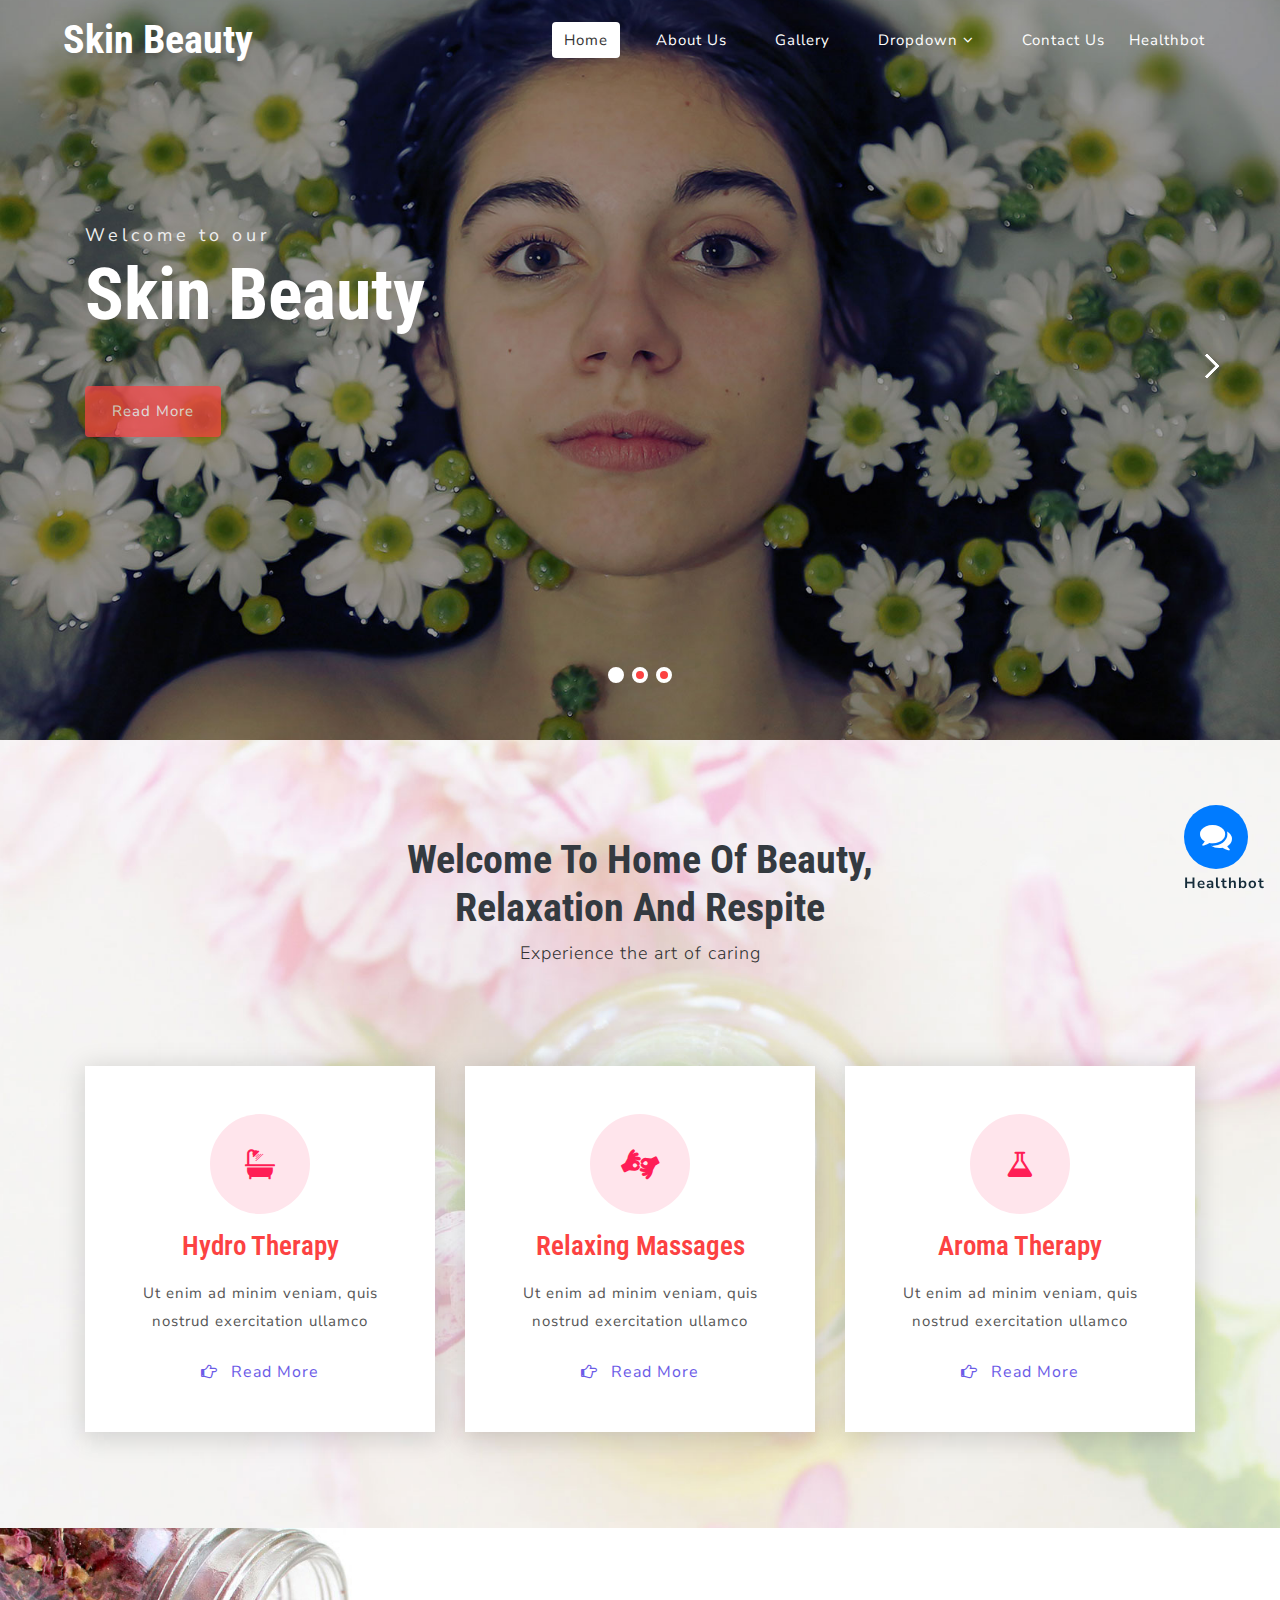
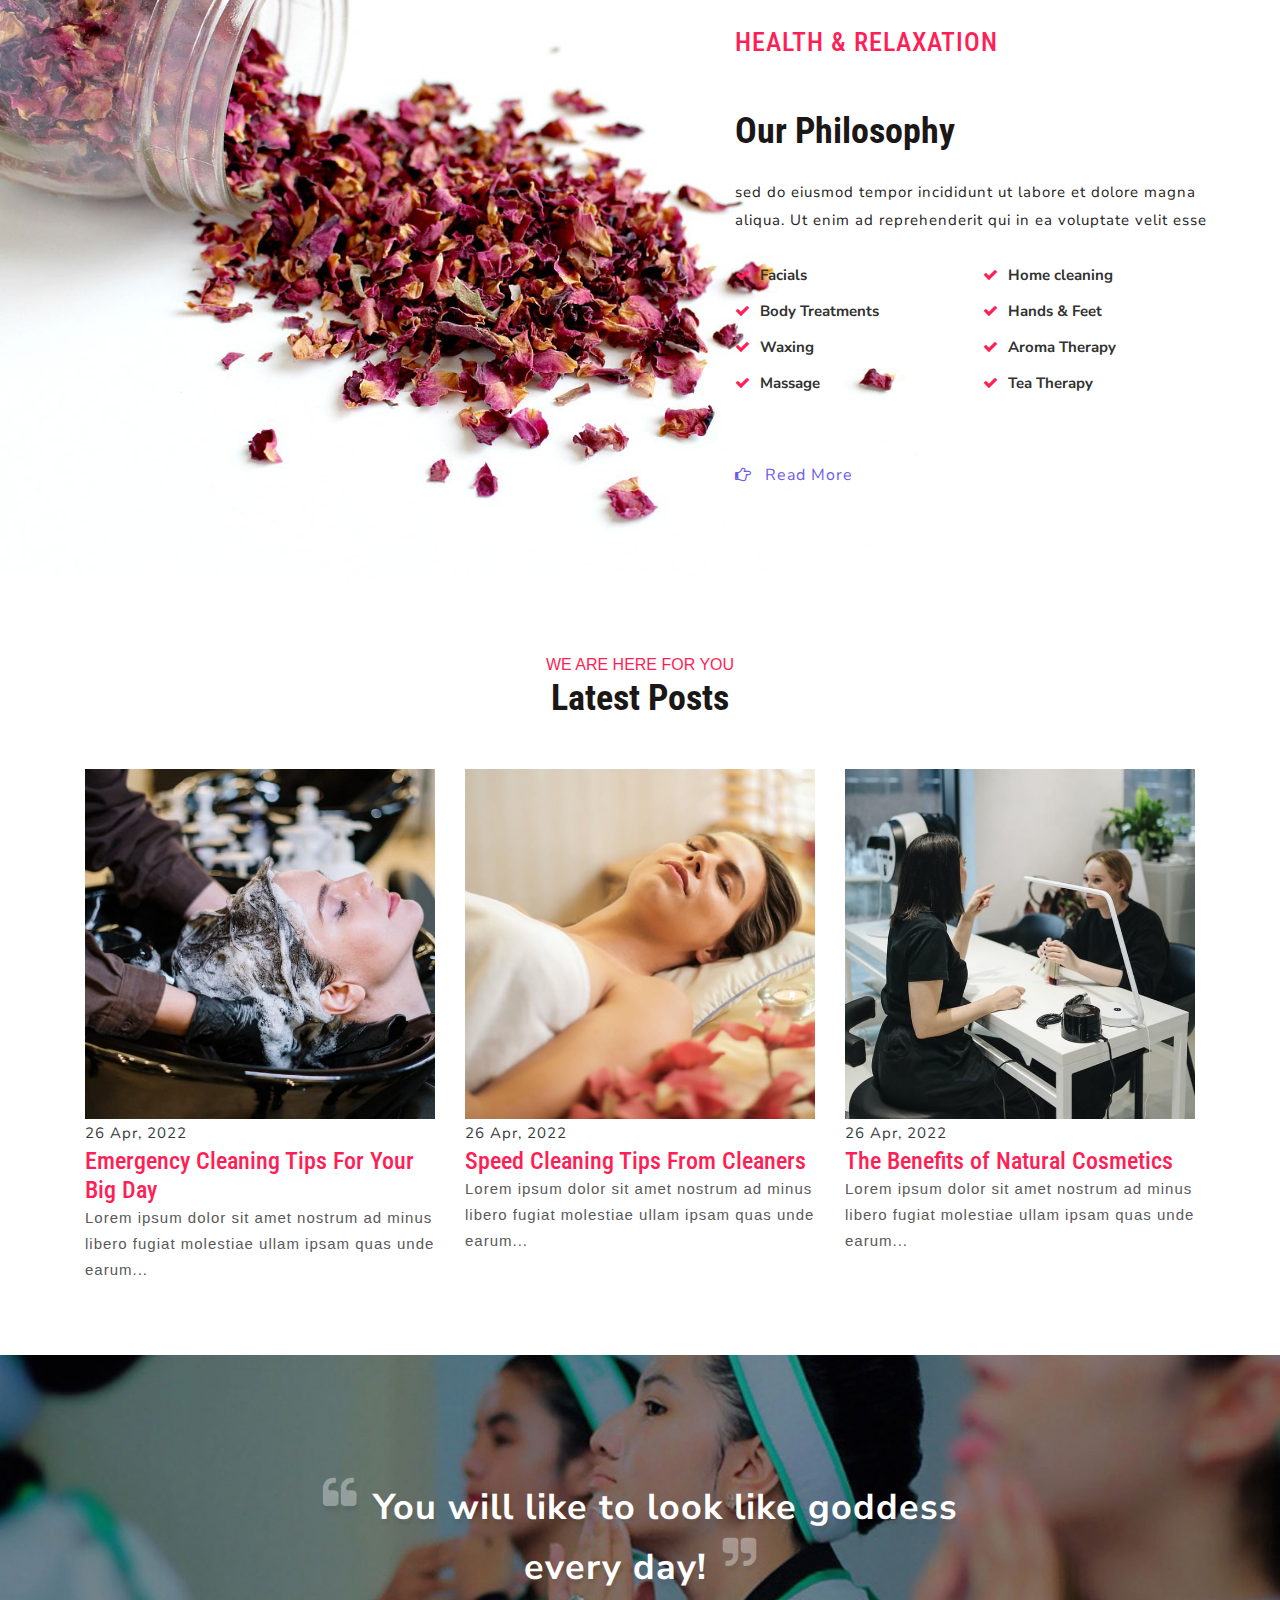
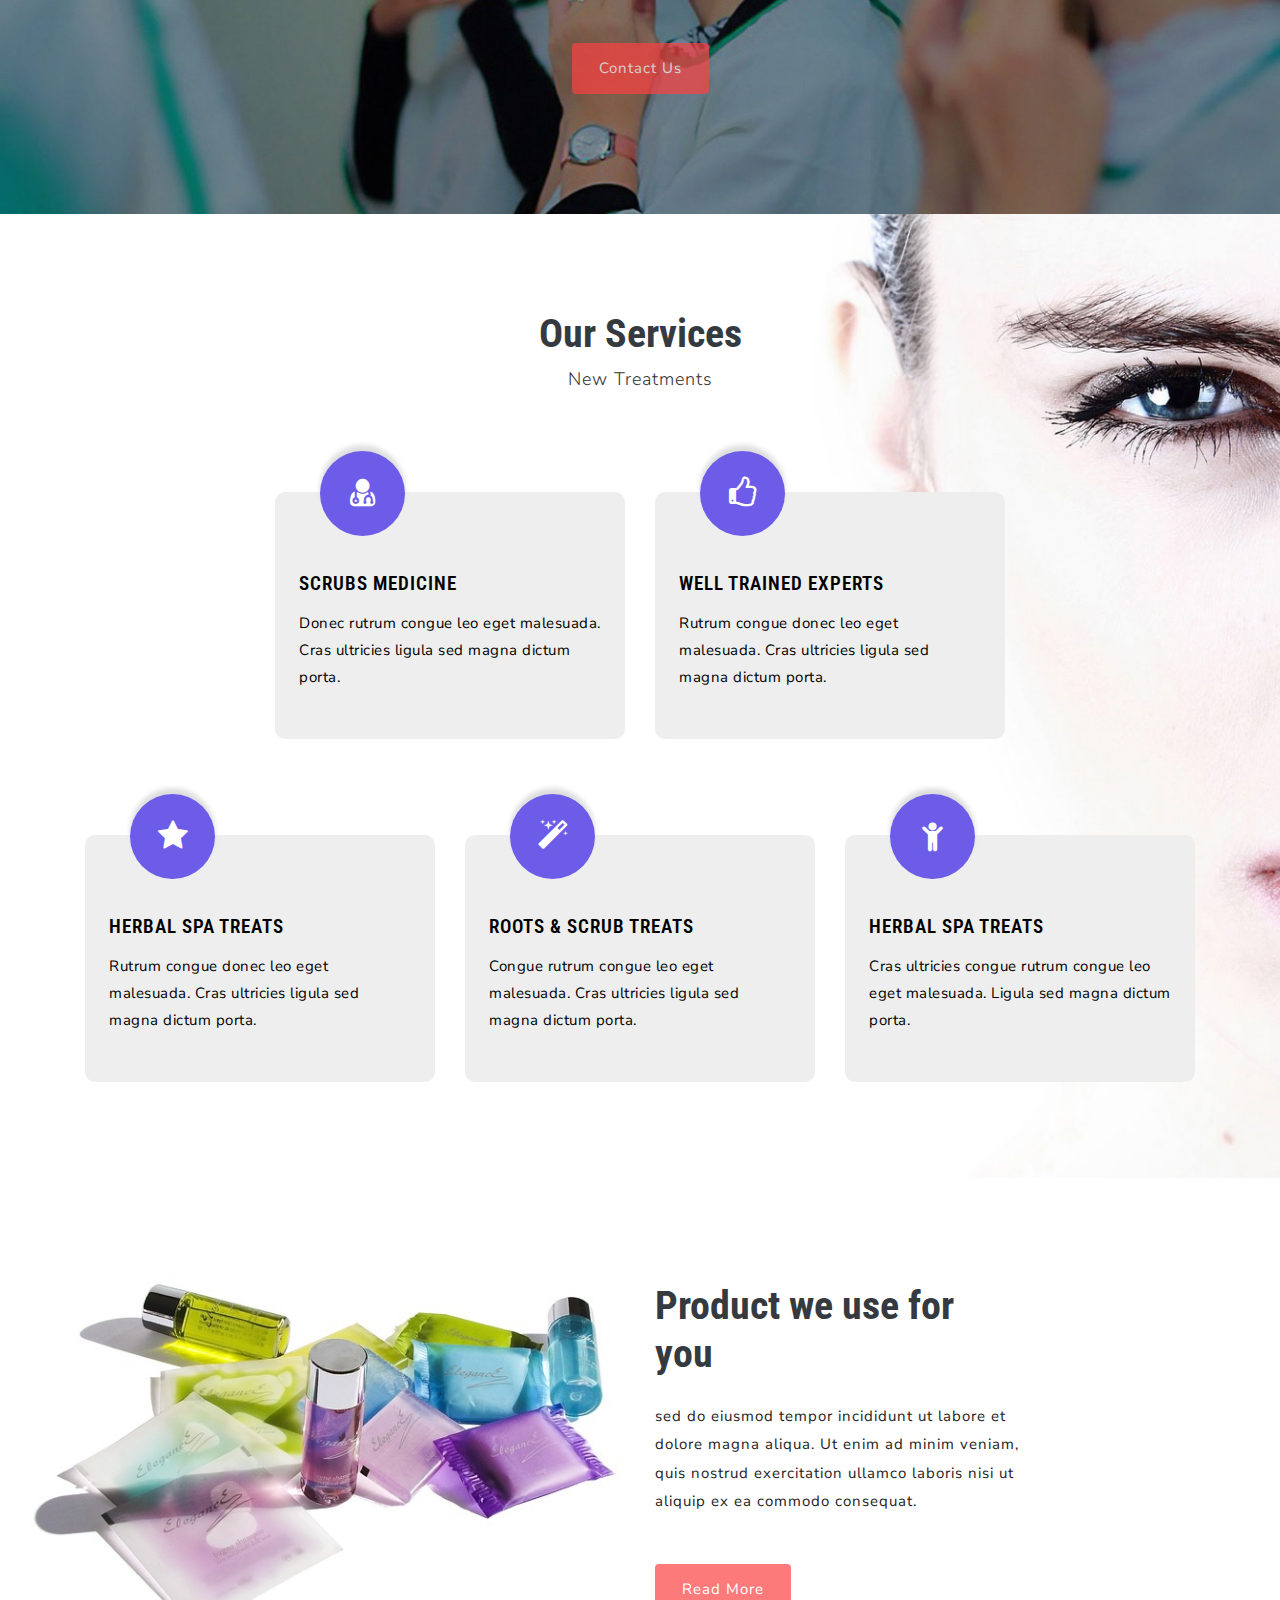
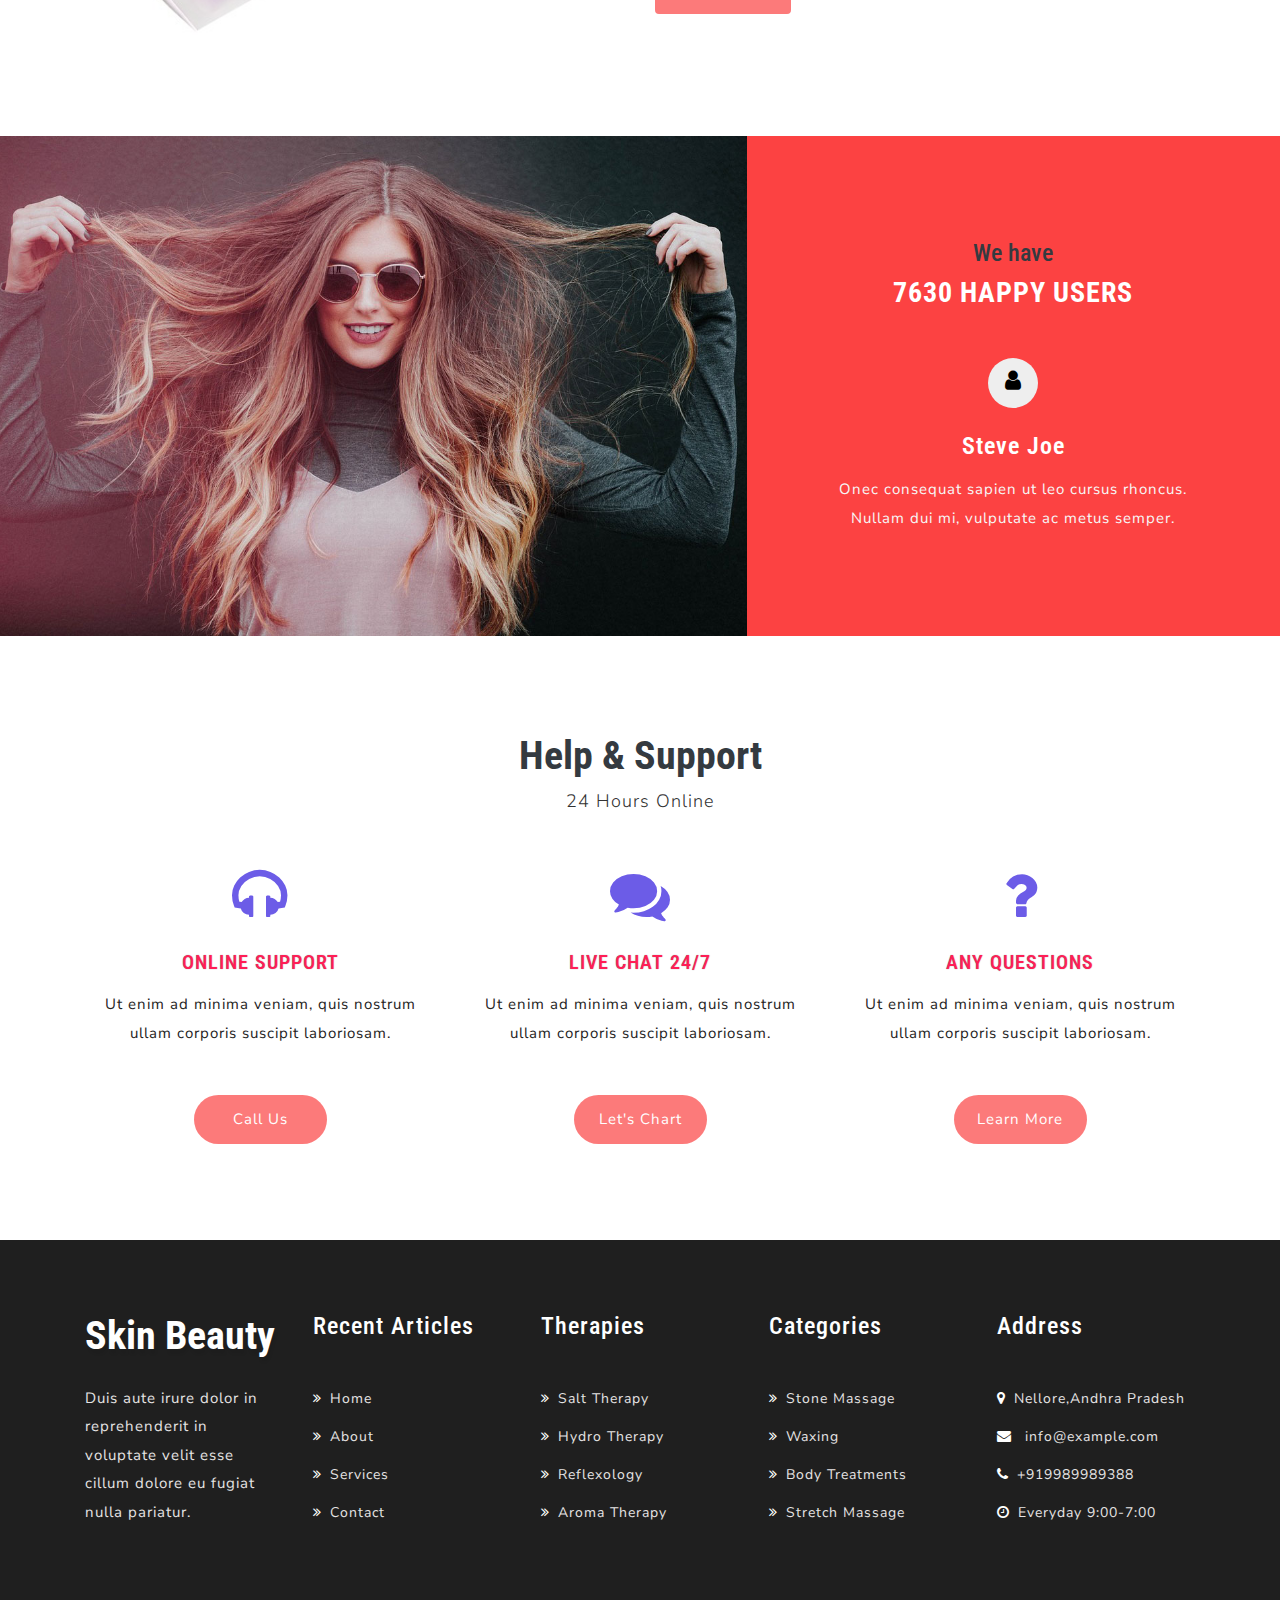
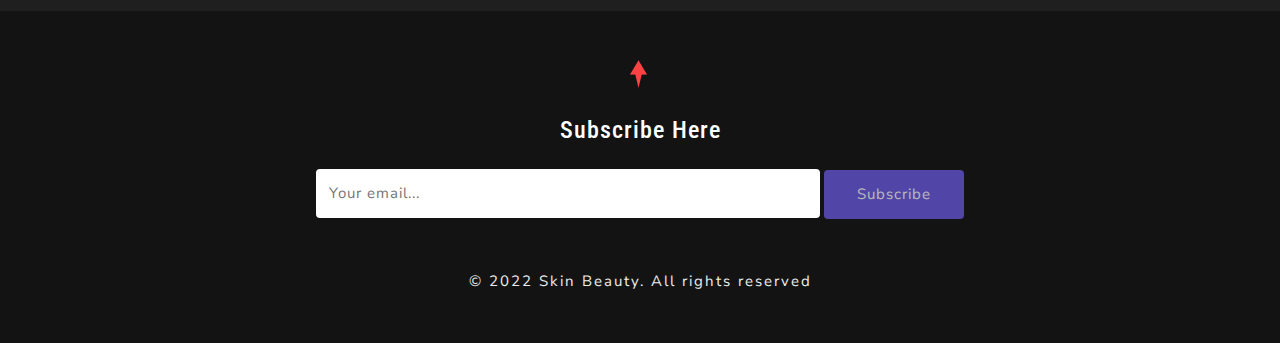
<file: index.html>
<!DOCTYPE html>
<html lang="en">

<head>
	<title>Skin Beauty Beauty & Spa | Home</title>
	<!-- Meta tag Keywords -->
	<meta name="viewport" content="width=device-width, initial-scale=1">
	<meta charset="UTF-8" />
	<script>
		addEventListener("load", function () {
			setTimeout(hideURLbar, 0);
		}, false);

		function hideURLbar() {
			window.scrollTo(0, 1);
		}
	</script>
	<!-- //Meta tag Keywords -->

	<!-- Custom-Files -->
	<link rel="stylesheet" href="css/bootstrap.css">
	<!-- Bootstrap-Core-CSS -->
	<link href="css/css_slider.css" type="text/css" rel="stylesheet" media="all">
	<!-- banner slider -->
	<link rel="stylesheet" href="css/style.css" type="text/css" media="all" />
	<script type="text/javascript" src="js/jquery-1.12.3.min.js"></script>
	<script type="text/javascript" src="js/custom.js"></script>
	<!-- Style-CSS -->
	<link href="css/font-awesome.min.css" rel="stylesheet">
	<!-- Font-Awesome-Icons-CSS -->
	<!-- //Custom-Files -->

	<!-- Web-Fonts -->
	<link href="//fonts.googleapis.com/css?family=Nunito+Sans:200,200i,300,300i,400,400i,600,600i,700,700i,800,800i,900,900i&amp;subset=latin-ext,vietnamese"
	 rel="stylesheet">
	<link href="//fonts.googleapis.com/css?family=Roboto+Condensed:300,300i,400,400i,700,700i&amp;subset=cyrillic,cyrillic-ext,greek,greek-ext,latin-ext,vietnamese"
	 rel="stylesheet">
	<!-- //Web-Fonts -->
</head>

<body>
	<!-- main banner -->
	<div class="main-top" id="home">
		<!-- header -->
		<header>
			<div class="container-fluid">
				<div class="header d-md-flex justify-content-between align-items-center py-3 px-xl-5 px-lg-3 px-2">
					<!-- logo -->
					<div id="logo">
						<h1><a class="" href="index.html">Skin Beauty</a></h1>
					</div>
					<!-- //logo -->
					<!-- nav -->
					<div class="nav_w3ls">
						<nav>
							<label for="drop" class="toggle">Menu</label>
							<input type="checkbox" id="drop" />
							<ul class="menu">
								<li><a href="index.html" class="active">Home</a></li>
								<li class="mx-lg-4 mx-md-3 my-md-0 my-2"><a href="about.html">About Us</a></li>
								<li><a href="gallery.html">Gallery</a></li>
								<li class="mx-lg-4 mx-md-3 my-md-0 my-2">
									<!-- First Tier Drop Down -->
									<label for="drop-2" class="toggle toogle-2">Dropdown <span class="fa fa-angle-down" aria-hidden="true"></span>
									</label>
									<a href="#">Dropdown <span class="fa fa-angle-down" aria-hidden="true"></span></a>
									<input type="checkbox" id="drop-2" />
									<ul>
										<li><a href="#services" class="drop-text">Services</a></li>
										<li><a href="single.html" class="drop-text">Single Page</a></li>
										<li><a href="#testi" class="drop-text">Testimonials</a></li>
									</ul>
								</li>
								<li><a href="contact.html">Contact Us</a></li>
								<li><a href="healthbot.html">Healthbot</a></li>
							</ul>
						</nav>
					</div>
					<!-- //nav -->
				</div>
			</div>
		</header>
		<!-- //header -->
        
		<!-- banner -->
		<div class="banner_w3lspvt">
			<div class="csslider infinity" id="slider1">
				<input type="radio" name="slides" checked="checked" id="slides_1" />
				<input type="radio" name="slides" id="slides_2" />
				<input type="radio" name="slides" id="slides_3" />
				<ul class="banner_slide_bg">
					<li>
						<div class="container">
							<div class="w3ls_banner_txt">
								<p>Welcome to our</p>
								<h3 class="w3ls_pvt-title">Skin Beauty</h3>
								<a href="about.html" style="max-width: 150px;" class="btn button-style mt-sm-5 mt-4">Read More</a>
							</div>
						</div>
					</li>
					<li>
						<div class="container">
							<div class="w3ls_banner_txt text-center mx-auto">
								<p>We Are Full Service</p>
								<h3 class="w3ls_pvt-title">Beauty & Skin</h3>
								<a href="about.html" style="max-width: 150px;" class="btn button-style mt-sm-5 mt-4">Read More</a>
							</div>
						</div>
					</li>
					<li>
						<div class="container">
							<div class="w3ls_banner_txt text-right ml-auto">
								<p>We Have The Best</p>
								<h3 class="w3ls_pvt-title">Facial Spa</h3>
								<a href="about.html" style="max-width: 150px;" class="btn button-style mt-sm-5 mt-4">Read More</a>
							</div>
						</div>
					</li>
				</ul>
				<div class="arrows">
					<label for="slides_1"></label>
					<label for="slides_2"></label>
					<label for="slides_3"></label>
				</div>
				<div class="navigation">
					<div>
						<label for="slides_1"></label>
						<label for="slides_2"></label>
						<label for="slides_3"></label>
					</div>
				</div>
			</div>
		</div>
		<!-- //banner -->
	</div>
	<!-- //main banner -->

	<!-- about -->
	<div class="about py-5" id="about">
		<div class="container py-xl-5 py-lg-3">
			<h3 class="title text-center text-bl font-weight-bold mb-1">Welcome To Home Of Beauty,<br>
				Relaxation And Respite</h3>
			<p class="title-sub text-center mb-sm-5 mb-4">Experience the art of caring</p>
			<div class="row about-bottom-w3l text-center pt-xl-5">
				<div class="col-lg-4 col-md-6 grids-feature mb-md-0 mb-4">
					<div class="about-grid-main">
						<!---<img src="images/a1.png" alt="" class="img-fluid"> -->
						<span class="fa fa-bath"></span>
						<h4 class="my-3">Hydro Therapy</h4>
						<p> Ut enim ad minim veniam, quis nostrud exercitation ullamco</p>
						<a href="about.html" class="button-w3ls mt-4"><span class="fa fa-hand-o-right mr-2" aria-hidden="true"></span>
							Read More
						</a>
					</div>
				</div>
				<div class="col-lg-4 col-md-6 grids-feature mb-md-0 mb-4">
					<div class="about-grid-main">
						<!--<img src="images/a2.png" alt="" class="img-fluid"> -->
						<span class="fa fa-american-sign-language-interpreting active"></span>
						<h4 class="my-3">Relaxing Massages</h4>
						<p>Ut enim ad minim veniam, quis nostrud exercitation ullamco</p>
						<a href="about.html" class="button-w3ls mt-4"><span class="fa fa-hand-o-right mr-2" aria-hidden="true"></span>
							Read More
						</a>
					</div>
				</div>
				<div class="col-lg-4 col-md-6 grids-feature mb-md-0 mb-4">
					<div class="about-grid-main">
						<!--<img src="images/a2.png" alt="" class="img-fluid"> -->
						<span class="fa fa-flask"></span>
						<h4 class="my-3">Aroma Therapy</h4>
						<p>Ut enim ad minim veniam, quis nostrud exercitation ullamco</p>
						<a href="about.html" class="button-w3ls mt-4"><span class="fa fa-hand-o-right mr-2" aria-hidden="true"></span>
							Read More
						</a>
					</div>
				</div>
			</div>
		</div>
	</div>
	<!-- //about -->

	<!-- middle section one -->
	<div class="agile-wthree-works py-5" id="some">
		<div class="container py-xl-5 py-lg-3">
			<div class="row">
				<div class="grids-w3ls-right-2 offset-xl-7 offset-md-6">
					<h4 class="title text-dark mb-lg-5 mb-4">HEALTH & RELAXATION</h4>
					<h5 class="hny-title">Our Philosophy</h5>
					<p class="mt-4">sed do eiusmod tempor incididunt ut labore et dolore magna aliqua. Ut enim ad reprehenderit qui in
						ea voluptate velit
						esse </p>
						<div class="servehny-1">
							<div class="ser-sub">

								<a href="#link" class="ser1"><span class="fa fa-check"></span> Facials
								</a>
								<a href="#link" class="ser1"><span class="fa fa-check"></span> Body Treatments
								</a>
								<a href="#link" class="ser1"><span class="fa fa-check"></span> Waxing</a>
								<a href="#link" class="ser1"><span class="fa fa-check"></span> Massage</a>
							</div>
							<div class="ser-sub">
								<a href="#link" class="ser1"><span class="fa fa-check"></span> Home cleaning
								</a>
								<a href="#link" class="ser1"><span class="fa fa-check"></span> Hands &amp; Feet</a>

								<a href="#link" class="ser1"><span class="fa fa-check"></span>
									Aroma Therapy</a>
								<a href="#link" class="ser1"><span class="fa fa-check"></span>
									Tea Therapy</a>
							</div>
						</div>
					<a href="" class="button-w3ls mt-4"><span class="fa fa-hand-o-right mr-2" aria-hidden="true"></span>
						Read More
					</a>
				</div>
			</div>
		</div>
	</div>
	<!-- //middle section one -->

	<!-- best in -->
	<section class="w3l-blogluxe-hny" id="news">
		<section id="grids5-block" class="py-5">
			<div class="container py-lg-4">
				<div class="header-section text-center mx-auto">
					<h6 class="sub-title">We are here for you</h6>
					<h3 class="hny-title">Latest Posts</h3>

				</div>
				<div class="grid-view">
					<div class="row">
						<div class="col-lg-4 col-md-6 mt-5">
							<div class="grids5-info">
								<a href="" class="d-block zoom">
									<img src="images/ab4.jpg" alt="" class="img-fluid news-image">


								</a>
								<div class="blog-info">
									<p class="date">26 Apr, 2022</p>
									<a href="">
										<h4>Emergency Cleaning Tips For Your Big Day</h4>
									</a>
									<p class="blog-text">Lorem ipsum dolor sit amet nostrum ad minus libero fugiat
										molestiae ullam ipsam quas unde earum...</p>

								</div>
							</div>
						</div>
						<div class="col-lg-4 col-md-6 mt-5">
							<div class="grids5-info">
								<a href="" class="d-block zoom">
									<img src="images/ab5.jpg" alt="" class="img-fluid news-image">


								</a>
								<div class="blog-info">
									<p class="date">26 Apr, 2022</p>
									<a href="">
										<h4>Speed Cleaning Tips From Cleaners</h4>
									</a>
									<p class="blog-text">Lorem ipsum dolor sit amet nostrum ad minus libero fugiat
										molestiae ullam ipsam quas unde earum...</p>

								</div>
							</div>
						</div>
						<div class="col-lg-4 offset-md-3 offset-lg-0 col-md-6 mt-5">
							<div class="grids5-info">
								<a href="" class="d-block zoom">
									<img src="images/ab6.jpg" alt="" class="img-fluid news-image">


								</a>
								<div class="blog-info">
									<p class="date">26 Apr, 2022</p>
									<a href="">
										<h4>The Benefits of Natural Cosmetics</h4>
									</a>
									<p class="blog-text">Lorem ipsum dolor sit amet nostrum ad minus libero fugiat
										molestiae ullam ipsam quas unde earum...</p>

								</div>
							</div>
						</div>
					</div>
				</div>
			</div>
		</section>
	</section>
	<!-- //best in -->

	<!-- middle section two -->
	<div class="middle-w3l text-center py-5">
		<div class="container py-xl-5 py-lg-3">
			<div class="py-xl-4 py-lg-2">
				<p class="mx-auto font-weight-bold"><span class="fa fa-quote-left mr-3" aria-hidden="true"></span>You will like to
					look like goddess <br>every day!<span class="fa fa-quote-right ml-3" aria-hidden="true"></span></p>
				<a href="contact.html" style="max-width: 150px;" class="btn button-style mt-sm-5 mt-4">Contact Us</a>
			</div>
		</div>
	</div>
	<!-- //middle section two -->

	<!-- services -->
	<div class="services py-5" id="services">
		<div class="container py-xl-5 py-lg-3">
			<h3 class="title text-center text-bl font-weight-bold mb-1">Our Services</h3>
			<p class="title-sub text-center mb-sm-5 mb-4">New Treatments</p>
			<div class="ins-sec1">
				<div class="row">
					<div class="col-lg-8 mx-auto mt-lg-5">
						<div class="row">
							<div class="col-lg-6 my-lg-0 my-md-5">
								<div class="abt-block mt-sm-0">
									<div class="serv_abs  serv_bottom">
										<span class="fa fa-user-md"></span>
									</div>
									<h3>SCRUBS MEDICINE</h3>
									<p>Donec rutrum congue leo eget malesuada. Cras ultricies ligula sed magna
										dictum
										porta.
									</p>
								</div>
							</div>
							<div class="col-lg-6 mt-lg-0 mt-md-5">
								<div class="abt-block">
									<div class="serv_abs  serv_bottom">
										<span class="fa fa-thumbs-o-up"></span>
									</div>
									<h3>WELL TRAINED EXPERTS</h3>
									<p>Rutrum congue donec leo eget malesuada. Cras ultricies ligula sed magna
										dictum
										porta.
									</p>
								</div>
							</div>
						</div>
					</div>
				</div>
				<div class="row mt-md-5 pt-md-5">
					<div class="col-lg-4">
						<div class="abt-block mb-lg-0 mb-md-5">
							<div class="serv_abs serv_bottom">
								<span class="fa fa-star"></span>
							</div>
							<h3>HERBAL SPA TREATS</h3>
							<p>Rutrum congue donec leo eget malesuada. Cras ultricies ligula sed magna dictum
								porta.</p>
						</div>
					</div>
					<div class="col-lg-4 my-lg-0 my-md-5">
						<div class="abt-block">
							<div class="serv_abs serv_bottom">
								<span class="fa fa-magic"></span>
							</div>
							<h3>ROOTS & SCRUB TREATS</h3>
							<p>Congue rutrum congue leo eget malesuada. Cras ultricies ligula sed magna dictum
								porta.</p>
						</div>
					</div>
					<div class="col-lg-4 mt-lg-0 mt-md-5">
						<div class="abt-block">
							<div class="serv_abs serv_bottom">
								<span class="fa fa-child"></span>
							</div>
							<h3>HERBAL SPA TREATS</h3>
							<p>Cras ultricies congue rutrum congue leo eget malesuada. Ligula sed magna dictum
								porta.</p>
						</div>
					</div>
				</div>
			</div>
		</div>
	</div>
	<!-- //services -->

	<!-- product section -->
	<div class="product py-5" id="product">
		<div class="container-fluid py-xl-5 py-lg-3">
			<div class="row">
				<div class="col-lg-6 text-lg-left text-center mb-lg-0 mb-4">
					<img src="images/product.jpg" alt="" class="img-fluid">
				</div>
				<div class="col-xl-4 col-lg-6 mt-xl-2">
					<h3 class="title text-bl font-weight-bold mb-4">Product we use for <br>you</h3>
					<p class="my-9">sed do eiusmod tempor incididunt ut labore et dolore magna aliqua.
						Ut enim ad minim veniam, quis nostrud exercitation ullamco laboris nisi ut aliquip ex ea commodo consequat.</p>
					<a href="about.html" style="max-width: 150px;" class="btn button-style button-style-3 mt-sm-5 mt-4">Read More</a>
				</div>
				<div class="col-xl-2"></div>
			</div>
		</div>
	</div>
	<!-- //product section -->

	<!-- testimonials -->
	<section id="testi">
		<div class="row no-gutters testi-bg-main">
			<div class="col-lg-7">
				<div class="testi-bg">
				</div>
			</div>
			<div class="col-lg-5 my-auto py-lg-0 py-5">
				<div class="title-section pb-lg-5 pb-4 text-center">
					<h4 class="text-bl mb-2">We have</h4>
					<h3 class="w3ls-title text-wh text-uppercase let font-weight-bold">7630 happy users</h3>
				</div>
				<div class="text-center  testi-cgrid">
					<div class="testi-icon">
						<span class="fa fa-user" aria-hidden="true"></span>
					</div>
					<h6 class="b-w3ltxt mt-4">Steve Joe</h6>
					<p class="mx-auto">Onec consequat sapien ut leo cursus
						rhoncus. Nullam dui mi, vulputate ac metus semper.</p>
				</div>
			</div>
		</div>
	</section>
	<!-- testimonials -->

	<!-- support -->
	<div class="serives-agile py-5" id="support">
		<div class="container py-xl-5 py-lg-3">
			<h3 class="title text-center text-bl font-weight-bold mb-1">Help & Support</h3>
			<p class="title-sub text-center mb-sm-5 mb-4">24 Hours Online</p>
			<div class="row support-bottom text-center">
				<div class="col-md-4 support-grid">
					<span class="fa fa-headphones"></span>
					<h5 class="text-dark text-uppercase mt-4 mb-3">Online Support</h5>
					<p class="my-9">Ut enim ad minima veniam, quis nostrum ullam corporis suscipit laboriosam.</p>
					<a href="contact.html" class="btn button-style-2 mt-sm-5 mt-4">
						Call Us
					</a>
				</div>
				<div class="col-md-4 support-grid my-md-0 my-5">
					<span class="fa fa-comments"></span>
					<h5 class="text-dark text-uppercase mt-4 mb-3">Live Chat 24/7</h5>
					<p class="my-9">Ut enim ad minima veniam, quis nostrum ullam corporis suscipit laboriosam.</p>
					<a href="contact.html" class="btn button-style-2 mt-sm-5 mt-4">
						Let's Chart
					</a>
				</div>
				<div class="col-md-4 support-grid">
					<span class="fa fa-question"></span>
					<h5 class="text-dark text-uppercase mt-4 mb-3">Any Questions</h5>
					<p class="my-9">Ut enim ad minima veniam, quis nostrum ullam corporis suscipit laboriosam.</p>
					<a href="contact.html" class="btn button-style-2 mt-sm-5 mt-4">
						Learn More
					</a>
				</div>
			</div>
		</div>
	</div>
	<!-- support -->
	<!-- footer -->
	<footer class="footer-w3ls py-5">
		<div class="container py-sm-4">
			<div class="row">
				<div class="col-lg-3 col-sm-6 agileinfo_footer_grid">
					<div class="logo-2 mb-sm-4 mb-3">
						<h2><a href="index.html">Skin Beauty</a></h2>
					</div>
				
					<p class="mf-8">Duis aute irure dolor in reprehenderit in voluptate velit esse cillum dolore eu fugiat nulla pariatur.</p>
				</div>
				<div class="col-lg-3 col-sm-6 agileinfo_footer_grid mt-sm-0 mt-5">
					<h4 class="mb-sm-5 mb-4">Recent Articles</h4>
					<ul class="list-unstyled">
						<li>
							<span class="fa fa-angle-double-right mr-2"></span><a href="index.html">Home</a> 
						<li>
							<span class="fa fa-angle-double-right mr-2"></span><a href="about.html">About</a>
						</li>
						<li>
							<span class="fa fa-angle-double-right mr-2"></span><a href="#services">Services</a></li>
						<li>
							<span class="fa fa-angle-double-right mr-2"></span><a href="contact.html">Contact</a></li>
					</ul>
				</div>
				<div class="col-lg-3 col-sm-6 agileinfo_footer_grid mt-sm-0 mt-5">
					<h4 class="mb-sm-5 mb-4">Therapies</h4>
					<ul class="list-unstyled">
						<li>
							<span class="fa fa-angle-double-right mr-2"></span><a href="index.html">Salt Therapy
							</a> 
						<li>
							<span class="fa fa-angle-double-right mr-2"></span><a href="index.html">Hydro Therapy
							</a>
						</li>
						<li>
							<span class="fa fa-angle-double-right mr-2"></span><a href="index.html">Reflexology
							</a></li>
						<li>
							<span class="fa fa-angle-double-right mr-2"></span><a href="index.html">Aroma Therapy</a></li>
					</ul>
				</div>
				<div class="col-lg-3 col-sm-6 agileinfo_footer_grid mt-sm-0 mt-5">
					<h4 class="mb-sm-5 mb-4">Categories</h4>
					<ul class="list-unstyled">
						<li>
							<span class="fa fa-angle-double-right mr-2"></span><a href="index.html">Stone Massage
							</a> 
						<li>
							<span class="fa fa-angle-double-right mr-2"></span><a href="index.html">Waxing
							</a>
						</li>
						<li>
							<span class="fa fa-angle-double-right mr-2"></span><a href="index.html">Body Treatments
							</a></li>
						<li>
							<span class="fa fa-angle-double-right mr-2"></span><a href="index.html">Stretch Massage
							</a></li>
					</ul>
				</div>
				<div class="col-lg-3 col-sm-6 agileinfo_footer_grid mt-lg-0 mt-5">
					<h4 class="mb-sm-5 mb-4">Address</h4>
					<ul class="list-unstyled">
						<li>
							<span class="fa fa-map-marker mr-2"></span>Nellore,Andhra Pradesh</li>
						<li>
							<span class="fa fa-envelope mr-2"></span>
							<a href="mailto:info@example.com">info@example.com</a>
						</li>
						<li>
							<span class="fa fa-phone mr-2"></span>+919989989388</li>
						<li>
							<span class="fa fa-clock-o mr-2"></span>Everyday 9:00-7:00</li>
					</ul>
				</div>
			</div>
		</div>
		
	</footer>

	<!-- footer last -->
	<div class="newsletter-main text-center py-md-5 py-4">
		<div class="container">
			<a href="#home" class="move-top text-center"></a>
			<!-- newsletter -->
			<div class="agileinfo_footer_grid mt-3">
				<h4 class="mb-4">Subscribe Here</h4>
				<form action="#" method="post" class="newsletter">
					<input class="email" type="email" name="email" placeholder="Your email..." required>
					<button type="submit" class="btn">Subscribe</button>
				</form>
				<div class="clearfix"> </div>
			</div>
			<!-- //newsletter -->
			<!-- copyright -->
			<div class="w3agile_footer_copy mt-sm-5 mt-4">
				<p>© 2022 Skin Beauty. All rights reserved
				</p>
			</div>
			<!-- //copyright -->
		</div>
	</div>
	<!-- //footer last -->
	<div class="chatbox-wrapper">
		<div class="chatbox-toggle">
			<i class='fa fa-comments'></i>
		</div>
		<p class="mf-2">Healthbot</p>
	</div>
	<div class="chat_box">
		<iframe src='https://webchat.botframework.com/embed/healthbot-ow1hit9?s=Fdg47JfCsjo.eXnGf0r3LINvV5TXBmwOSLwzlLn1uboGELo8PAl4tBc'  style='min-width: 400px; width: 100%; min-height: 500px;'></iframe>
	</div>
</body>

</html>
</file>
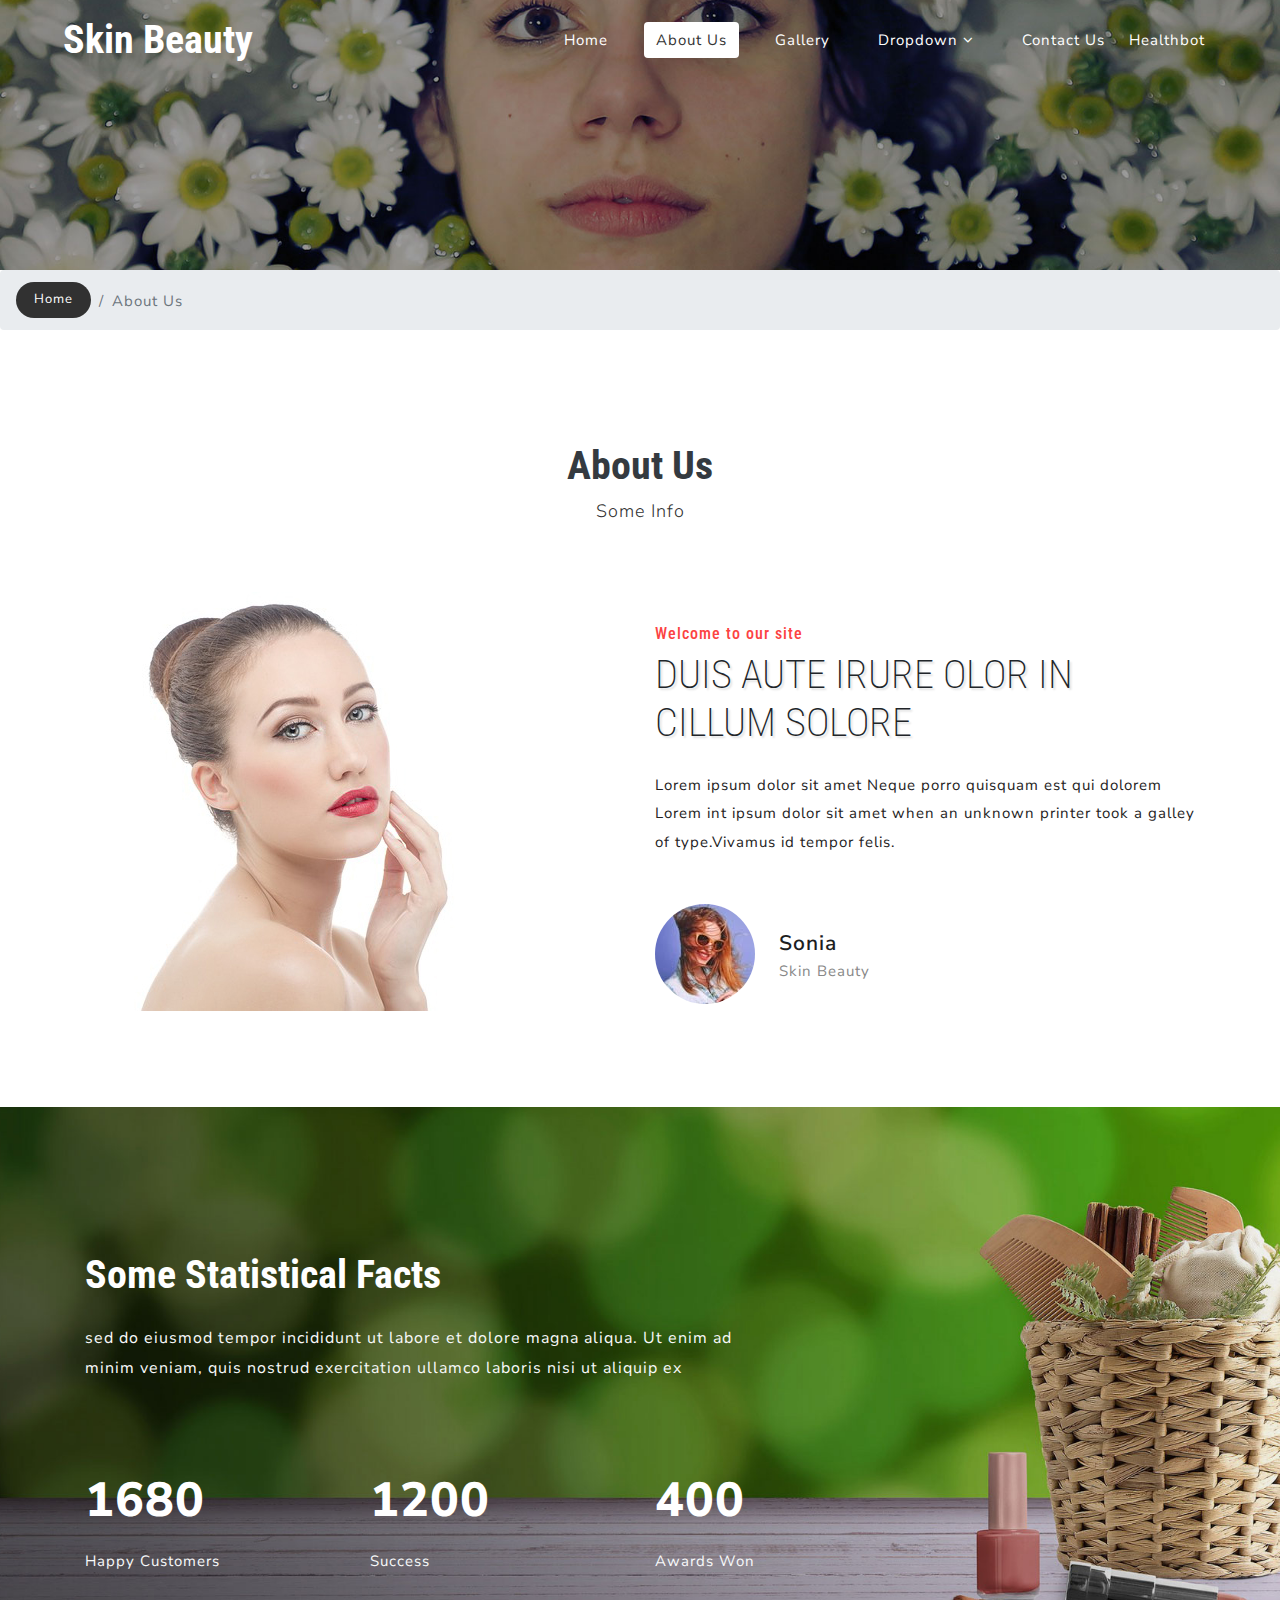
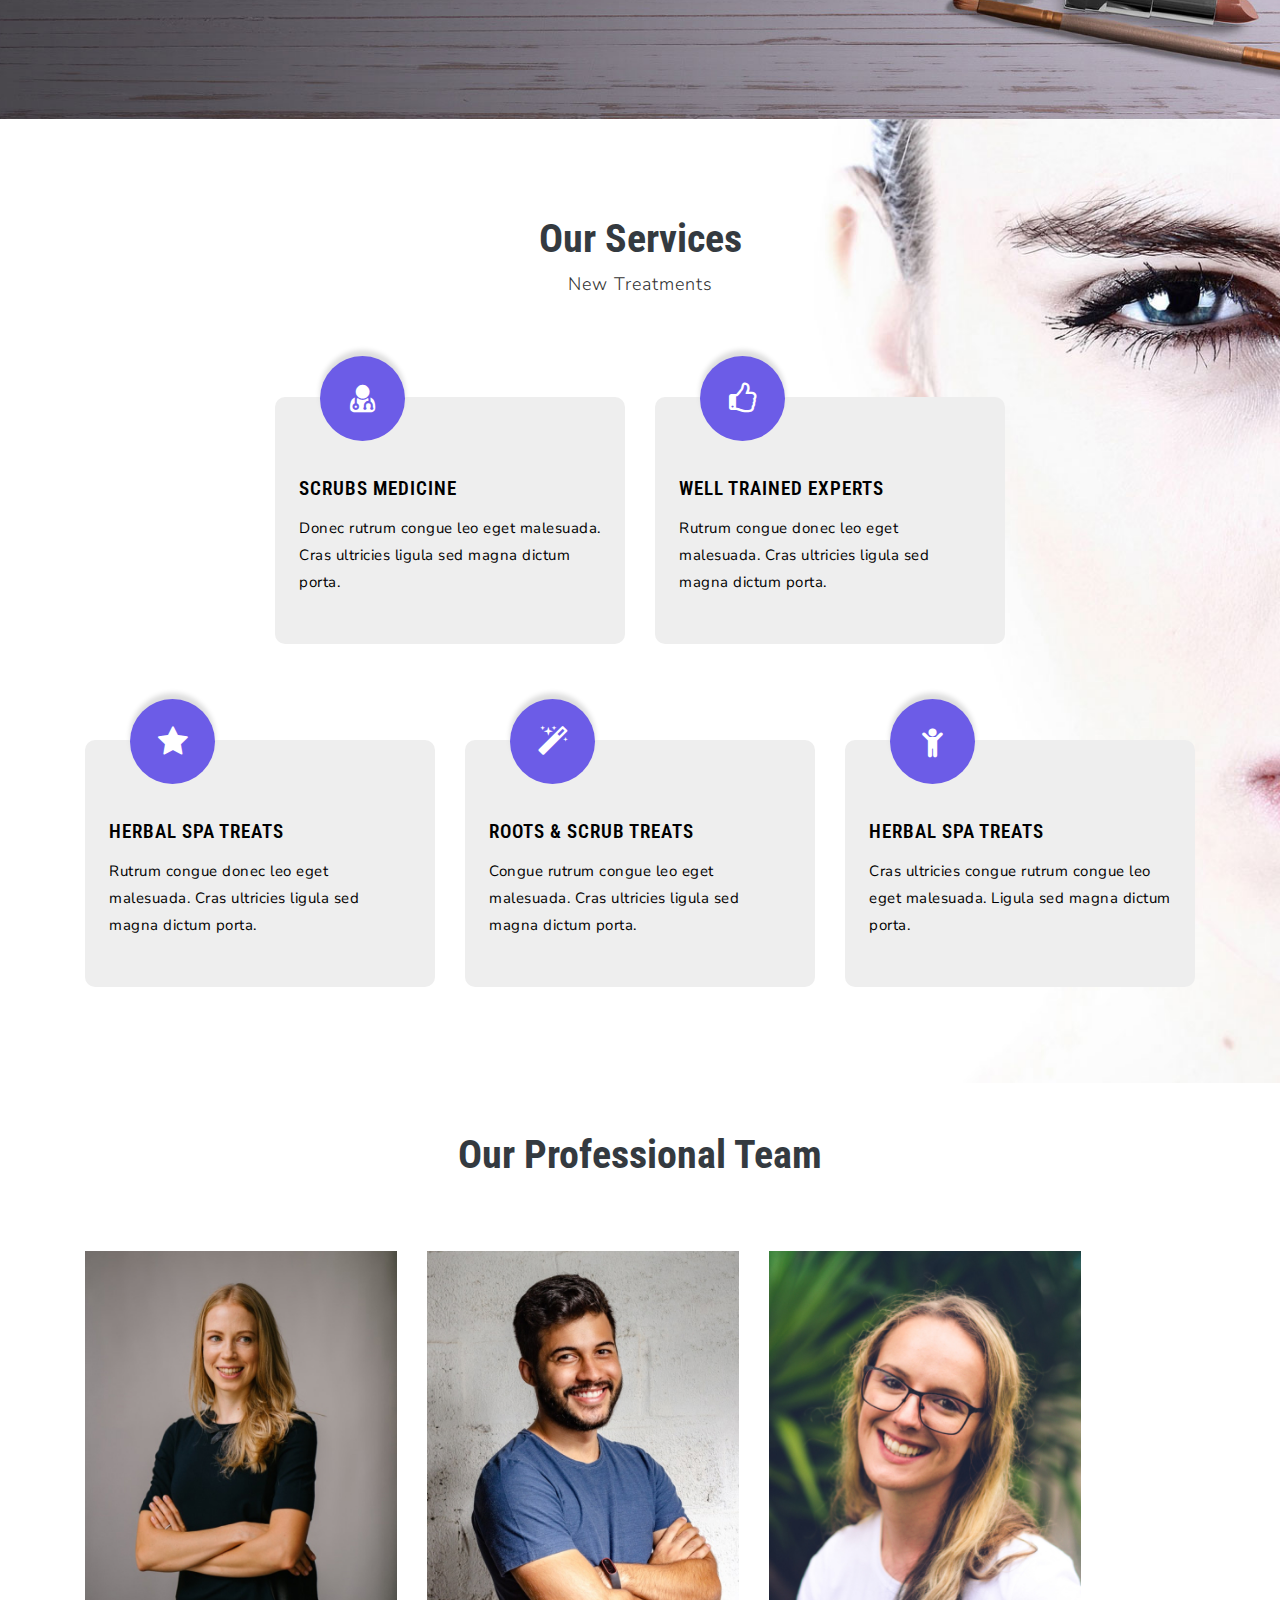
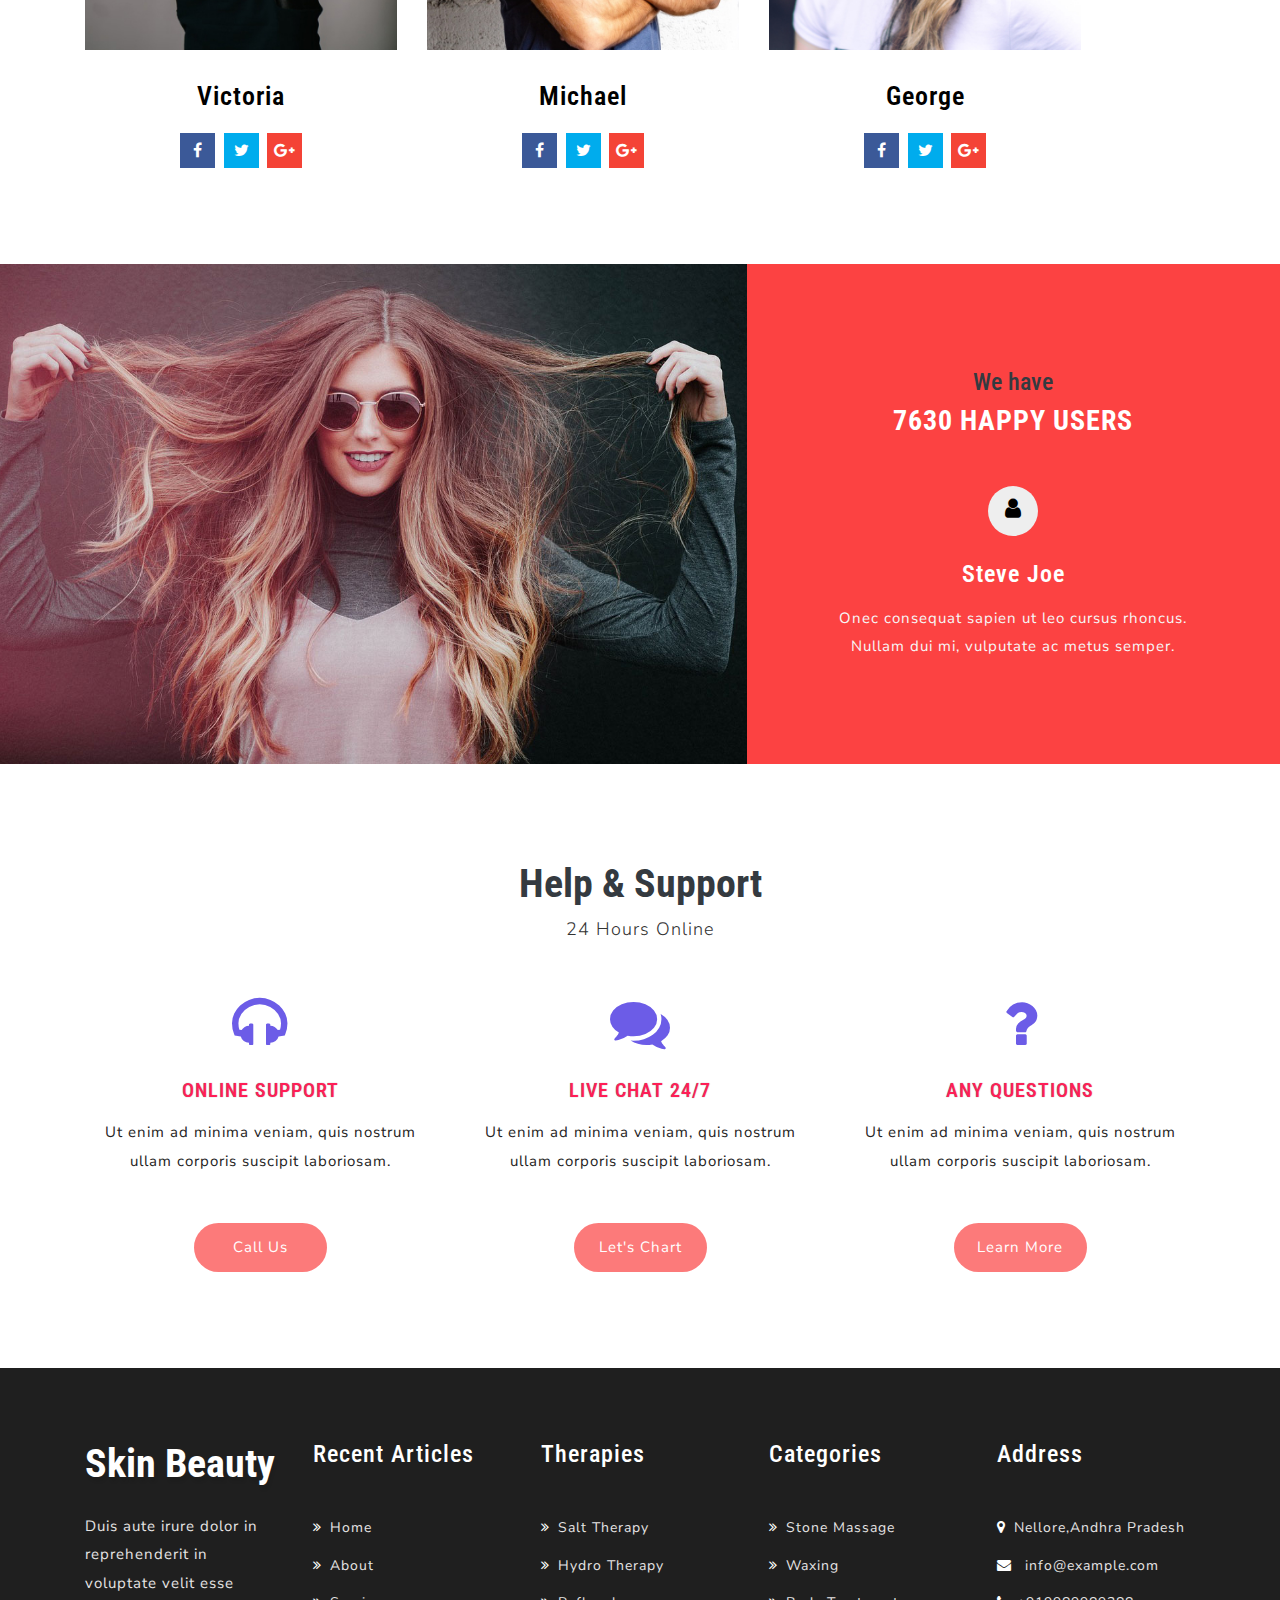
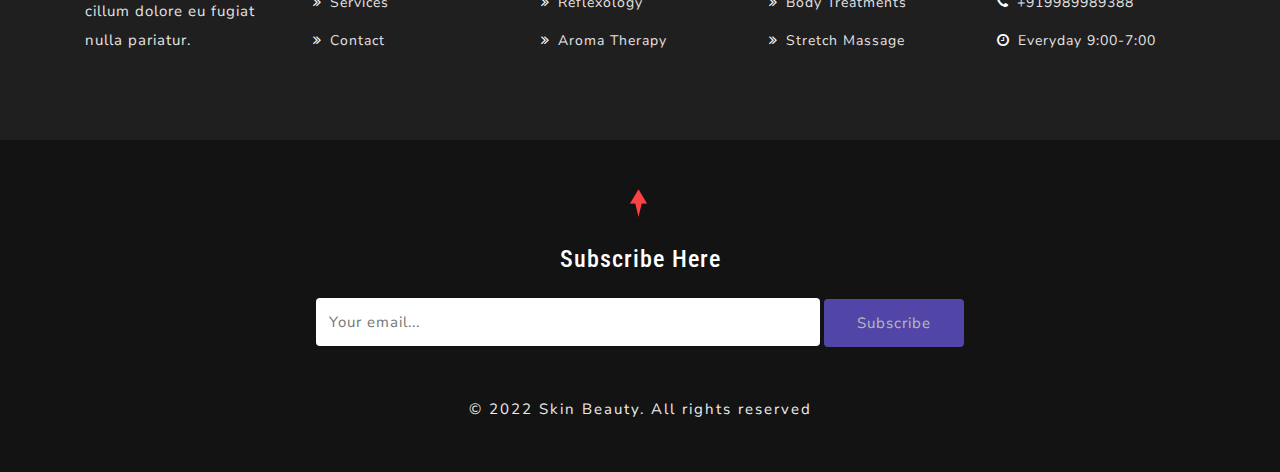
<file: about.html>
<!DOCTYPE html>
<html lang="zxx">

<head>
	<title>Skin Beauty Beauty & Spa About Us</title>
	<!-- Meta tag Keywords -->
	<meta name="viewport" content="width=device-width, initial-scale=1">
	<meta charset="UTF-8" />
	<script>
		addEventListener("load", function () {
			setTimeout(hideURLbar, 0);
		}, false);

		function hideURLbar() {
			window.scrollTo(0, 1);
		}
	</script>
	<!-- //Meta tag Keywords -->

	<!-- Custom-Files -->
	<link rel="stylesheet" href="css/bootstrap.css">
	<!-- Bootstrap-Core-CSS -->
	<link rel="stylesheet" href="css/style.css" type="text/css" media="all" />
	<!-- Style-CSS -->
	<link href="css/font-awesome.min.css" rel="stylesheet">
	<!-- Font-Awesome-Icons-CSS -->
	<!-- //Custom-Files -->

	<!-- Web-Fonts -->
	<link href="//fonts.googleapis.com/css?family=Nunito+Sans:200,200i,300,300i,400,400i,600,600i,700,700i,800,800i,900,900i&amp;subset=latin-ext,vietnamese"
	 rel="stylesheet">
	<link href="//fonts.googleapis.com/css?family=Roboto+Condensed:300,300i,400,400i,700,700i&amp;subset=cyrillic,cyrillic-ext,greek,greek-ext,latin-ext,vietnamese"
	 rel="stylesheet">
	<!-- //Web-Fonts -->
</head>

<body>
	<!-- main banner -->
	<div class="main-top" id="home">
		<!-- header -->
		<header>
			<div class="container-fluid">
				<div class="header d-md-flex justify-content-between align-items-center py-3 px-xl-5 px-lg-3 px-2">
					<!-- logo -->
					<div id="logo">
						<h1><a class="" href="index.html">Skin Beauty</a></h1>
					</div>
					<!-- //logo -->
					<!-- nav -->
					<div class="nav_w3ls">
						<nav>
							<label for="drop" class="toggle">Menu</label>
							<input type="checkbox" id="drop" />
							<ul class="menu">
								<li><a href="index.html">Home</a></li>
								<li class="mx-lg-4 mx-md-3 my-md-0 my-2"><a href="about.html" class="active">About Us</a></li>
								<li><a href="gallery.html">Gallery</a></li>
								<li class="mx-lg-4 mx-md-3 my-md-0 my-2">
									<!-- First Tier Drop Down -->
									<label for="drop-2" class="toggle toogle-2">Dropdown <span class="fa fa-angle-down" aria-hidden="true"></span>
									</label>
									<a href="#">Dropdown <span class="fa fa-angle-down" aria-hidden="true"></span></a>
									<input type="checkbox" id="drop-2" />
									<ul>
										<li><a href="index.html" class="drop-text">Services</a></li>
										<li><a href="single.html" class="drop-text">Single Page</a></li>
										<li><a href="#testi" class="drop-text">Testimonials</a></li>
									</ul>
								</li>
								<li><a href="contact.html">Contact Us</a></li>
								<li><a href="healthbot.html">Healthbot</a></li>
							</ul>
						</nav>
					</div>
					<!-- //nav -->
				</div>
			</div>
		</header>
		<!-- //header -->

		<!-- banner -->
		<div class="banner_w3lspvt-2">

		</div>
		<!-- //banner -->
	</div>
	<!-- //main banner -->
	<!-- page details -->
	<div class="breadcrumb-agile">
		<ol class="breadcrumb">
			<li class="breadcrumb-item">
				<a href="index.html">Home</a>
			</li>
			<li class="breadcrumb-item active" aria-current="page">About Us</li>
		</ol>
	</div>
	<!-- //page details -->

	<!-- about -->
	<section class="about-w3ls py-5" id="about">
		<div class="container py-xl-5 py-lg-3">
			<h3 class="title text-center text-bl font-weight-bold mb-1">About Us</h3>
			<p class="title-sub text-center mb-sm-5 mb-4">Some Info</p>
			<div class="row">
				<div class="col-lg-6 about-left-w3pvt">
					<div class="main-img">
						<img src="images/ab.jpg" alt="" class="img-fluid pos-aboimg2">
					</div>
				</div>
				<div class="col-lg-6 about-right pt-5">
					<h4 class="sub-tittle-w3layouts let">Welcome to our site</h4>
					<h3 class="tittle-w3layouts text-uppercase pr-lg-5 mt-2">Duis aute irure olor in cillum solore</h3>
					<p class="mt-4 mb-5">Lorem ipsum dolor sit amet Neque porro quisquam est qui dolorem Lorem int ipsum dolor sit
						amet
						when an unknown printer took a galley of type.Vivamus id tempor felis.</p>
					<ul class="author list-unstyled d-flex">
						<li><img class="img-fluid rounded-circle" src="images/te1.jpg" alt=""></li>
						<li class="ml-4 mt-4"><span>Sonia</span>Skin Beauty</li>
					</ul>
				</div>
			</div>
		</div>
	</section>
	<!-- //about -->

	<!-- stats section -->
	<div class="middlesection-w3pvt py-5" id="facts">
		<div class="container py-xl-5 py-lg-3">
			<div class="py-xl-5">
				<h3 class="title text-wh font-weight-bold mb-sm-4 mb-3">Some Statistical Facts</h3>
				<p class="title-sub-2 text-li mb-sm-5 mb-4">sed do eiusmod tempor incididunt ut labore et dolore magna aliqua. Ut
					enim ad minim veniam, quis nostrud exercitation ullamco laboris nisi ut aliquip ex</p>
				<div class="row pt-xl-4">
					<div class="col-md-3 col-sm-4 w3layouts_stats_left w3_counter_grid">
						<p class="counter">1680</p>
						<p class="para-text-w3ls text-li">Happy Customers</p>
					</div>
					<div class="col-md-3 col-sm-4 w3layouts_stats_left w3_counter_grid2 my-sm-0 my-2">
						<p class="counter">1200</p>
						<p class="para-text-w3ls text-li">Success</p>
					</div>
					<div class="col-md-3 col-sm-4 w3layouts_stats_left w3_counter_grid1">
						<p class="counter">400</p>
						<p class="para-text-w3ls text-li">Awards Won</p>
					</div>
					<div class="col-md-3 w3layouts_stats_left w3_counter_grid1"></div>
				</div>
			</div>
		</div>
	</div>
	<!-- //stats section -->

	<!-- services -->
	<div class="services py-5" id="services">
		<div class="container py-xl-5 py-lg-3">
			<h3 class="title text-center text-bl font-weight-bold mb-1">Our Services</h3>
			<p class="title-sub text-center mb-sm-5 mb-4">New Treatments</p>
			<div class="ins-sec1">
				<div class="row">
					<div class="col-lg-8 mx-auto mt-lg-5">
						<div class="row">
							<div class="col-lg-6 my-lg-0 my-md-5">
								<div class="abt-block mt-sm-0">
									<div class="serv_abs  serv_bottom">
										<span class="fa fa-user-md"></span>
									</div>
									<h3>SCRUBS MEDICINE</h3>
									<p>Donec rutrum congue leo eget malesuada. Cras ultricies ligula sed magna
										dictum
										porta.
									</p>
								</div>
							</div>
							<div class="col-lg-6 mt-lg-0 mt-md-5">
								<div class="abt-block">
									<div class="serv_abs  serv_bottom">
										<span class="fa fa-thumbs-o-up"></span>
									</div>
									<h3>WELL TRAINED EXPERTS</h3>
									<p>Rutrum congue donec leo eget malesuada. Cras ultricies ligula sed magna
										dictum
										porta.
									</p>
								</div>
							</div>
						</div>
					</div>
				</div>
				<div class="row mt-md-5 pt-md-5">
					<div class="col-lg-4">
						<div class="abt-block mb-lg-0 mb-md-5">
							<div class="serv_abs serv_bottom">
								<span class="fa fa-star"></span>
							</div>
							<h3>HERBAL SPA TREATS</h3>
							<p>Rutrum congue donec leo eget malesuada. Cras ultricies ligula sed magna dictum
								porta.</p>
						</div>
					</div>
					<div class="col-lg-4 my-lg-0 my-md-5">
						<div class="abt-block">
							<div class="serv_abs serv_bottom">
								<span class="fa fa-magic"></span>
							</div>
							<h3>ROOTS & SCRUB TREATS</h3>
							<p>Congue rutrum congue leo eget malesuada. Cras ultricies ligula sed magna dictum
								porta.</p>
						</div>
					</div>
					<div class="col-lg-4 mt-lg-0 mt-md-5">
						<div class="abt-block">
							<div class="serv_abs serv_bottom">
								<span class="fa fa-child"></span>
							</div>
							<h3>HERBAL SPA TREATS</h3>
							<p>Cras ultricies congue rutrum congue leo eget malesuada. Ligula sed magna dictum
								porta.</p>
						</div>
					</div>
				</div>
			</div>
		</div>
	</div>
	<!-- //services -->

	<!-- team -->
	<div class="team py-5" id="team">
		<div class="container pb-xl-5 pb-lg-3">
			<h3 class="title text-center text-bl font-weight-bold mb-1">Our Professional Team</h3>
			<p class="title-sub text-center mb-sm-5 mb-4"></p>
			<div class="row team-bottom pt-4">
				<div class="col-6 team-grid">
					<img src="images/team1.jpg" class="img-fluid" alt="">
					<div class="caption">
						<div class="team-text">
							<h4>Victoria</h4>
						</div>
						<ul>
							<li>
								<a href="#">
									<i class="fa fa-facebook f1" aria-hidden="true"></i>
								</a>
							</li>
							<li>
								<a href="#">
									<i class="fa fa-twitter f2" aria-hidden="true"></i>
								</a>
							</li>
							<li>
								<a href="#">
									<i class="fa fa-google-plus f3" aria-hidden="true"></i>
								</a>
							</li>
						</ul>
					</div>
				</div>
				<div class="col-6 team-grid">
					<img src="images/team2.jpg" class="img-fluid" alt="">
					<div class="caption">
						<div class="team-text">
							<h4>Michael</h4>
						</div>
						<ul>
							<li>
								<a href="#">
									<i class="fa fa-facebook f1" aria-hidden="true"></i>
								</a>
							</li>
							<li>
								<a href="#">
									<i class="fa fa-twitter f2" aria-hidden="true"></i>
								</a>
							</li>
							<li>
								<a href="#">
									<i class="fa fa-google-plus f3" aria-hidden="true"></i>
								</a>
							</li>
						</ul>
					</div>
				</div>
				<div class="col-6 team-grid mt-lg-0 mt-4">
					<img src="images/team3.jpg" class="img-fluid" alt="">
					<div class="caption">
						<div class="team-text">
							<h4>George</h4>
						</div>
						<ul>
							<li>
								<a href="#">
									<i class="fa fa-facebook f1" aria-hidden="true"></i>
								</a>
							</li>
							<li>
								<a href="#">
									<i class="fa fa-twitter f2" aria-hidden="true"></i>
								</a>
							</li>
							<li>
								<a href="#">
									<i class="fa fa-google-plus f3" aria-hidden="true"></i>
								</a>
							</li>
						</ul>
					</div>
				</div>
			</div>
		</div>
	</div>
	<!-- //team -->

	<!-- testimonials -->
	<section id="testi">
		<div class="row no-gutters testi-bg-main">
			<div class="col-lg-7">
				<div class="testi-bg">
				</div>
			</div>
			<div class="col-lg-5 my-auto py-lg-0 py-5">
				<div class="title-section pb-lg-5 pb-4 text-center">
					<h4 class="text-bl mb-2">We have</h4>
					<h3 class="w3ls-title text-wh text-uppercase let font-weight-bold">7630 happy users</h3>
				</div>
				<div class="text-center  testi-cgrid">
					<div class="testi-icon">
						<span class="fa fa-user" aria-hidden="true"></span>
					</div>
					<h6 class="b-w3ltxt mt-4">Steve Joe</h6>
					<p class="mx-auto">Onec consequat sapien ut leo cursus
						rhoncus. Nullam dui mi, vulputate ac metus semper.</p>
				</div>
			</div>
		</div>
	</section>
	<!-- testimonials -->

	<!-- support -->
	<div class="serives-agile py-5" id="support">
		<div class="container py-xl-5 py-lg-3">
			<h3 class="title text-center text-bl font-weight-bold mb-1">Help & Support</h3>
			<p class="title-sub text-center mb-sm-5 mb-4">24 Hours Online</p>
			<div class="row support-bottom text-center">
				<div class="col-md-4 support-grid">
					<span class="fa fa-headphones"></span>
					<h5 class="text-dark text-uppercase mt-4 mb-3">Online Support</h5>
					<p class="my-9">Ut enim ad minima veniam, quis nostrum ullam corporis suscipit laboriosam.</p>
					<a href="contact.html" class="btn button-style-2 mt-sm-5 mt-4">
						Call Us
					</a>
				</div>
				<div class="col-md-4 support-grid my-md-0 my-5">
					<span class="fa fa-comments"></span>
					<h5 class="text-dark text-uppercase mt-4 mb-3">Live Chat 24/7</h5>
					<p class="my-9">Ut enim ad minima veniam, quis nostrum ullam corporis suscipit laboriosam.</p>
					<a href="contact.html" class="btn button-style-2 mt-sm-5 mt-4">
						Let's Chart
					</a>
				</div>
				<div class="col-md-4 support-grid">
					<span class="fa fa-question"></span>
					<h5 class="text-dark text-uppercase mt-4 mb-3">Any Questions</h5>
					<p class="my-9">Ut enim ad minima veniam, quis nostrum ullam corporis suscipit laboriosam.</p>
					<a href="contact.html" class="btn button-style-2 mt-sm-5 mt-4">
						Learn More
					</a>
				</div>
			</div>
		</div>
	</div>
	<!-- support -->

	<!-- footer -->
		<footer class="footer-w3ls py-5">
			<div class="container py-sm-4">
				<div class="row">
					<div class="col-lg-3 col-sm-6 agileinfo_footer_grid">
						<div class="logo-2 mb-sm-4 mb-3">
							<h2><a href="index.html">Skin Beauty</a></h2>
						</div>
					
						<p class="mf-8">Duis aute irure dolor in reprehenderit in voluptate velit esse cillum dolore eu fugiat nulla pariatur.</p>
					</div>
					<div class="col-lg-3 col-sm-6 agileinfo_footer_grid mt-sm-0 mt-5">
						<h4 class="mb-sm-5 mb-4">Recent Articles</h4>
						<ul class="list-unstyled">
							<li>
								<span class="fa fa-angle-double-right mr-2"></span><a href="index.html">Home</a> 
							<li>
								<span class="fa fa-angle-double-right mr-2"></span><a href="about.html">About</a>
							</li>
							<li>
								<span class="fa fa-angle-double-right mr-2"></span><a href="#services">Services</a></li>
							<li>
								<span class="fa fa-angle-double-right mr-2"></span><a href="contact.html">Contact</a></li>
						</ul>
					</div>
					<div class="col-lg-3 col-sm-6 agileinfo_footer_grid mt-sm-0 mt-5">
						<h4 class="mb-sm-5 mb-4">Therapies</h4>
						<ul class="list-unstyled">
							<li>
								<span class="fa fa-angle-double-right mr-2"></span><a href="index.html">Salt Therapy
								</a> 
							<li>
								<span class="fa fa-angle-double-right mr-2"></span><a href="index.html">Hydro Therapy
								</a>
							</li>
							<li>
								<span class="fa fa-angle-double-right mr-2"></span><a href="index.html">Reflexology
								</a></li>
							<li>
								<span class="fa fa-angle-double-right mr-2"></span><a href="index.html">Aroma Therapy</a></li>
						</ul>
					</div>
					<div class="col-lg-3 col-sm-6 agileinfo_footer_grid mt-sm-0 mt-5">
						<h4 class="mb-sm-5 mb-4">Categories</h4>
						<ul class="list-unstyled">
							<li>
								<span class="fa fa-angle-double-right mr-2"></span><a href="index.html">Stone Massage
								</a> 
							<li>
								<span class="fa fa-angle-double-right mr-2"></span><a href="index.html">Waxing
								</a>
							</li>
							<li>
								<span class="fa fa-angle-double-right mr-2"></span><a href="index.html">Body Treatments
								</a></li>
							<li>
								<span class="fa fa-angle-double-right mr-2"></span><a href="index.html">Stretch Massage
								</a></li>
						</ul>
					</div>
					<div class="col-lg-3 col-sm-6 agileinfo_footer_grid mt-lg-0 mt-5">
						<h4 class="mb-sm-5 mb-4">Address</h4>
						<ul class="list-unstyled">
							<li>
								<span class="fa fa-map-marker mr-2"></span>Nellore,Andhra Pradesh</li>
							<li>
								<span class="fa fa-envelope mr-2"></span>
								<a href="mailto:info@example.com">info@example.com</a>
							</li>
							<li>
								<span class="fa fa-phone mr-2"></span>+919989989388</li>
							<li>
								<span class="fa fa-clock-o mr-2"></span>Everyday 9:00-7:00</li>
						</ul>
					</div>
				</div>
			</div>
		</footer>
	
		<!-- footer last -->
		<div class="newsletter-main text-center py-md-5 py-4">
			<div class="container">
				<a href="#home" class="move-top text-center"></a>
				<!-- newsletter -->
				<div class="agileinfo_footer_grid mt-3">
					<h4 class="mb-4">Subscribe Here</h4>
					<form action="#" method="post" class="newsletter">
						<input class="email" type="email" name="email" placeholder="Your email..." required>
						<button type="submit" class="btn">Subscribe</button>
					</form>
					<div class="clearfix"> </div>
				</div>
				<!-- //newsletter -->
				<!-- copyright -->
				<div class="w3agile_footer_copy mt-sm-5 mt-4">
					<p>© 2022 Skin Beauty. All rights reserved
					</p>
				</div>
				<!-- //copyright -->
			</div>
		</div>
		<!-- //footer last -->

</body>

</html>
</file>
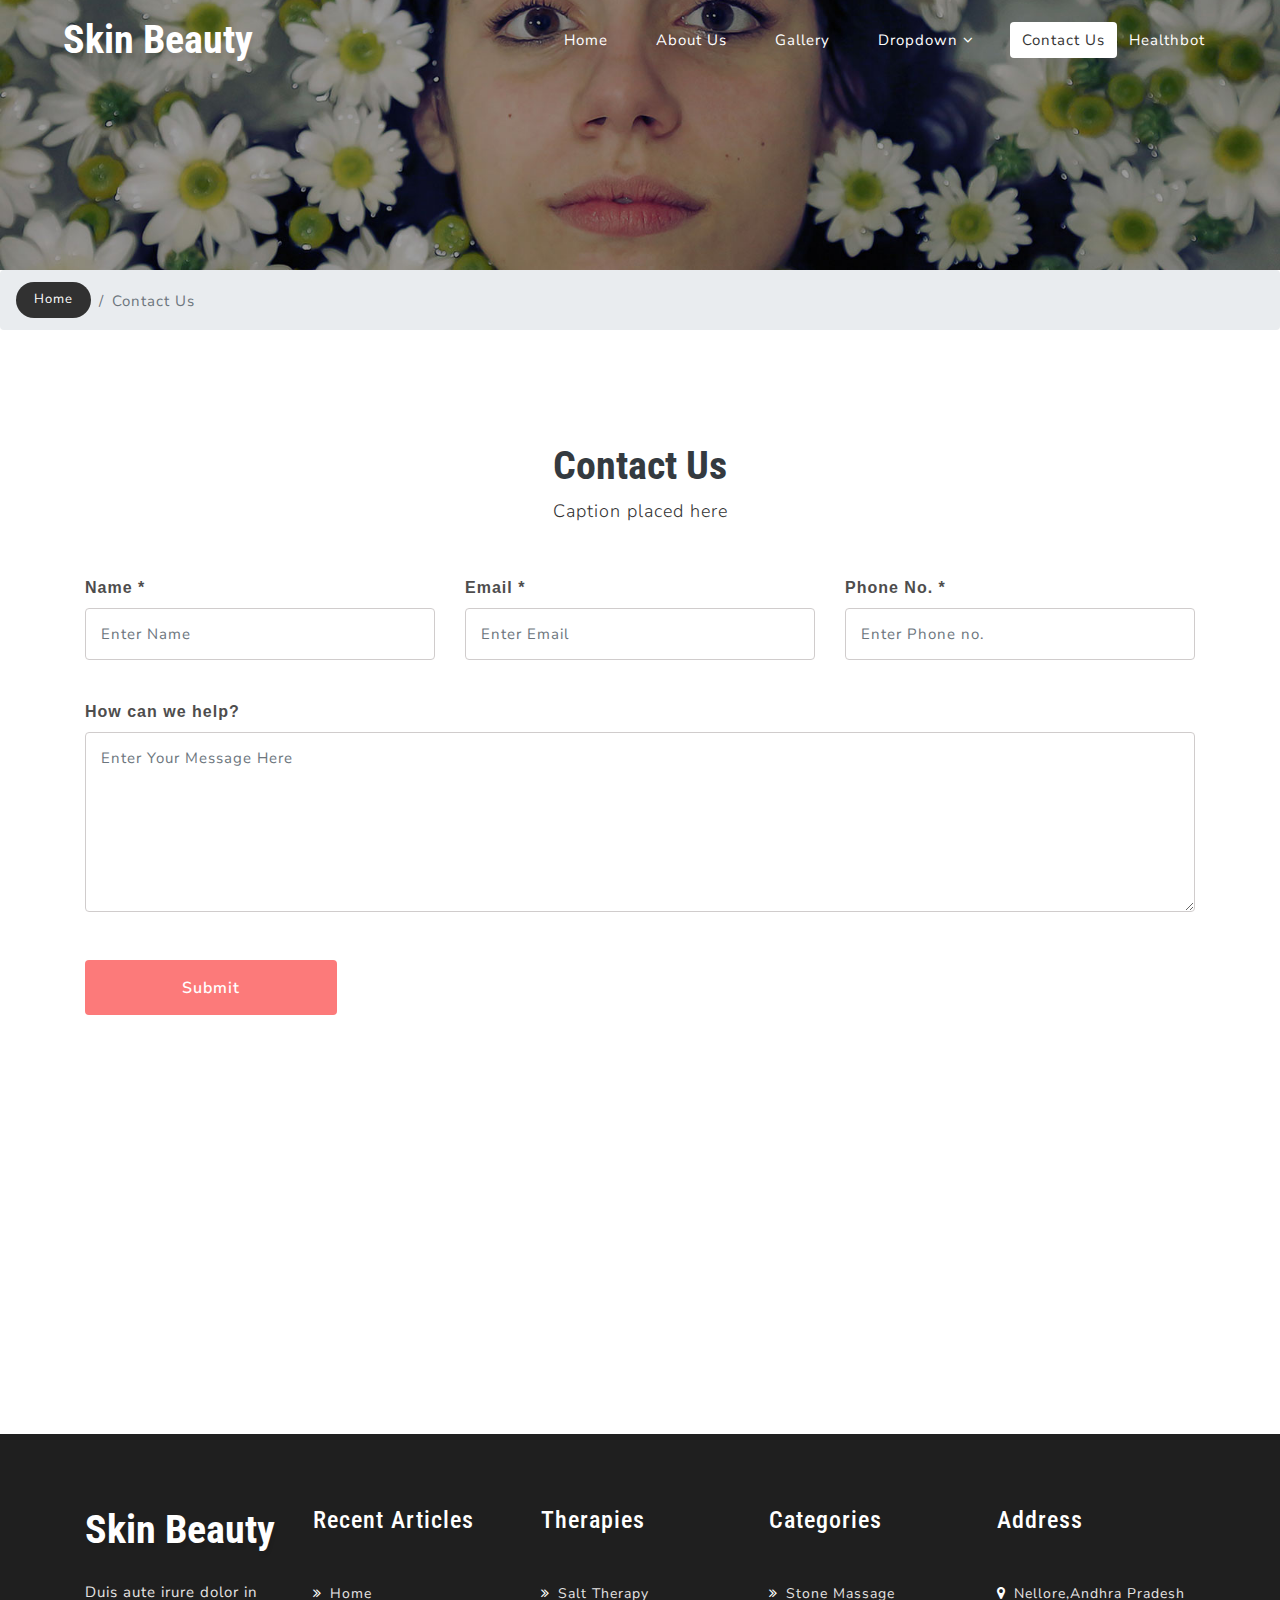
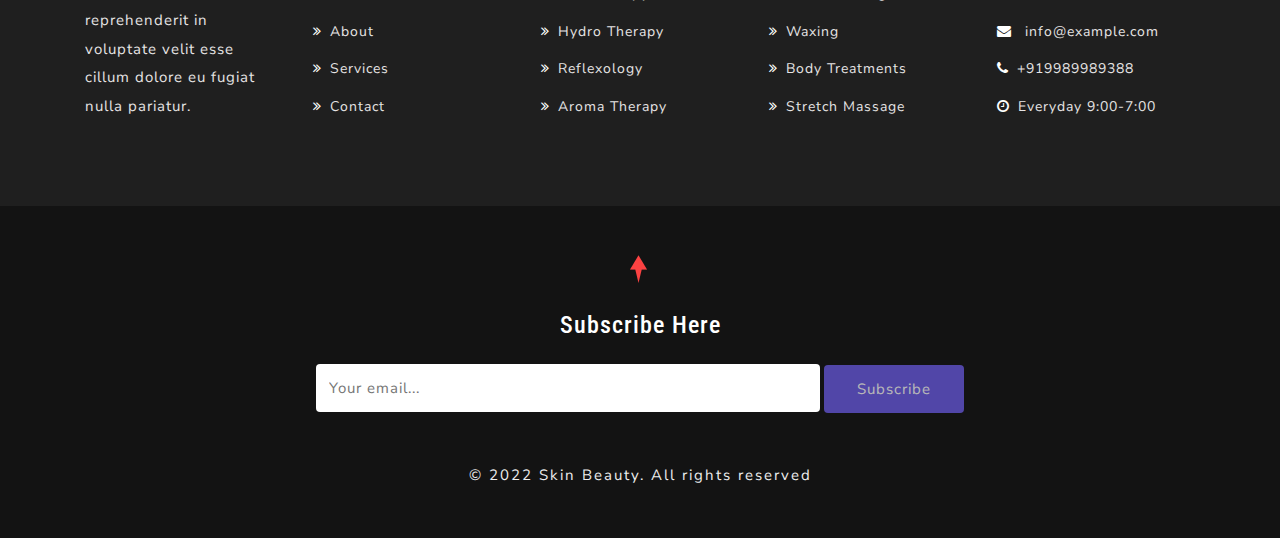
<file: contact.html>
<!DOCTYPE html>
<html lang="en">

<head>
	<title>Skin Beauty Beauty & Spa | Contact Us</title>
	<!-- Meta tag Keywords -->
	<meta name="viewport" content="width=device-width, initial-scale=1">
	<meta charset="UTF-8" />
	<script>
		addEventListener("load", function () {
			setTimeout(hideURLbar, 0);
		}, false);

		function hideURLbar() {
			window.scrollTo(0, 1);
		}
	</script>
	<!-- //Meta tag Keywords -->

	<!-- Custom-Files -->
	<link rel="stylesheet" href="css/bootstrap.css">
	<!-- Bootstrap-Core-CSS -->
	<link rel="stylesheet" href="css/style.css" type="text/css" media="all" />
	<!-- Style-CSS -->
	<link href="css/font-awesome.min.css" rel="stylesheet">
	<!-- Font-Awesome-Icons-CSS -->
	<!-- //Custom-Files -->

	<!-- Web-Fonts -->
	<link href="//fonts.googleapis.com/css?family=Nunito+Sans:200,200i,300,300i,400,400i,600,600i,700,700i,800,800i,900,900i&amp;subset=latin-ext,vietnamese"
	 rel="stylesheet">
	<link href="//fonts.googleapis.com/css?family=Roboto+Condensed:300,300i,400,400i,700,700i&amp;subset=cyrillic,cyrillic-ext,greek,greek-ext,latin-ext,vietnamese"
	 rel="stylesheet">
	<!-- //Web-Fonts -->
</head>

<body>
	<!-- main banner -->
	<div class="main-top" id="home">
		<!-- header -->
		<header>
			<div class="container-fluid">
				<div class="header d-md-flex justify-content-between align-items-center py-3 px-xl-5 px-lg-3 px-2">
					<!-- logo -->
					<div id="logo">
						<h1><a class="" href="index.html">Skin Beauty</a></h1>
					</div>
					<!-- //logo -->
					<!-- nav -->
					<div class="nav_w3ls">
						<nav>
							<label for="drop" class="toggle">Menu</label>
							<input type="checkbox" id="drop" />
							<ul class="menu">
								<li><a href="index.html">Home</a></li>
								<li class="mx-lg-4 mx-md-3 my-md-0 my-2"><a href="about.html">About Us</a></li>
								<li><a href="gallery.html">Gallery</a></li>
								<li class="mx-lg-4 mx-md-3 my-md-0 my-2">
									<!-- First Tier Drop Down -->
									<label for="drop-2" class="toggle toogle-2">Dropdown <span class="fa fa-angle-down" aria-hidden="true"></span>
									</label>
									<a href="#">Dropdown <span class="fa fa-angle-down" aria-hidden="true"></span></a>
									<input type="checkbox" id="drop-2" />
									<ul>
										<li><a href="index.html" class="drop-text">Services</a></li>
										<li><a href="single.html" class="drop-text">Single Page</a></li>
										<li><a href="about.html" class="drop-text">Testimonials</a></li>
									</ul>
								</li>
								<li><a href="contact.html" class="active">Contact Us</a></li>
								<li><a href="healthbot.html">Healthbot</a></li>
							</ul>
						</nav>
					</div>
					<!-- //nav -->
				</div>
			</div>
		</header>
		<!-- //header -->

		<!-- banner -->
		<div class="banner_w3lspvt-2">

		</div>
		<!-- //banner -->
	</div>
	<!-- //main banner -->
	<!-- page details -->
	<div class="breadcrumb-agile">
		<ol class="breadcrumb">
			<li class="breadcrumb-item">
				<a href="index.html">Home</a>
			</li>
			<li class="breadcrumb-item active" aria-current="page">Contact Us</li>
		</ol>
	</div>
	<!-- //page details -->

	<!-- contact -->
	<section class="contact py-5">
		<div class="container py-xl-5 py-lg-3">
			<h3 class="title text-center text-bl font-weight-bold mb-1">Contact Us</h3>
			<p class="title-sub text-center mb-sm-5 mb-4">Caption placed here</p>
			<div class="contact-form mx-auto text-left">
				<form method="post" action="#">
					<div class="row">
						<div class="col-lg-4 con-gd">
							<div class="form-group">
								<label>Name *</label>
								<input type="text" class="form-control" placeholder="Enter Name" name="name" required>
							</div>
						</div>
						<div class="col-lg-4 con-gd">
							<div class="form-group">
								<label>Email *</label>
								<input type="email" class="form-control" placeholder="Enter Email" name="email" required>
							</div>
						</div>
						<div class="col-lg-4 con-gd">
							<div class="form-group">
								<label>Phone No. *</label>
								<input type="text" class="form-control" placeholder="Enter Phone no." name="phone" required>
							</div>
						</div>
					</div>
					<div class="form-group mt-4 mb-5">
						<label>How can we help?</label>
						<textarea name="message" class="form-control" placeholder="Enter Your Message Here" required></textarea>
					</div>
					<div class="contact-page">
						<button type="submit" class="btn btn-default">Submit</button>
					</div>
				</form>
			</div>
		</div>
	</section>
	<!-- //contact -->

	<!-- map -->
	<div class="map p-2">
		<iframe src="https://www.google.com/maps/embed?pb=!1m18!1m12!1m3!1d61823.47892574753!2d79.94568501957708!3d14.429040442596932!2m3!1f0!2f0!3f0!3m2!1i1024!2i768!4f13.1!3m3!1m2!1s0x3a4c8cca0e958771%3A0xd3036c2025161f55!2sNellore%2C%20Andhra%20Pradesh!5e0!3m2!1sen!2sin!4v1669623102986!5m2!1sen!2sin"
		 class="map" style="border:0" allowfullscreen=""></iframe>
	</div>
	<!-- //map -->

	<!-- footer -->
	<footer class="footer-w3ls py-5">
		<div class="container py-sm-4">
			<div class="row">
				<div class="col-lg-3 col-sm-6 agileinfo_footer_grid">
					<div class="logo-2 mb-sm-4 mb-3">
						<h2><a href="index.html">Skin Beauty</a></h2>
					</div>
				
					<p class="mf-8">Duis aute irure dolor in reprehenderit in voluptate velit esse cillum dolore eu fugiat nulla pariatur.</p>
				</div>
				<div class="col-lg-3 col-sm-6 agileinfo_footer_grid mt-sm-0 mt-5">
					<h4 class="mb-sm-5 mb-4">Recent Articles</h4>
					<ul class="list-unstyled">
						<li>
							<span class="fa fa-angle-double-right mr-2"></span><a href="index.html">Home</a> 
						<li>
							<span class="fa fa-angle-double-right mr-2"></span><a href="about.html">About</a>
						</li>
						<li>
							<span class="fa fa-angle-double-right mr-2"></span><a href="#services">Services</a></li>
						<li>
							<span class="fa fa-angle-double-right mr-2"></span><a href="contact.html">Contact</a></li>
					</ul>
				</div>
				<div class="col-lg-3 col-sm-6 agileinfo_footer_grid mt-sm-0 mt-5">
					<h4 class="mb-sm-5 mb-4">Therapies</h4>
					<ul class="list-unstyled">
						<li>
							<span class="fa fa-angle-double-right mr-2"></span><a href="index.html">Salt Therapy
							</a> 
						<li>
							<span class="fa fa-angle-double-right mr-2"></span><a href="index.html">Hydro Therapy
							</a>
						</li>
						<li>
							<span class="fa fa-angle-double-right mr-2"></span><a href="index.html">Reflexology
							</a></li>
						<li>
							<span class="fa fa-angle-double-right mr-2"></span><a href="index.html">Aroma Therapy</a></li>
					</ul>
				</div>
				<div class="col-lg-3 col-sm-6 agileinfo_footer_grid mt-sm-0 mt-5">
					<h4 class="mb-sm-5 mb-4">Categories</h4>
					<ul class="list-unstyled">
						<li>
							<span class="fa fa-angle-double-right mr-2"></span><a href="index.html">Stone Massage
							</a> 
						<li>
							<span class="fa fa-angle-double-right mr-2"></span><a href="index.html">Waxing
							</a>
						</li>
						<li>
							<span class="fa fa-angle-double-right mr-2"></span><a href="index.html">Body Treatments
							</a></li>
						<li>
							<span class="fa fa-angle-double-right mr-2"></span><a href="index.html">Stretch Massage
							</a></li>
					</ul>
				</div>
				<div class="col-lg-3 col-sm-6 agileinfo_footer_grid mt-lg-0 mt-5">
					<h4 class="mb-sm-5 mb-4">Address</h4>
					<ul class="list-unstyled">
						<li>
							<span class="fa fa-map-marker mr-2"></span>Nellore,Andhra Pradesh</li>
						<li>
							<span class="fa fa-envelope mr-2"></span>
							<a href="mailto:info@example.com">info@example.com</a>
						</li>
						<li>
							<span class="fa fa-phone mr-2"></span>+919989989388</li>
						<li>
							<span class="fa fa-clock-o mr-2"></span>Everyday 9:00-7:00</li>
					</ul>
				</div>
			</div>
		</div>
	</footer>

	<!-- footer last -->
	<div class="newsletter-main text-center py-md-5 py-4">
		<div class="container">
			<a href="#home" class="move-top text-center"></a>
			<!-- newsletter -->
			<div class="agileinfo_footer_grid mt-3">
				<h4 class="mb-4">Subscribe Here</h4>
				<form action="#" method="post" class="newsletter">
					<input class="email" type="email" name="email" placeholder="Your email..." required>
					<button type="submit" class="btn">Subscribe</button>
				</form>
				<div class="clearfix"> </div>
			</div>
			<!-- //newsletter -->
			<!-- copyright -->
			<div class="w3agile_footer_copy mt-sm-5 mt-4">
				<p>© 2022 Skin Beauty. All rights reserved
				</p>
			</div>
			<!-- //copyright -->
		</div>
	</div>
	<!-- //footer last -->

</body>

</html>
</file>
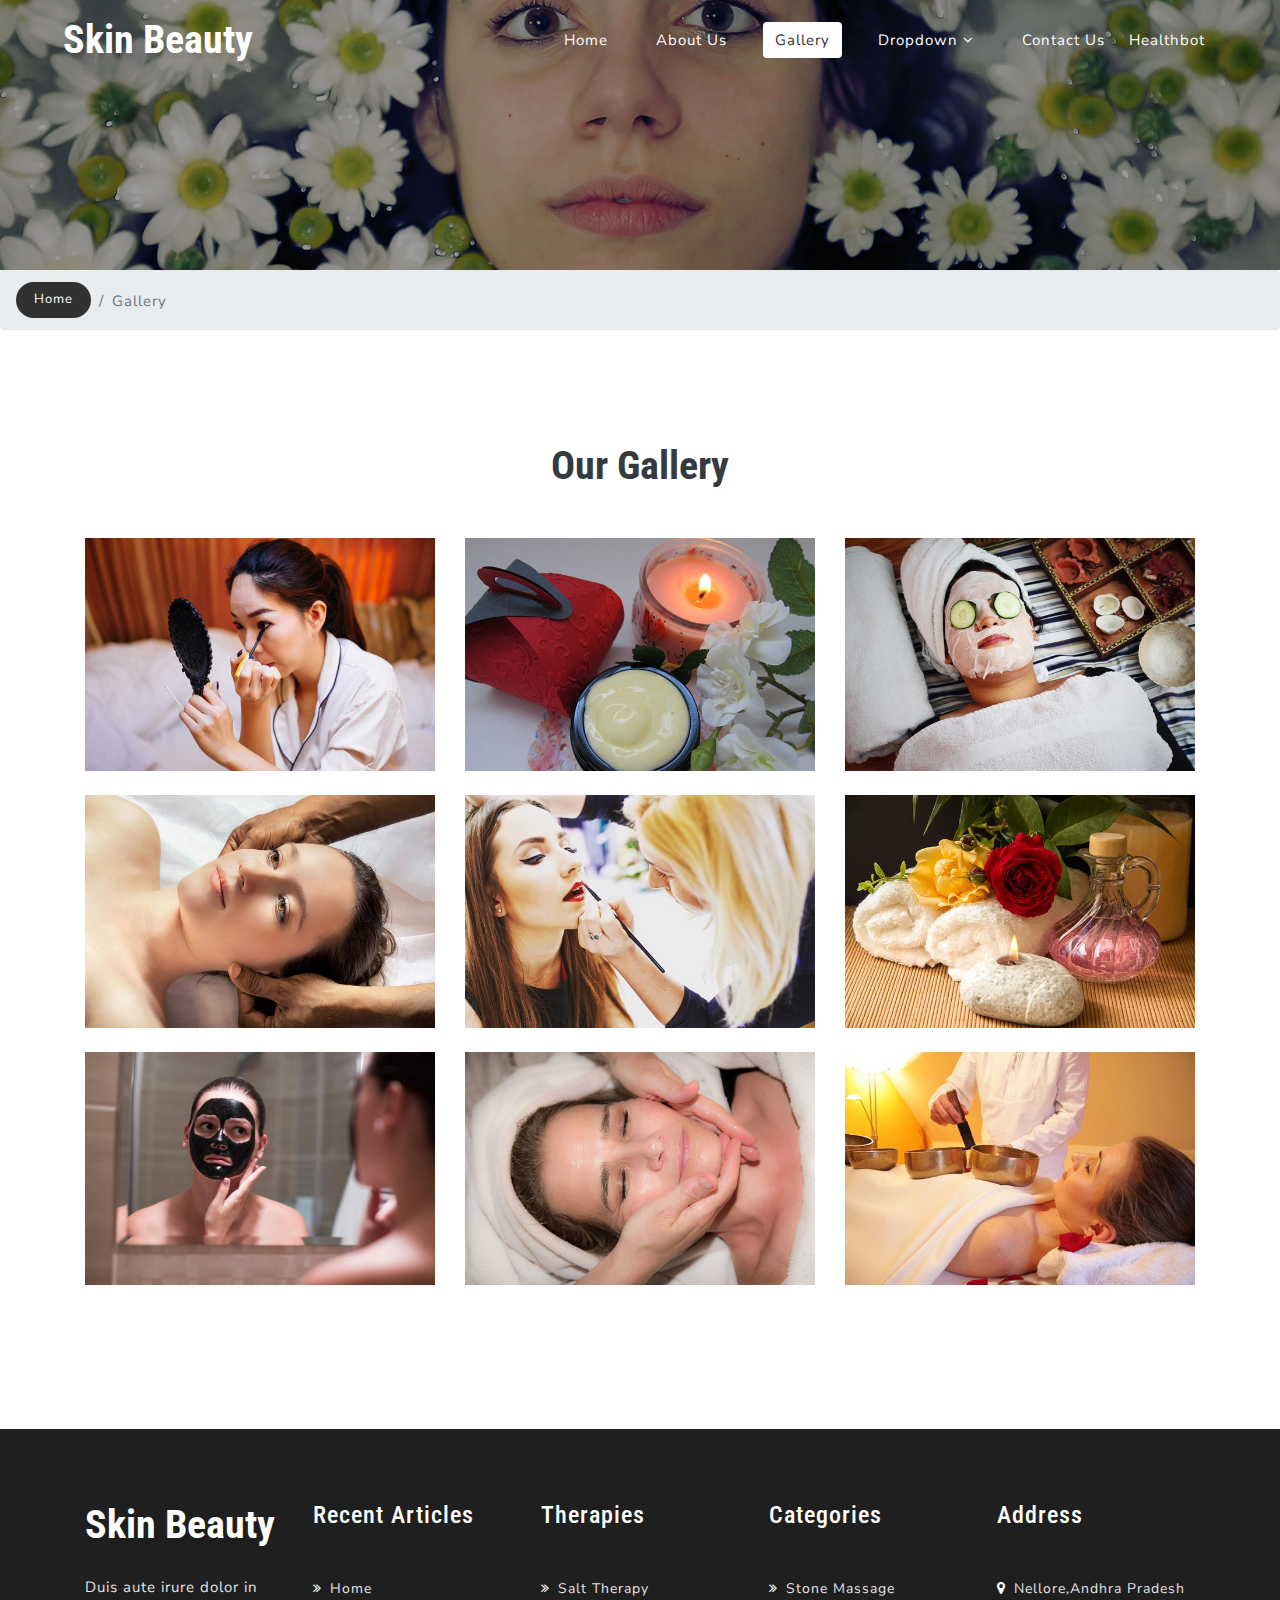
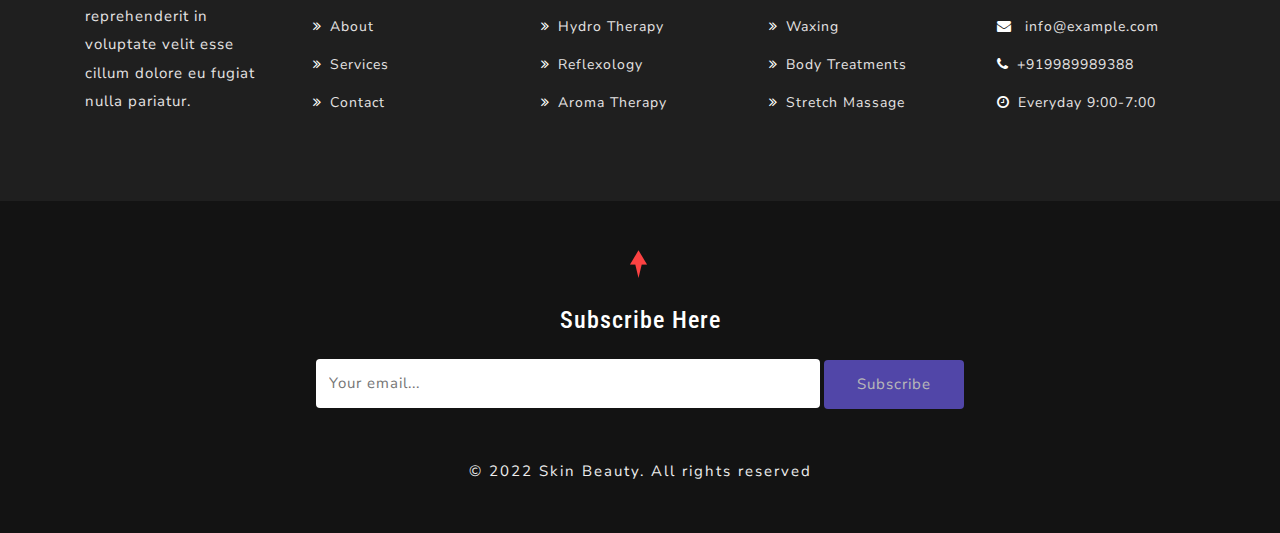
<file: gallery.html>
<!DOCTYPE html>
<html lang="zxx">

<head>
	<title>Skin Beauty Beauty & Spa | Gallery</title>
	<!-- Meta tag Keywords -->
	<meta name="viewport" content="width=device-width, initial-scale=1">
	<meta charset="UTF-8" />
	<script>
		addEventListener("load", function () {
			setTimeout(hideURLbar, 0);
		}, false);

		function hideURLbar() {
			window.scrollTo(0, 1);
		}
	</script>
	<!-- //Meta tag Keywords -->

	<!-- Custom-Files -->
	<link rel="stylesheet" href="css/bootstrap.css">
	<!-- Bootstrap-Core-CSS -->
	<link rel="stylesheet" href="css/style.css" type="text/css" media="all" />
	<!-- Style-CSS -->
	<link href="css/font-awesome.min.css" rel="stylesheet">
	<!-- Font-Awesome-Icons-CSS -->
	<!-- //Custom-Files -->

	<!-- Web-Fonts -->
	<link href="//fonts.googleapis.com/css?family=Nunito+Sans:200,200i,300,300i,400,400i,600,600i,700,700i,800,800i,900,900i&amp;subset=latin-ext,vietnamese"
	 rel="stylesheet">
	<link href="//fonts.googleapis.com/css?family=Roboto+Condensed:300,300i,400,400i,700,700i&amp;subset=cyrillic,cyrillic-ext,greek,greek-ext,latin-ext,vietnamese"
	 rel="stylesheet">
	<!-- //Web-Fonts -->
</head>

<body>
	<!-- main banner -->
	<div class="main-top" id="home">
		<!-- header -->
		<header>
			<div class="container-fluid">
				<div class="header d-md-flex justify-content-between align-items-center py-3 px-xl-5 px-lg-3 px-2">
					<!-- logo -->
					<div id="logo">
						<h1><a class="" href="index.html">Skin Beauty</a></h1>
					</div>
					<!-- //logo -->
					<!-- nav -->
					<div class="nav_w3ls">
						<nav>
							<label for="drop" class="toggle">Menu</label>
							<input type="checkbox" id="drop" />
							<ul class="menu">
								<li><a href="index.html">Home</a></li>
								<li class="mx-lg-4 mx-md-3 my-md-0 my-2"><a href="about.html">About Us</a></li>
								<li><a href="gallery.html" class="active">Gallery</a></li>
								<li class="mx-lg-4 mx-md-3 my-md-0 my-2">
									<!-- First Tier Drop Down -->
									<label for="drop-2" class="toggle toogle-2">Dropdown <span class="fa fa-angle-down" aria-hidden="true"></span>
									</label>
									<a href="#">Dropdown <span class="fa fa-angle-down" aria-hidden="true"></span></a>
									<input type="checkbox" id="drop-2" />
									<ul>
										<li><a href="index.html" class="drop-text">Services</a></li>
										<li><a href="single.html" class="drop-text">Single Page</a></li>
										<li><a href="about.html" class="drop-text">Testimonials</a></li>
									</ul>
								</li>
								<li><a href="contact.html">Contact Us</a></li>
								<li><a href="healthbot.html">Healthbot</a></li>
							</ul>
						</nav>
					</div>
					<!-- //nav -->
				</div>
			</div>
		</header>
		<!-- //header -->

		<!-- banner -->
		<div class="banner_w3lspvt-2">

		</div>
		<!-- //banner -->
	</div>
	<!-- //main banner -->
	<!-- page details -->
	<div class="breadcrumb-agile">
		<ol class="breadcrumb">
			<li class="breadcrumb-item">
				<a href="index.html">Home</a>
			</li>
			<li class="breadcrumb-item active" aria-current="page">Gallery</li>
		</ol>
	</div>
	<!-- //page details -->

	<!-- gallery -->
	<div class="gallery py-5" id="gallery">
		<div class="container py-lg-5">
			<h3 class="title text-center text-bl font-weight-bold mb-1">Our Gallery</h3>
			<p class="title-sub text-center mb-sm-5 mb-4"></p>
			<div class="news-grids pb-lg-5 text-center">
				<div class="row">
					<div class="col-md-4 gal-img">
						<a href="#gal1"><img src="images/g1.jpg" alt="news image" class="img-fluid"></a>
					</div>
					<div class="col-md-4 gal-img my-md-0 my-4">
						<a href="#gal2"><img src="images/g2.jpg" alt="news image" class="img-fluid"></a>
					</div>
					<div class="col-md-4 gal-img">
						<a href="#gal3"><img src="images/g3.jpg" alt="news image" class="img-fluid"></a>
					</div>
				</div>
				<div class="row my-4">
					<div class="col-md-4 gal-img">
						<a href="#gal4"><img src="images/g4.jpg" alt="news image" class="img-fluid"></a>
					</div>
					<div class="col-md-4 gal-img my-md-0 my-4">
						<a href="#gal5"><img src="images/g5.jpg" alt="news image" class="img-fluid"></a>
					</div>
					<div class="col-md-4 gal-img">
						<a href="#gal6"><img src="images/g6.jpg" alt="news image" class="img-fluid"></a>
					</div>
				</div>
				<div class="row my-md-0 my-4">
					<div class="col-md-4 gal-img">
						<a href="#gal7"><img src="images/g7.jpg" alt="news image" class="img-fluid"></a>
					</div>
					<div class="col-md-4 gal-img my-md-0 my-4">
						<a href="#gal8"><img src="images/g8.jpg" alt="news image" class="img-fluid"></a>
					</div>
					<div class="col-md-4 gal-img">
						<a href="#gal9"><img src="images/g9.jpg" alt="news image" class="img-fluid"></a>
					</div>
				</div>
			</div>
		</div>
	</div>
	<!-- popup-->
	<div id="gal1" class="popup-effect animate">
		<div class="popup">
			<img src="images/g1.jpg" alt="Popup Image" class="img-fluid" />
			<p class="mt-4">Nulla viverra pharetra se, eget pulvinar neque pharetra ac int. placerat placerat dolor.</p>
			<a class="close" href="#gallery">&times;</a>
		</div>
	</div>
	<!-- //popup -->
	<!-- popup-->
	<div id="gal2" class="popup-effect animate">
		<div class="popup">
			<img src="images/g2.jpg" alt="Popup Image" class="img-fluid" />
			<p class="mt-4">Nulla viverra pharetra se, eget pulvinar neque pharetra ac int. placerat placerat dolor.</p>
			<a class="close" href="#gallery">&times;</a>
		</div>
	</div>
	<!-- //popup -->
	<!-- popup-->
	<div id="gal3" class="popup-effect animate">
		<div class="popup">
			<img src="images/g3.jpg" alt="Popup Image" class="img-fluid" />
			<p class="mt-4">Nulla viverra pharetra se, eget pulvinar neque pharetra ac int. placerat placerat dolor.</p>
			<a class="close" href="#gallery">&times;</a>
		</div>
	</div>
	<!-- //popup3 -->
	<!-- popup-->
	<div id="gal4" class="popup-effect animate">
		<div class="popup">
			<img src="images/g4.jpg" alt="Popup Image" class="img-fluid" />
			<p class="mt-4">Nulla viverra pharetra se, eget pulvinar neque pharetra ac int. placerat placerat dolor.</p>
			<a class="close" href="#gallery">&times;</a>
		</div>
	</div>
	<!-- //popup -->
	<!-- popup-->
	<div id="gal5" class="popup-effect animate">
		<div class="popup">
			<img src="images/g5.jpg" alt="Popup Image" class="img-fluid" />
			<p class="mt-4">Nulla viverra pharetra se, eget pulvinar neque pharetra ac int. placerat placerat dolor.</p>
			<a class="close" href="#gallery">&times;</a>
		</div>
	</div>
	<!-- //popup -->
	<!-- popup-->
	<div id="gal6" class="popup-effect animate">
		<div class="popup">
			<img src="images/g6.jpg" alt="Popup Image" class="img-fluid" />
			<p class="mt-4">Nulla viverra pharetra se, eget pulvinar neque pharetra ac int. placerat placerat dolor.</p>
			<a class="close" href="#gallery">&times;</a>
		</div>
	</div>
	<!-- //popup -->
	<!-- popup-->
	<div id="gal7" class="popup-effect animate">
		<div class="popup">
			<img src="images/g7.jpg" alt="Popup Image" class="img-fluid" />
			<p class="mt-4">Nulla viverra pharetra se, eget pulvinar neque pharetra ac int. placerat placerat dolor.</p>
			<a class="close" href="#gallery">&times;</a>
		</div>
	</div>
	<!-- //popup -->
	<!-- popup-->
	<div id="gal8" class="popup-effect animate">
		<div class="popup">
			<img src="images/g8.jpg" alt="Popup Image" class="img-fluid" />
			<p class="mt-4">Nulla viverra pharetra se, eget pulvinar neque pharetra ac int. placerat placerat dolor.</p>
			<a class="close" href="#gallery">&times;</a>
		</div>
	</div>
	<!-- //popup -->
	<!-- popup-->
	<div id="gal9" class="popup-effect animate">
		<div class="popup">
			<img src="images/g9.jpg" alt="Popup Image" class="img-fluid" />
			<p class="mt-4">Nulla viverra pharetra se, eget pulvinar neque pharetra ac int. placerat placerat dolor.</p>
			<a class="close" href="#gallery">&times;</a>
		</div>
	</div>
	<!-- //popup -->
	<!-- //gallery -->

	<!-- footer -->
	<footer class="footer-w3ls py-5">
		<div class="container py-sm-4">
			<div class="row">
				<div class="col-lg-3 col-sm-6 agileinfo_footer_grid">
					<div class="logo-2 mb-sm-4 mb-3">
						<h2><a href="index.html">Skin Beauty</a></h2>
					</div>
				
					<p class="mf-8">Duis aute irure dolor in reprehenderit in voluptate velit esse cillum dolore eu fugiat nulla pariatur.</p>
				</div>
				<div class="col-lg-3 col-sm-6 agileinfo_footer_grid mt-sm-0 mt-5">
					<h4 class="mb-sm-5 mb-4">Recent Articles</h4>
					<ul class="list-unstyled">
						<li>
							<span class="fa fa-angle-double-right mr-2"></span><a href="index.html">Home</a> 
						<li>
							<span class="fa fa-angle-double-right mr-2"></span><a href="about.html">About</a>
						</li>
						<li>
							<span class="fa fa-angle-double-right mr-2"></span><a href="#services">Services</a></li>
						<li>
							<span class="fa fa-angle-double-right mr-2"></span><a href="contact.html">Contact</a></li>
					</ul>
				</div>
				<div class="col-lg-3 col-sm-6 agileinfo_footer_grid mt-sm-0 mt-5">
					<h4 class="mb-sm-5 mb-4">Therapies</h4>
					<ul class="list-unstyled">
						<li>
							<span class="fa fa-angle-double-right mr-2"></span><a href="index.html">Salt Therapy
							</a> 
						<li>
							<span class="fa fa-angle-double-right mr-2"></span><a href="index.html">Hydro Therapy
							</a>
						</li>
						<li>
							<span class="fa fa-angle-double-right mr-2"></span><a href="index.html">Reflexology
							</a></li>
						<li>
							<span class="fa fa-angle-double-right mr-2"></span><a href="index.html">Aroma Therapy</a></li>
					</ul>
				</div>
				<div class="col-lg-3 col-sm-6 agileinfo_footer_grid mt-sm-0 mt-5">
					<h4 class="mb-sm-5 mb-4">Categories</h4>
					<ul class="list-unstyled">
						<li>
							<span class="fa fa-angle-double-right mr-2"></span><a href="index.html">Stone Massage
							</a> 
						<li>
							<span class="fa fa-angle-double-right mr-2"></span><a href="index.html">Waxing
							</a>
						</li>
						<li>
							<span class="fa fa-angle-double-right mr-2"></span><a href="index.html">Body Treatments
							</a></li>
						<li>
							<span class="fa fa-angle-double-right mr-2"></span><a href="index.html">Stretch Massage
							</a></li>
					</ul>
				</div>
				<div class="col-lg-3 col-sm-6 agileinfo_footer_grid mt-lg-0 mt-5">
					<h4 class="mb-sm-5 mb-4">Address</h4>
					<ul class="list-unstyled">
						<li>
							<span class="fa fa-map-marker mr-2"></span>Nellore,Andhra Pradesh</li>
						<li>
							<span class="fa fa-envelope mr-2"></span>
							<a href="mailto:info@example.com">info@example.com</a>
						</li>
						<li>
							<span class="fa fa-phone mr-2"></span>+919989989388</li>
						<li>
							<span class="fa fa-clock-o mr-2"></span>Everyday 9:00-7:00</li>
					</ul>
				</div>
			</div>
		</div>
	</footer>

	<!-- footer last -->
	<div class="newsletter-main text-center py-md-5 py-4">
		<div class="container">
			<a href="#home" class="move-top text-center"></a>
			<!-- newsletter -->
			<div class="agileinfo_footer_grid mt-3">
				<h4 class="mb-4">Subscribe Here</h4>
				<form action="#" method="post" class="newsletter">
					<input class="email" type="email" name="email" placeholder="Your email..." required>
					<button type="submit" class="btn">Subscribe</button>
				</form>
				<div class="clearfix"> </div>
			</div>
			<!-- //newsletter -->
			<!-- copyright -->
			<div class="w3agile_footer_copy mt-sm-5 mt-4">
				<p>© 2022 Skin Beauty. All rights reserved
				</p>
			</div>
			<!-- //copyright -->
		</div>
	</div>
	<!-- //footer last -->

</body>

</html>
</file>
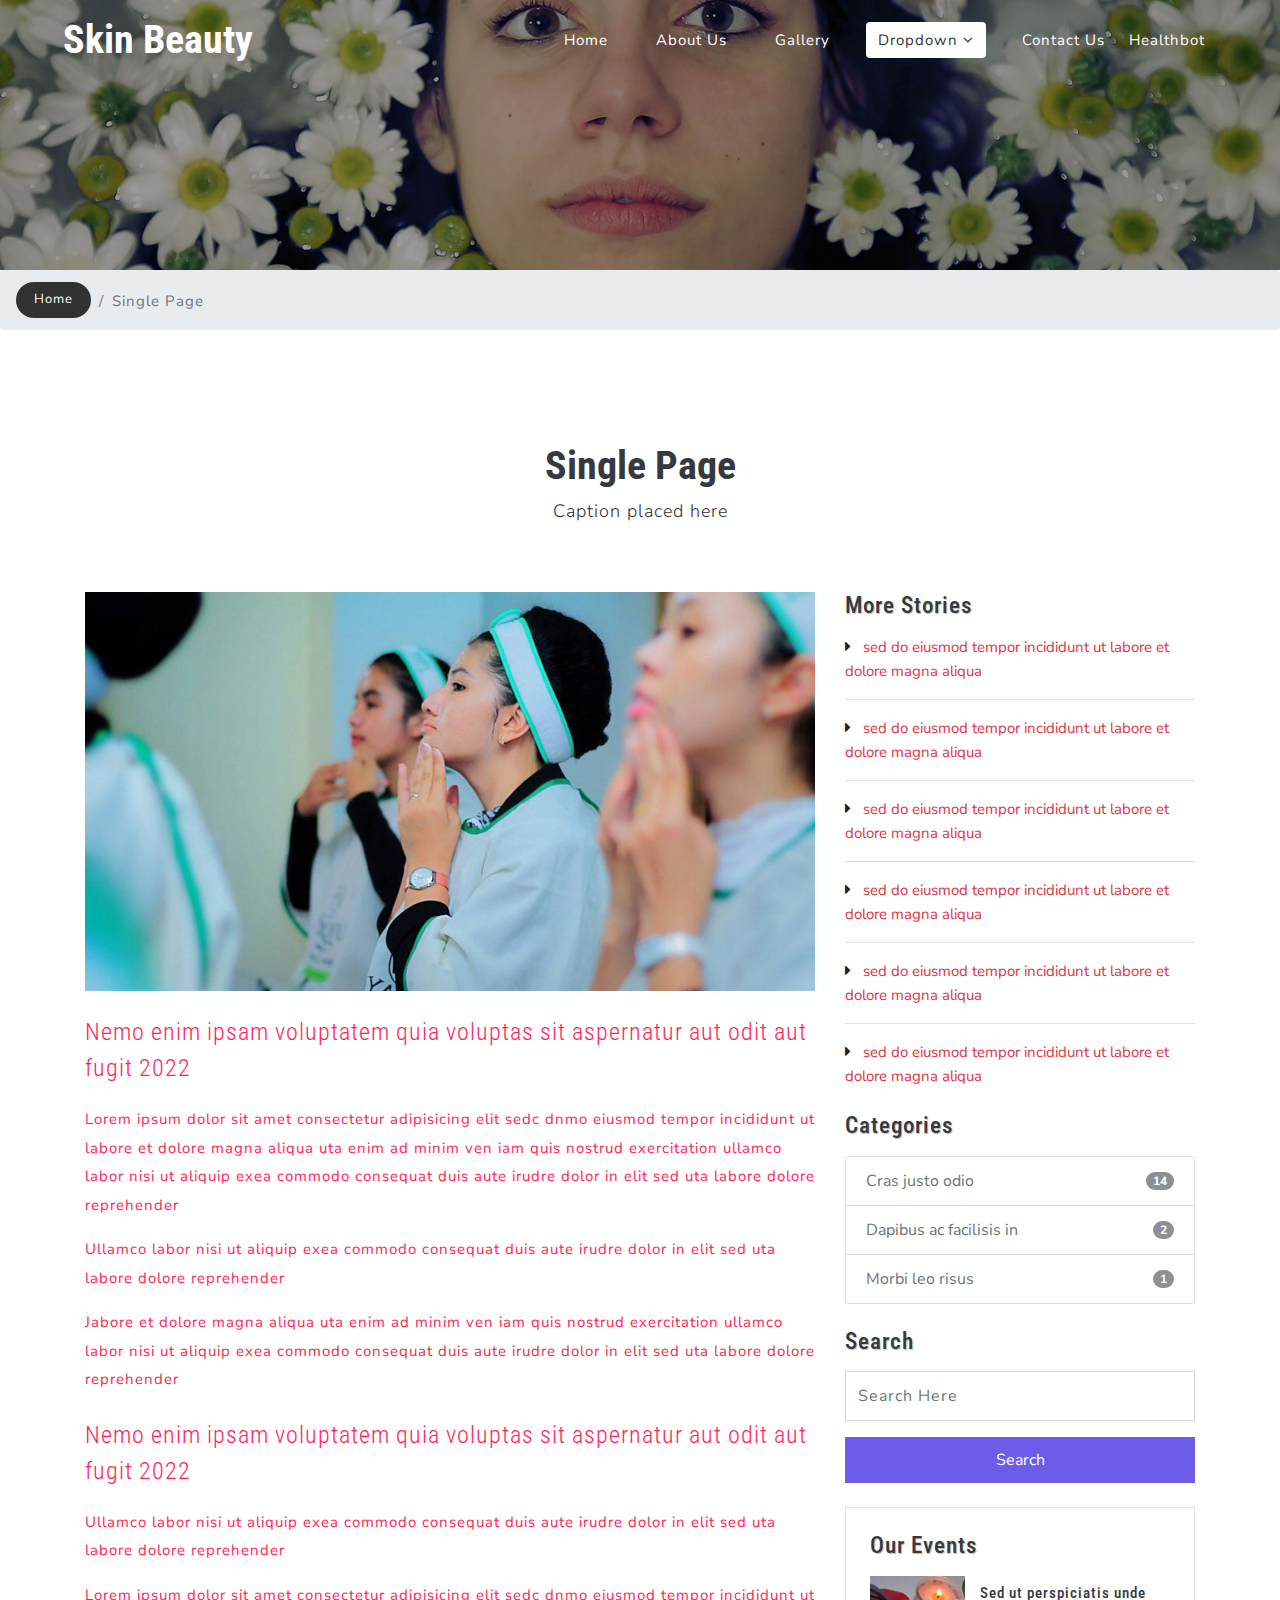
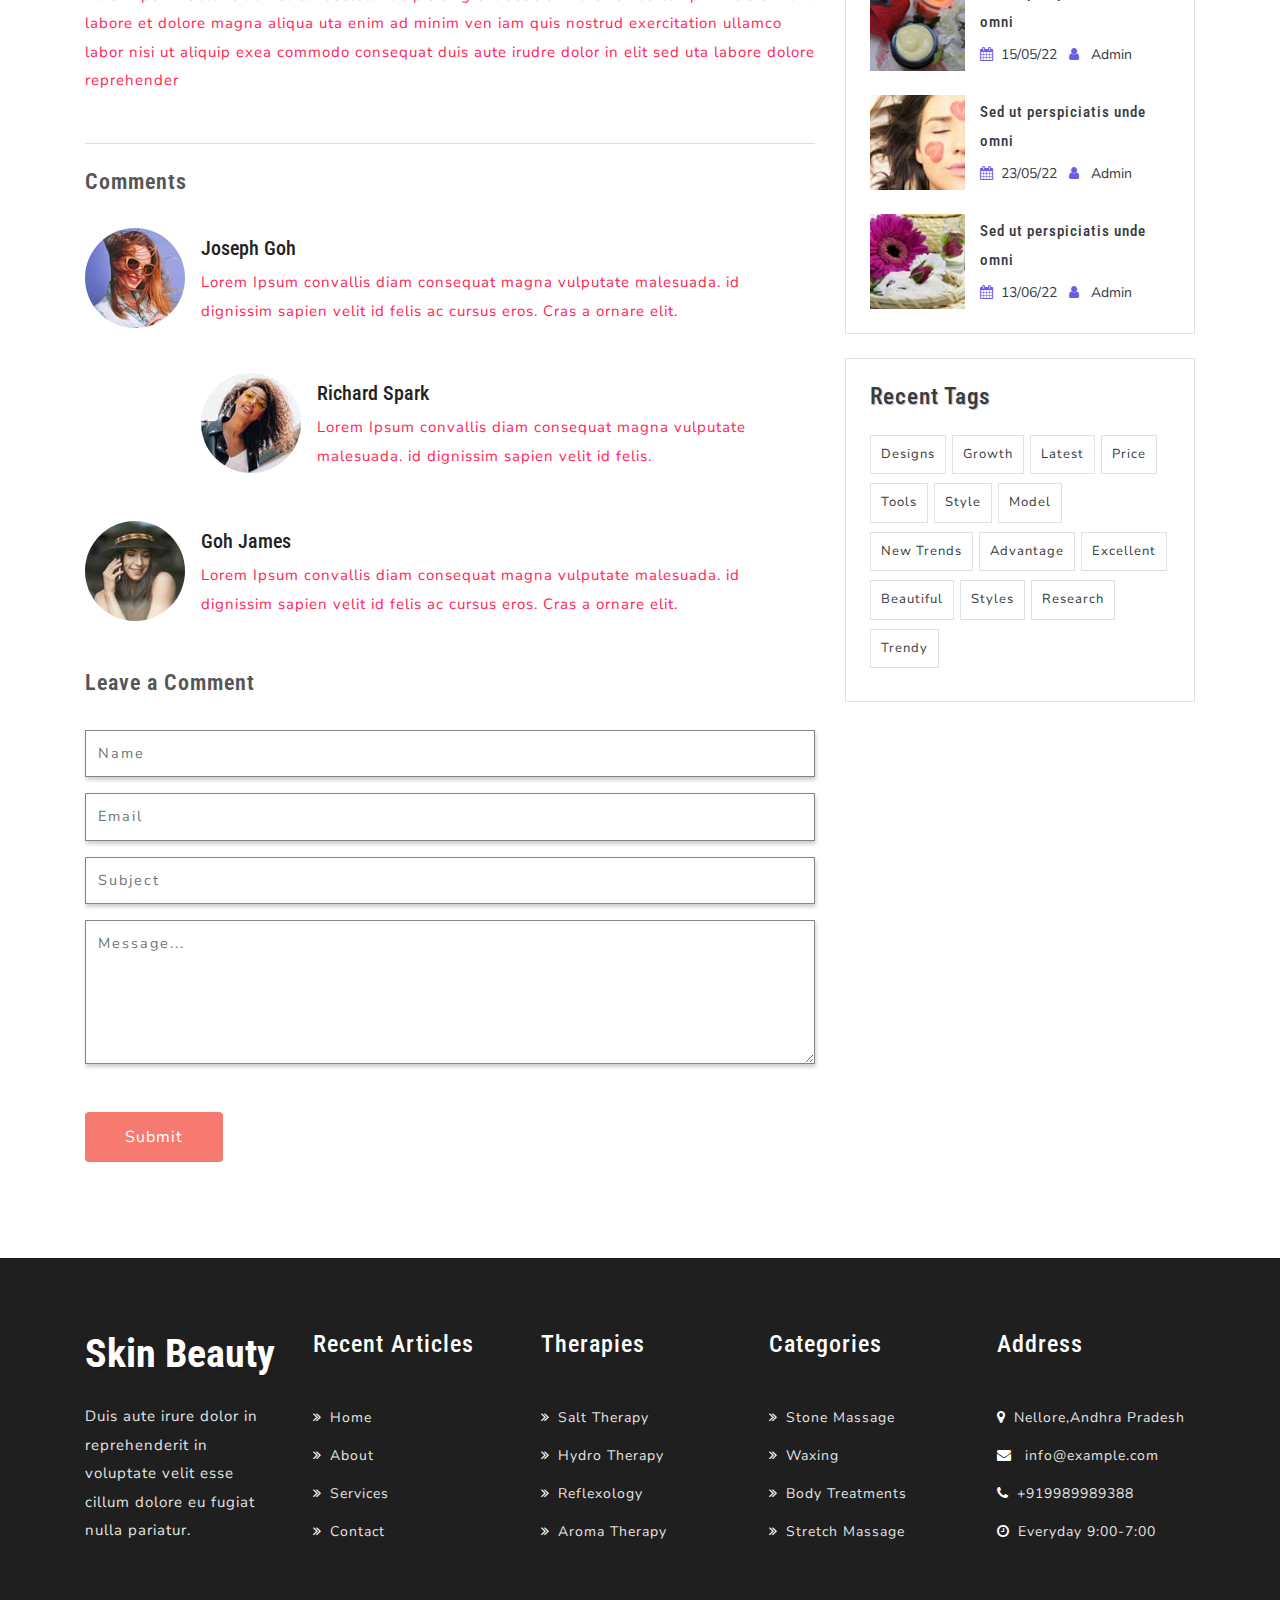
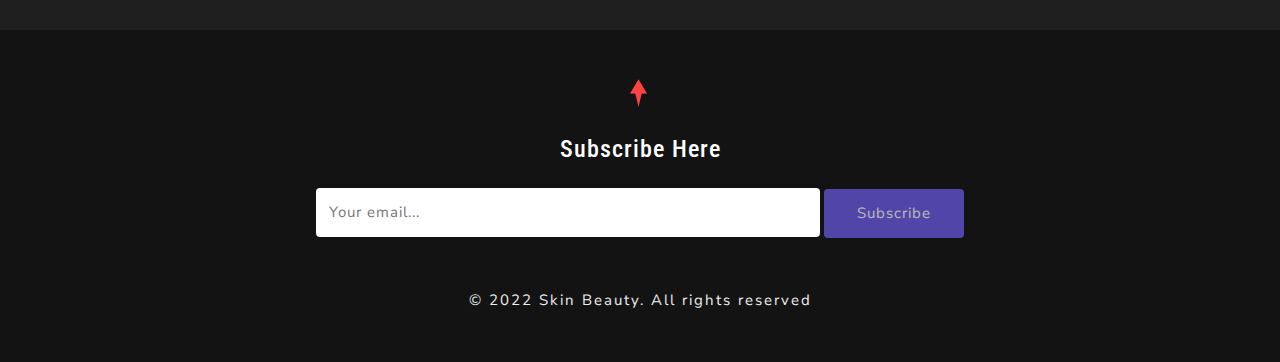
<file: single.html>
<!DOCTYPE html>
<html lang="zxx">

<head>
	<title>Skin Beauty Beauty & Spa | Single Page</title>
	<!-- Meta tag Keywords -->
	<meta name="viewport" content="width=device-width, initial-scale=1">
	<meta charset="UTF-8" />
	<script>
		addEventListener("load", function () {
			setTimeout(hideURLbar, 0);
		}, false);

		function hideURLbar() {
			window.scrollTo(0, 1);
		}
	</script>
	<!-- //Meta tag Keywords -->

	<!-- Custom-Files -->
	<link rel="stylesheet" href="css/bootstrap.css">
	<!-- Bootstrap-Core-CSS -->
	<link rel="stylesheet" href="css/blog.css" type="text/css" media="all" />
	<!-- Blog-CSS -->
	<link rel="stylesheet" href="css/style.css" type="text/css" media="all" />
	<!-- Style-CSS -->
	<link href="css/font-awesome.min.css" rel="stylesheet">
	<!-- Font-Awesome-Icons-CSS -->
	<!-- //Custom-Files -->

	<!-- Web-Fonts -->
	<link href="//fonts.googleapis.com/css?family=Nunito+Sans:200,200i,300,300i,400,400i,600,600i,700,700i,800,800i,900,900i&amp;subset=latin-ext,vietnamese"
	 rel="stylesheet">
	<link href="//fonts.googleapis.com/css?family=Roboto+Condensed:300,300i,400,400i,700,700i&amp;subset=cyrillic,cyrillic-ext,greek,greek-ext,latin-ext,vietnamese"
	 rel="stylesheet">
	<!-- //Web-Fonts -->
</head>

<body>
	<!-- main banner -->
	<div class="main-top" id="home">
		<!-- header -->
		<header>
			<div class="container-fluid">
				<div class="header d-md-flex justify-content-between align-items-center py-3 px-xl-5 px-lg-3 px-2">
					<!-- logo -->
					<div id="logo">
						<h1><a class="" href="index.html">Skin Beauty</a></h1>
					</div>
					<!-- //logo -->
					<!-- nav -->
					<div class="nav_w3ls">
						<nav>
							<label for="drop" class="toggle">Menu</label>
							<input type="checkbox" id="drop" />
							<ul class="menu">
								<li><a href="index.html">Home</a></li>
								<li class="mx-lg-4 mx-md-3 my-md-0 my-2"><a href="about.html">About Us</a></li>
								<li><a href="gallery.html">Gallery</a></li>
								<li class="mx-lg-4 mx-md-3 my-md-0 my-2">
									<!-- First Tier Drop Down -->
									<label for="drop-2" class="toggle toogle-2">Dropdown <span class="fa fa-angle-down" aria-hidden="true"></span>
									</label>
									<a href="#" class="active">Dropdown <span class="fa fa-angle-down" aria-hidden="true"></span></a>
									<input type="checkbox" id="drop-2" />
									<ul>
										<li><a href="index.html" class="drop-text">Services</a></li>
										<li><a href="single.html" class="drop-text active">Single Page</a></li>
										<li><a href="about.html" class="drop-text">Testimonials</a></li>
									</ul>
								</li>
								<li><a href="contact.html">Contact Us</a></li>
								<li><a href="healthbot.html">Healthbot</a></li>
							</ul>
						</nav>
					</div>
					<!-- //nav -->
				</div>
			</div>
		</header>
		<!-- //header -->

		<!-- banner -->
		<div class="banner_w3lspvt-2">

		</div>
		<!-- //banner -->
	</div>
	<!-- //main banner -->
	<!-- page details -->
	<div class="breadcrumb-agile">
		<ol class="breadcrumb">
			<li class="breadcrumb-item">
				<a href="index.html">Home</a>
			</li>
			<li class="breadcrumb-item active" aria-current="page">Single Page</li>
		</ol>
	</div>
	<!-- //page details -->

	<!-- single -->
	<div class="blog-w3l py-5">
		<div class="container py-xl-5 py-lg-3">
			<h3 class="title text-center text-bl font-weight-bold mb-1">Single Page</h3>
			<p class="title-sub text-center mb-sm-5 mb-4">Caption placed here</p>
			<div class="row blog-content pt-lg-3">
				<!-- left side -->
				<div class="col-lg-8 left-blog-info text-left">
					<div class="blog-grid-top">
						<div class="b-grid-top">
							<div class="blog_info_left_grid">
								<a href="single.html">
									<img src="images/blog2.jpg" class="img-fluid" alt="">
								</a>
							</div>
						</div>
						<h3>
							<a href="single.html" class="single-text text-dark font-weight-light">Nemo enim ipsam voluptatem quia
								voluptas
								sit aspernatur aut odit aut fugit 2022</a>
						</h3>
						<p class="my-3">Lorem ipsum dolor sit amet consectetur adipisicing elit sedc dnmo eiusmod tempor incididunt ut labore et
							dolore magna
							aliqua uta enim ad minim ven iam quis nostrud exercitation ullamco labor nisi ut aliquip exea commodo
							consequat
							duis
							aute irudre dolor in elit sed uta labore dolore reprehender</p>
						<p class="my-3">Ullamco labor nisi ut aliquip exea commodo consequat duis aute irudre dolor in elit sed uta
							labore dolore reprehender</p>
						<p class="my-3">Jabore et dolore magna aliqua uta enim ad minim ven iam quis nostrud exercitation ullamco labor nisi ut
							<span class="text-danger">aliquip exea commodo consequat duis aute irudre dolor in elit sed uta labore dolore
								reprehender</span>
						</p>
						<h3>
							<a href="single.html" class="single-text text-dark font-weight-light">Nemo enim ipsam voluptatem quia
								voluptas
								sit aspernatur aut odit aut fugit 2022</a>
						</h3>
						<p class="my-3">Ullamco labor nisi ut aliquip exea commodo consequat duis aute irudre dolor in elit sed uta
							labore dolore reprehender</p>
						<p class="mf-6">Lorem ipsum dolor sit amet consectetur adipisicing elit sedc dnmo eiusmod tempor incididunt ut labore et
							dolore magna
							aliqua uta enim ad minim ven iam quis nostrud exercitation ullamco labor nisi ut aliquip exea commodo
							consequat
							duis
							aute irudre dolor in elit sed uta labore dolore reprehender</p>
					</div>
					<div class="comment-top mt-4">
						<h4>Comments</h4>
						<div class="media">
							<img src="images/te1.jpg" alt="" class="img-fluid" />
							<div class="media-body pt-xl-2 pl-3">
								<h5 class="mb-2">Joseph Goh</h5>
								<p class="mf-6">Lorem Ipsum convallis diam consequat magna vulputate malesuada. id dignissim sapien velit id felis ac
									cursus eros.
									Cras a ornare elit.</p>

								<div class="media my-5">
									<a class="d-flex pr-3" href="#">
										<img src="images/te2.jpg" alt="" class="img-fluid" />
									</a>
									<div class="media-body pt-xl-2">
										<h5 class="mb-2">Richard Spark</h5>
										<p class="mf-6">Lorem Ipsum convallis diam consequat magna vulputate malesuada. id dignissim sapien velit id felis.</p>
									</div>
								</div>
							</div>
						</div>
						<div class="media">
							<img src="images/te3.jpg" alt="" class="img-fluid" />
							<div class="media-body  pt-xl-2 pl-3">
								<h5 class="mb-2">Goh James</h5>
								<p class="mf-6">Lorem Ipsum convallis diam consequat magna vulputate malesuada. id dignissim sapien velit id felis ac
									cursus eros.
									Cras a ornare elit.</p>
							</div>
						</div>
					</div>
					<div class="comment-top mt-5">
						<h4>Leave a Comment</h4>
						<div class="comment-bottom">
							<form action="#" method="post">
								<div class="form-group">
									<input class="form-control" type="text" name="Name" placeholder="Name" required="">
								</div>
								<div class="form-group">
									<input class="form-control" type="email" name="Email" placeholder="Email" required="">
								</div>
								<div class="form-group">
									<input class="form-control" type="text" name="Subject" placeholder="Subject" required="">
								</div>
								<div class="form-group">
									<textarea class="form-control" name="Message" placeholder="Message..." required=""></textarea>
								</div>
								<button type="submit" class="btn btn-primary submit">Submit</button>
							</form>
						</div>
					</div>
				</div>
				<!-- //left side -->
				<!-- right side -->
				<div class="col-lg-4 event-right mt-lg-0 mt-sm-5 mt-4">
					<div class="event-right1">
						<div class="category-story tech-btm">
							<h3 class="blog-title text-bl mb-3">More Stories</h3>
							<ul class="list-unstyled">
								<li class="border-bottom mb-3 pb-3">
									<i class="fa fa-caret-right mr-2"></i>
									<a href="#" class="text-danger">sed do eiusmod tempor incididunt ut labore et dolore magna aliqua</a>
								</li>
								<li class="border-bottom mb-3 pb-3">
									<i class="fa fa-caret-right mr-2"></i>
									<a href="#" class="text-danger">sed do eiusmod tempor incididunt ut labore et dolore magna aliqua</a>
								</li>
								<li class="border-bottom mb-3 pb-3">
									<i class="fa fa-caret-right mr-2"></i>
									<a href="#" class="text-danger">sed do eiusmod tempor incididunt ut labore et dolore magna aliqua</a>
								</li>
								<li class="border-bottom mb-3 pb-3">
									<i class="fa fa-caret-right mr-2"></i>
									<a href="#" class="text-danger">sed do eiusmod tempor incididunt ut labore et dolore magna aliqua</a>
								</li>
								<li class="border-bottom mb-3 pb-3">
									<i class="fa fa-caret-right mr-2"></i>
									<a href="#" class="text-danger">sed do eiusmod tempor incididunt ut labore et dolore magna aliqua</a>
								</li>
								<li>
									<i class="fa fa-caret-right mr-2"></i>
									<a href="#" class="text-danger">sed do eiusmod tempor incididunt ut labore et dolore magna aliqua</a>
								</li>

							</ul>
						</div>
						<div class="categories my-4">
							<h3 class="blog-title text-bl mb-3">Categories</h3>
							<ul class="list-group single">
								<li class="list-group-item d-flex justify-content-between align-items-center">
									Cras justo odio
									<span class="badge badge-primary badge-pill">14</span>
								</li>
								<li class="list-group-item d-flex justify-content-between align-items-center">
									Dapibus ac facilisis in
									<span class="badge badge-primary badge-pill">2</span>
								</li>
								<li class="list-group-item d-flex justify-content-between align-items-center">
									Morbi leo risus
									<span class="badge badge-primary badge-pill">1</span>
								</li>
							</ul>
						</div>
						<div class="search1">
							<h3 class="blog-title text-bl mb-3">Search</h3>
							<form class="form-inline" action="#" method="post">
								<input class="form-control rounded-0 mr-sm-2" type="search" placeholder="Search Here" name="Search"
								 required>
								<button class="btn text-wh rounded-0 mt-3" type="submit">Search</button>
							</form>
						</div>
						<div class="posts p-4 border my-4">
							<h3 class="blog-title text-bl mb-3">Our Events</h3>
							<div class="posts-grids">
								<div class="row posts-grid">
									<div class="col-lg-4 col-md-3 col-4 posts-grid-left pr-0">
										<a href="single.html">
											<img src="images/f1.jpg" alt=" " class="img-fluid" />
										</a>
									</div>
									<div class="col-lg-8 col-md-7 col-8 posts-grid-right">
										<h4>
											<a href="single.html" class="text-bl">Sed ut perspiciatis unde omni</a>
										</h4>
										<ul class="wthree_blog_events_list mt-2">
											<li class="mr-2 text-bl">
												<i class="fa fa-calendar mr-2" aria-hidden="true"></i>15/05/22</li>
											<li>
												<i class="fa fa-user" aria-hidden="true"></i>
												<a href="single.html" class="text-bl ml-2">Admin</a>
											</li>
										</ul>
									</div>
								</div>
								<div class="row posts-grid mt-4">
									<div class="col-lg-4 col-md-3 col-4 posts-grid-left pr-0">
										<a href="single.html">
											<img src="images/f3.jpg" alt=" " class="img-fluid" />
										</a>
									</div>
									<div class="col-lg-8 col-md-7 col-8 posts-grid-right">
										<h4>
											<a href="single.html" class="text-bl">Sed ut perspiciatis unde omni</a>
										</h4>
										<ul class="wthree_blog_events_list mt-2">
											<li class="mr-2 text-bl">
												<i class="fa fa-calendar mr-2" aria-hidden="true"></i>23/05/22</li>
											<li>
												<i class="fa fa-user" aria-hidden="true"></i>
												<a href="single.html" class="text-bl ml-2">Admin</a>
											</li>
										</ul>
									</div>
								</div>
								<div class="row posts-grid mt-4">
									<div class="col-lg-4 col-md-3 col-4 posts-grid-left pr-0">
										<a href="single.html">
											<img src="images/f6.jpg" alt=" " class="img-fluid" />
										</a>
									</div>
									<div class="col-lg-8 col-md-7 col-8 posts-grid-right">
										<h4>
											<a href="single.html" class="text-bl">Sed ut perspiciatis unde omni</a>
										</h4>
										<ul class="wthree_blog_events_list mt-2">
											<li class="mr-2 text-bl">
												<i class="fa fa-calendar mr-2" aria-hidden="true"></i>13/06/22</li>
											<li>
												<i class="fa fa-user" aria-hidden="true"></i>
												<a href="single.html" class="text-bl ml-2">Admin</a>
											</li>
										</ul>
									</div>
								</div>
							</div>
						</div>
						<div class="tags p-4 border">
							<h3 class="blog-title text-bl">Recent Tags</h3>
							<ul class="mt-4">
								<li>
									<a href="single.html" class="text-bl border">Designs</a>
								</li>
								<li>
									<a href="single.html" class="text-bl border">Growth</a>
								</li>
								<li>
									<a href="single.html" class="text-bl border">Latest</a>
								</li>
								<li>
									<a href="single.html" class="text-bl border">Price</a>
								</li>
								<li>
									<a href="single.html" class="text-bl border">Tools</a>
								</li>
								<li>
									<a href="single.html" class="text-bl border">Style</a>
								</li>
								<li>
									<a href="single.html" class="text-bl border">Model</a>
								</li>
								<li>
									<a href="single.html" class="text-bl border">New Trends</a>
								</li>
								<li>
									<a href="single.html" class="text-bl border">Advantage</a>
								</li>
								<li>
									<a href="single.html" class="text-bl border">Excellent</a>
								</li>
								<li>
									<a href="single.html" class="text-bl border">Beautiful</a>
								</li>
								<li>
									<a href="single.html" class="text-bl border">Styles</a>
								</li>
								<li>
									<a href="single.html" class="text-bl border">Research</a>
								</li>
								<li>
									<a href="single.html" class="text-bl border">Trendy</a>
								</li>
							</ul>
						</div>
					</div>
				</div>
				<!-- //right side -->
			</div>
		</div>
	</div>
	<!-- //single -->

	<!-- footer -->
	<footer class="footer-w3ls py-5">
		<div class="container py-sm-4">
			<div class="row">
				<div class="col-lg-3 col-sm-6 agileinfo_footer_grid">
					<div class="logo-2 mb-sm-4 mb-3">
						<h2><a href="index.html">Skin Beauty</a></h2>
					</div>
				
					<p class="mf-8">Duis aute irure dolor in reprehenderit in voluptate velit esse cillum dolore eu fugiat nulla pariatur.</p>
				</div>
				<div class="col-lg-3 col-sm-6 agileinfo_footer_grid mt-sm-0 mt-5">
					<h4 class="mb-sm-5 mb-4">Recent Articles</h4>
					<ul class="list-unstyled">
						<li>
							<span class="fa fa-angle-double-right mr-2"></span><a href="index.html">Home</a> 
						<li>
							<span class="fa fa-angle-double-right mr-2"></span><a href="about.html">About</a>
						</li>
						<li>
							<span class="fa fa-angle-double-right mr-2"></span><a href="#services">Services</a></li>
						<li>
							<span class="fa fa-angle-double-right mr-2"></span><a href="contact.html">Contact</a></li>
					</ul>
				</div>
				<div class="col-lg-3 col-sm-6 agileinfo_footer_grid mt-sm-0 mt-5">
					<h4 class="mb-sm-5 mb-4">Therapies</h4>
					<ul class="list-unstyled">
						<li>
							<span class="fa fa-angle-double-right mr-2"></span><a href="index.html">Salt Therapy
							</a> 
						<li>
							<span class="fa fa-angle-double-right mr-2"></span><a href="index.html">Hydro Therapy
							</a>
						</li>
						<li>
							<span class="fa fa-angle-double-right mr-2"></span><a href="index.html">Reflexology
							</a></li>
						<li>
							<span class="fa fa-angle-double-right mr-2"></span><a href="index.html">Aroma Therapy</a></li>
					</ul>
				</div>
				<div class="col-lg-3 col-sm-6 agileinfo_footer_grid mt-sm-0 mt-5">
					<h4 class="mb-sm-5 mb-4">Categories</h4>
					<ul class="list-unstyled">
						<li>
							<span class="fa fa-angle-double-right mr-2"></span><a href="index.html">Stone Massage
							</a> 
						<li>
							<span class="fa fa-angle-double-right mr-2"></span><a href="index.html">Waxing
							</a>
						</li>
						<li>
							<span class="fa fa-angle-double-right mr-2"></span><a href="index.html">Body Treatments
							</a></li>
						<li>
							<span class="fa fa-angle-double-right mr-2"></span><a href="index.html">Stretch Massage
							</a></li>
					</ul>
				</div>
				<div class="col-lg-3 col-sm-6 agileinfo_footer_grid mt-lg-0 mt-5">
					<h4 class="mb-sm-5 mb-4">Address</h4>
					<ul class="list-unstyled">
						<li>
							<span class="fa fa-map-marker mr-2"></span>Nellore,Andhra Pradesh</li>
						<li>
							<span class="fa fa-envelope mr-2"></span>
							<a href="mailto:info@example.com">info@example.com</a>
						</li>
						<li>
							<span class="fa fa-phone mr-2"></span>+919989989388</li>
						<li>
							<span class="fa fa-clock-o mr-2"></span>Everyday 9:00-7:00</li>
					</ul>
				</div>
			</div>
		</div>
	</footer>

	<!-- footer last -->
	<div class="newsletter-main text-center py-md-5 py-4">
		<div class="container">
			<a href="#home" class="move-top text-center"></a>
			<!-- newsletter -->
			<div class="agileinfo_footer_grid mt-3">
				<h4 class="mb-4">Subscribe Here</h4>
				<form action="#" method="post" class="newsletter">
					<input class="email" type="email" name="email" placeholder="Your email..." required>
					<button type="submit" class="btn">Subscribe</button>
				</form>
				<div class="clearfix"> </div>
			</div>
			<!-- //newsletter -->
			<!-- copyright -->
			<div class="w3agile_footer_copy mt-sm-5 mt-4">
				<p>© 2022 Skin Beauty. All rights reserved
				</p>
			</div>
			<!-- //copyright -->
		</div>
	</div>
	<!-- //footer last -->

</body>

</html>
</file>
<file: css/css_slider.css>
.csslider {
    position: relative;
}

.csslider>input {
    display: none;
}

.csslider>input:nth-of-type(3):checked~ul li:first-of-type {
    margin-left: -200%;
}

.csslider>input:nth-of-type(2):checked~ul li:first-of-type {
    margin-left: -100%;
}

.csslider>input:nth-of-type(1):checked~ul li:first-of-type {
    margin-left: 0%;
}

.csslider>ul {
    position: relative;
    font-size: 0;
    line-height: 0;
    margin: 0 auto;
    padding: 0;
    overflow: hidden;
    white-space: nowrap;
    -moz-box-sizing: border-box;
    -webkit-box-sizing: border-box;
    box-sizing: border-box;
}

.csslider>ul>li {
    position: relative;
    display: inline-block;
    width: 100%;
    height: 100%;
    overflow: visible;
    font-size: 15px;
    font-size: initial;
    line-height: normal;
    -moz-transition: all 0.5s cubic-bezier(0.4, 1.3, 0.65, 1);
    -o-transition: all 0.5s ease-out;
    -webkit-transition: all 0.5s cubic-bezier(0.4, 1.3, 0.65, 1);
    transition: all 0.5s cubic-bezier(0.4, 1.3, 0.65, 1);
    vertical-align: top;
    -moz-box-sizing: border-box;
    -webkit-box-sizing: border-box;
    box-sizing: border-box;
    white-space: normal;
}

.csslider>.navigation {
    position: absolute;
    bottom: 9%;
    left: 50%;
    z-index: 10;
    margin-bottom: -10px;
    font-size: 0;
    line-height: 0;
    text-align: center;
    -webkit-touch-callout: none;
    -webkit-user-select: none;
    -khtml-user-select: none;
    -moz-user-select: none;
    -ms-user-select: none;
    user-select: none;
}

.csslider>.navigation>div {
    margin-left: -100%;
}

.csslider>.navigation label {
    position: relative;
    display: inline-block;
    cursor: pointer;
    border-radius: 50%;
    margin: 0 4px;
    padding: 4px;
    background: #fc4242;
    border: 4px solid #fff;
}

.csslider>.navigation label:hover:after {
    opacity: 1;
}

.csslider>.navigation label:after {
    content: '';
    position: absolute;
    left: 50%;
    top: 50%;
    margin-left: -6px;
    margin-top: -6px;
    background: #fff;
    border-radius: 50%;
    padding: 6px;
    opacity: 0;
}

.csslider.inside .navigation {
    bottom: 10px;
    margin-bottom: 10px;
}

.csslider.inside .navigation label {
    border: 1px solid #7e7e7e;
}

.csslider>input:nth-of-type(1):checked~.navigation label:nth-of-type(1):after,
.csslider>input:nth-of-type(2):checked~.navigation label:nth-of-type(2):after,
.csslider>input:nth-of-type(3):checked~.navigation label:nth-of-type(3):after {
    opacity: 1;
}

.csslider.infinity>input:first-of-type:checked~.arrows label.goto-last,
.csslider>input:nth-of-type(1):checked~.arrows>label:nth-of-type(0),
.csslider>input:nth-of-type(2):checked~.arrows>label:nth-of-type(1),
.csslider>input:nth-of-type(3):checked~.arrows>label:nth-of-type(2) {
    display: block;
    left: 0;
    right: auto;
    -moz-transform: rotate(45deg);
    -ms-transform: rotate(45deg);
    -o-transform: rotate(45deg);
    -webkit-transform: rotate(45deg);
    transform: rotate(45deg);
}

.csslider.infinity>input:last-of-type:checked~.arrows label.goto-first,
.csslider>input:nth-of-type(1):checked~.arrows>label:nth-of-type(2),
.csslider>input:nth-of-type(2):checked~.arrows>label:nth-of-type(3) {
    display: block;
    right: 0;
    left: auto;
    -moz-transform: rotate(225deg);
    -ms-transform: rotate(225deg);
    -o-transform: rotate(225deg);
    -webkit-transform: rotate(225deg);
    transform: rotate(225deg);
}

/*#region MODULES */
/* arrows left and right */
.csslider > .arrows {
    -webkit-touch-callout: none;
    -webkit-user-select: none;
    -khtml-user-select: none;
    -moz-user-select: none;
    -ms-user-select: none;
    user-select: none;
}

.csslider.inside .navigation {
    bottom: 10px;
    margin-bottom: 10px;
}

.csslider.inside .navigation label {
    border: 1px solid #7e7e7e;
}

.csslider > input:nth-of-type(1):checked ~ .navigation label:nth-of-type(1):after,
.csslider > input:nth-of-type(2):checked ~ .navigation label:nth-of-type(2):after,
.csslider > input:nth-of-type(3):checked ~ .navigation label:nth-of-type(3):after,
.csslider > input:nth-of-type(4):checked ~ .navigation label:nth-of-type(4):after,
.csslider > input:nth-of-type(5):checked ~ .navigation label:nth-of-type(5):after,
.csslider > input:nth-of-type(6):checked ~ .navigation label:nth-of-type(6):after,
.csslider > input:nth-of-type(7):checked ~ .navigation label:nth-of-type(7):after,
.csslider > input:nth-of-type(8):checked ~ .navigation label:nth-of-type(8):after,
.csslider > input:nth-of-type(9):checked ~ .navigation label:nth-of-type(9):after,
.csslider > input:nth-of-type(10):checked ~ .navigation label:nth-of-type(10):after,
.csslider > input:nth-of-type(11):checked ~ .navigation label:nth-of-type(11):after {
    opacity: 1;
}

.csslider > .arrows {
    position: absolute;
    top: 50%;
    width: 100%;
    height: 26px;
    z-index: 1;
    -moz-box-sizing: content-box;
    -webkit-box-sizing: content-box;
    box-sizing: content-box;
}

.csslider > .arrows label {
    display: none;
    position: absolute;
    top: -50%;
    padding: 9px;
    box-shadow: inset 2px -2px 0 1px #ffffff;
    cursor: pointer;
    -moz-transition: box-shadow 0.15s, margin 0.15s;
    -o-transition: box-shadow 0.15s, margin 0.15s;
    -webkit-transition: box-shadow 0.15s, margin 0.15s;
    transition: box-shadow 0.15s, margin 0.15s;
}

.csslider > .arrows label:hover {
    box-shadow: inset 5px -2px 0 9px #fff;
    margin: 0 0px;
}

.csslider > .arrows label:before {
    content: '';
    position: absolute;
    top: -100%;
    left: -100%;
    height: 300%;
    width: 300%;
}

.csslider.infinity > input:first-of-type:checked ~ .arrows label.goto-last,
.csslider > input:nth-of-type(1):checked ~ .arrows > label:nth-of-type(0),
.csslider > input:nth-of-type(2):checked ~ .arrows > label:nth-of-type(1),
.csslider > input:nth-of-type(3):checked ~ .arrows > label:nth-of-type(2),
.csslider > input:nth-of-type(4):checked ~ .arrows > label:nth-of-type(3),
.csslider > input:nth-of-type(5):checked ~ .arrows > label:nth-of-type(4),
.csslider > input:nth-of-type(6):checked ~ .arrows > label:nth-of-type(5),
.csslider > input:nth-of-type(7):checked ~ .arrows > label:nth-of-type(6),
.csslider > input:nth-of-type(8):checked ~ .arrows > label:nth-of-type(7),
.csslider > input:nth-of-type(9):checked ~ .arrows > label:nth-of-type(8),
.csslider > input:nth-of-type(10):checked ~ .arrows > label:nth-of-type(9),
.csslider > input:nth-of-type(11):checked ~ .arrows > label:nth-of-type(10) {
    display: block;
    left: 5%;
    right: auto;
    -moz-transform: rotate(45deg);
    -ms-transform: rotate(45deg);
    -o-transform: rotate(45deg);
    -webkit-transform: rotate(45deg);
    transform: rotate(45deg);
}

.csslider.infinity > input:last-of-type:checked ~ .arrows label.goto-first,
.csslider > input:nth-of-type(1):checked ~ .arrows > label:nth-of-type(2),
.csslider > input:nth-of-type(2):checked ~ .arrows > label:nth-of-type(3),
.csslider > input:nth-of-type(3):checked ~ .arrows > label:nth-of-type(4),
.csslider > input:nth-of-type(4):checked ~ .arrows > label:nth-of-type(5),
.csslider > input:nth-of-type(5):checked ~ .arrows > label:nth-of-type(6),
.csslider > input:nth-of-type(6):checked ~ .arrows > label:nth-of-type(7),
.csslider > input:nth-of-type(7):checked ~ .arrows > label:nth-of-type(8),
.csslider > input:nth-of-type(8):checked ~ .arrows > label:nth-of-type(9),
.csslider > input:nth-of-type(9):checked ~ .arrows > label:nth-of-type(10),
.csslider > input:nth-of-type(10):checked ~ .arrows > label:nth-of-type(11),
.csslider > input:nth-of-type(11):checked ~ .arrows > label:nth-of-type(12) {
    display: block;
    right: 5%;
    left: auto;
    -moz-transform: rotate(225deg);
    -ms-transform: rotate(225deg);
    -o-transform: rotate(225deg);
    -webkit-transform: rotate(225deg);
    transform: rotate(225deg);
}

#slider1 {
    width: 100%;
}

@media screen and (max-width: 320px) {
    .csslider>.navigation label {
        border: 2px solid #fff;
    }
}
@media screen and (max-width: 568px) {
	.csslider.infinity>input:last-of-type:checked~.arrows label.goto-first, .csslider>input:nth-of-type(1):checked~.arrows>label:nth-of-type(2), .csslider>input:nth-of-type(2):checked~.arrows>label:nth-of-type(3), .csslider>input:nth-of-type(3):checked~.arrows>label:nth-of-type(4), .csslider>input:nth-of-type(4):checked~.arrows>label:nth-of-type(5), .csslider>input:nth-of-type(5):checked~.arrows>label:nth-of-type(6), .csslider>input:nth-of-type(6):checked~.arrows>label:nth-of-type(7), .csslider>input:nth-of-type(7):checked~.arrows>label:nth-of-type(8), .csslider>input:nth-of-type(8):checked~.arrows>label:nth-of-type(9), .csslider>input:nth-of-type(9):checked~.arrows>label:nth-of-type(10), .csslider>input:nth-of-type(10):checked~.arrows>label:nth-of-type(11), .csslider>input:nth-of-type(11):checked~.arrows>label:nth-of-type(12) {
		right: 6%;
	}
}
@media screen and (max-width: 480px) {
	.csslider.infinity>input:last-of-type:checked~.arrows label.goto-first, .csslider>input:nth-of-type(1):checked~.arrows>label:nth-of-type(2), .csslider>input:nth-of-type(2):checked~.arrows>label:nth-of-type(3), .csslider>input:nth-of-type(3):checked~.arrows>label:nth-of-type(4), .csslider>input:nth-of-type(4):checked~.arrows>label:nth-of-type(5), .csslider>input:nth-of-type(5):checked~.arrows>label:nth-of-type(6), .csslider>input:nth-of-type(6):checked~.arrows>label:nth-of-type(7), .csslider>input:nth-of-type(7):checked~.arrows>label:nth-of-type(8), .csslider>input:nth-of-type(8):checked~.arrows>label:nth-of-type(9), .csslider>input:nth-of-type(9):checked~.arrows>label:nth-of-type(10), .csslider>input:nth-of-type(10):checked~.arrows>label:nth-of-type(11), .csslider>input:nth-of-type(11):checked~.arrows>label:nth-of-type(12) {
		right: 7%;
	}
}
@media screen and (max-width: 414px) {
	.csslider.infinity>input:last-of-type:checked~.arrows label.goto-first, .csslider>input:nth-of-type(1):checked~.arrows>label:nth-of-type(2), .csslider>input:nth-of-type(2):checked~.arrows>label:nth-of-type(3), .csslider>input:nth-of-type(3):checked~.arrows>label:nth-of-type(4), .csslider>input:nth-of-type(4):checked~.arrows>label:nth-of-type(5), .csslider>input:nth-of-type(5):checked~.arrows>label:nth-of-type(6), .csslider>input:nth-of-type(6):checked~.arrows>label:nth-of-type(7), .csslider>input:nth-of-type(7):checked~.arrows>label:nth-of-type(8), .csslider>input:nth-of-type(8):checked~.arrows>label:nth-of-type(9), .csslider>input:nth-of-type(9):checked~.arrows>label:nth-of-type(10), .csslider>input:nth-of-type(10):checked~.arrows>label:nth-of-type(11), .csslider>input:nth-of-type(11):checked~.arrows>label:nth-of-type(12) {
		right: 8%;
		top: -15%;
	}
}
@media screen and (max-width: 375px) {
	.csslider.infinity>input:last-of-type:checked~.arrows label.goto-first, .csslider>input:nth-of-type(1):checked~.arrows>label:nth-of-type(2), .csslider>input:nth-of-type(2):checked~.arrows>label:nth-of-type(3), .csslider>input:nth-of-type(3):checked~.arrows>label:nth-of-type(4), .csslider>input:nth-of-type(4):checked~.arrows>label:nth-of-type(5), .csslider>input:nth-of-type(5):checked~.arrows>label:nth-of-type(6), .csslider>input:nth-of-type(6):checked~.arrows>label:nth-of-type(7), .csslider>input:nth-of-type(7):checked~.arrows>label:nth-of-type(8), .csslider>input:nth-of-type(8):checked~.arrows>label:nth-of-type(9), .csslider>input:nth-of-type(9):checked~.arrows>label:nth-of-type(10), .csslider>input:nth-of-type(10):checked~.arrows>label:nth-of-type(11), .csslider>input:nth-of-type(11):checked~.arrows>label:nth-of-type(12) {
		right: 9%;
	}
}
@media screen and (max-width: 320px) {
	.csslider.infinity>input:last-of-type:checked~.arrows label.goto-first, .csslider>input:nth-of-type(1):checked~.arrows>label:nth-of-type(2), .csslider>input:nth-of-type(2):checked~.arrows>label:nth-of-type(3), .csslider>input:nth-of-type(3):checked~.arrows>label:nth-of-type(4), .csslider>input:nth-of-type(4):checked~.arrows>label:nth-of-type(5), .csslider>input:nth-of-type(5):checked~.arrows>label:nth-of-type(6), .csslider>input:nth-of-type(6):checked~.arrows>label:nth-of-type(7), .csslider>input:nth-of-type(7):checked~.arrows>label:nth-of-type(8), .csslider>input:nth-of-type(8):checked~.arrows>label:nth-of-type(9), .csslider>input:nth-of-type(9):checked~.arrows>label:nth-of-type(10), .csslider>input:nth-of-type(10):checked~.arrows>label:nth-of-type(11), .csslider>input:nth-of-type(11):checked~.arrows>label:nth-of-type(12) {
		right: 10%;
	}
}
</file>
<file: css/style.css>
body {
    padding: 0;
    margin: 0;
    background: #FFF;
    font-family: 'Nunito Sans', sans-serif;
}

body a,
body button {
    transition: 0.5s all;
    -webkit-transition: 0.5s all;
    -moz-transition: 0.5s all;
    -o-transition: 0.5s all;
    -ms-transition: 0.5s all;
    text-decoration: none;
}

body a:hover,
body button:hover {
    text-decoration: none;
    transition: 0.5s all;
    -webkit-transition: 0.5s all;
    -moz-transition: 0.5s all;
    -o-transition: 0.5s all;
    -ms-transition: 0.5s all;
}

html {
    scroll-behavior: smooth;
}

body a:focus,
a:hover {
    text-decoration: none;
}

input[type="button"],
input[type="submit"] {
    transition: 0.5s all;
    -webkit-transition: 0.5s all;
    -moz-transition: 0.5s all;
    -o-transition: 0.5s all;
    -ms-transition: 0.5s all;
}

input[type="button"]:hover,
input[type="submit"]:hover {
    transition: 0.5s all;
    -webkit-transition: 0.5s all;
    -moz-transition: 0.5s all;
    -o-transition: 0.5s all;
    -ms-transition: 0.5s all;
}

h1,
h2,
h3,
h4,
h5,
h6 {
    margin: 0;
    padding: 0;
    font-family: 'Roboto Condensed', sans-serif;
}

p {
    margin: 0;
    padding: 0;
    font-size: 15px;
    letter-spacing: 1px;
    line-height: 1.9;
    color: #343a40;
    font-family: 'Nunito Sans', sans-serif;
}

ul,
ol {
    margin: 0;
    padding: 0;
}

a:focus,
a:hover {
    text-decoration: none;
    outline: none
}

/* //Reset Code */
span.fa.fa-bath{
    font-size: 30px;
    display: block;
    background: transparent;
    width: 100px;
    height: 100px;
    line-height: 100px;
    text-align: center;
    border-radius: 50%;
    color: #ff1e56;
    background: #ffe5ec;
    margin: 0 auto;
}

span.fa.fa-american-sign-language-interpreting.active{
    font-size: 30px;
    display: block;
    background: transparent;
    width: 100px;
    height: 100px;
    line-height: 100px;
    text-align: center;
    border-radius: 50%;
    color: #ff1e56;
    background: #ffe5ec;
    margin: 0 auto;
}

span.fa.fa-flask{
    font-size: 30px;
    display: block;
    background: transparent;
    width: 100px;
    height: 100px;
    line-height: 100px;
    text-align: center;
    border-radius: 50%;
    color: #ff1e56;
    background: #ffe5ec;
    margin: 0 auto;
}

h5.hny-title{
    font-size: 36px;
    line-height: 46px;
    color: #1C1717;
    text-transform: capitalize;
    font-weight: 700;
}
div.servehny-1{
    display: grid;
    grid-template-columns: 1fr 1fr;
    grid-gap: 20px;
    margin: 30px 0 30px 0;
}

.servehny-1 a.ser1{
    display: block;
    font-size: 15px;
    color: #323232;
    line-height: 20px;
    font-weight: 700;
    margin-bottom: 16px;
}

.servehny-1 a.ser1 span.fa{
    color: #ff1e56;
    margin-right: 6px;
}

.sub-title, .sub-title-1 {
    position: relative;
    font-size: 16px;
    line-height: 20px;
    font-weight: 400;
    color: #ff1e56;
    text-transform: uppercase;
    font-family: 'Lato', sans-serif;
}

h3.hny-title, h3.hny-title.two {
    font-size: 36px;
    line-height: 46px;
    color: #1C1717;
    text-transform: capitalize;
    font-weight: 700;
}

.blog-info h4{
    color: #ff1e56;
}

p.blog-text{
    line-height: 26px;
    font-weight: 400;
    font-size: 15px;
    color: #595959;
    font-family: 'Lato', sans-serif;
}
.my-3{
    color:#ff1e56;

}
.my-9{
    color: #232222;
}
.mt-4{
    color: #232222;
}
.mf-8{
    color:#e6e4e4;
}
.mf-6{
    color:#ff1e56;
}
.mf-2{
    font-size: 15px;
    color: #152c3a;
    font-weight: 700;
}

/* CHATBOX */
.chatbox-wrapper {
	position: fixed;
	bottom: 2rem;
	right: 2rem;
	width: 4rem;
	height: 4rem;
}
.chatbox-toggle {
	width: 100%;
	height: 100%;
	background: var(--blue);
	color: var(--white);
	font-size: 2rem;
	display: flex;
	justify-content: center;
	align-items: center;
	border-radius: 50%;
	cursor: pointer;
	transition: .2s;
}
.chatbox-toggle:active {
	transform: scale(.9);
}
.chat_box{
    position: fixed;
    right: 20px;
    bottom: 100px;
    width: 400px;
    height:75vh;
    background: #dedede;
    z-index: 1000;
    transition: all 0.3s ease-out;
    transform: scaleY(0);
}
.chat_box.active{
    transform: scaleY(1);
}
/* CHATBOX */
i.bx.bx-message-dots {
    font-family: boxicons!important;
    font-weight: 400;
    font-style: normal;
    font-variant: normal;
    line-height: 1;
    text-rendering: auto;
    display: inline-block;
    text-transform: none;
    speak: none;
    -webkit-font-smoothing: antialiased;
    -moz-osx-font-smoothing: grayscale;
}
/* BREAKPOINTS */
@media screen and (max-width: 576px) {
	.chatbox-message-wrapper {
		width: calc(100vw - 2rem);
	}
	.chatbox-wrapper {
		bottom: 1rem;
		right: 1rem;
	}
}
/* BREAKPOINTS */
/* colors code */
.text-bl {
    color: #343a40;
}

.text-wh {
    color: #fff;
}

.text-li {
    color: #f8f9fa;
}

.bg-li {
    background: #f8f9fa;
}

.let {
    letter-spacing: 1px;
}

/* //colors code */

/* bottom-to-top */
a.move-top {
    width: 34px;
    height: 34px;
    background: url(../images/move-top.png) no-repeat 0px 0px;
    display: inline-block;
}

/* //bottom-to-top */

/* header */
.main-top {
    position: relative;
}

header {
    position: absolute;
    width: 100%;
    z-index: 9;
}

/* navigation */
/* CSS Document */
.toggle-2,
.toggle,
[id^=drop] {
    display: none;
}

/* Giving a background-color to the nav container. */
nav {
    margin: 0;
    padding: 0;
}


#logo a {
    float: left;
    display: initial;
    font-weight: 700;
    font-size: 40px;
    color: #fff;
    text-shadow: 2px 5px 3px rgba(0, 0, 0, 0.06);
    padding: 0;
}


/* Since we'll have the "ul li" "float:left"
 * we need to add a clear after the container. */

nav:after {
    content: "";
    display: table;
    clear: both;
}

/* Removing padding, margin and "list-style" from the "ul",
 * and adding "position:reltive" */
nav ul {
    float: right;
    padding: 0;
    margin: 0;
    list-style: none;
    position: relative;
}

/* Positioning the navigation items inline */
nav ul li {
    margin: 0px;
    display: inline-block;
    float: left;
}

/* Styling the links */
nav a {
    color: #fff;
    text-transform: capitalize;
    font-weight: 400;
    font-size: 15px;
    padding: 7px 12px;
    border-radius: 4px;
    letter-spacing: 1px;
    display: inline-block;
    transition: 0.5s all;
    -webkit-transition: 0.5s all;
    -moz-transition: 0.5s all;
    -o-transition: 0.5s all;
    -ms-transition: 0.5s all;
}


nav ul li ul li:hover {
    color: #000;
    background: #f8f9fa;
    transition: 0.5s all;
    -webkit-transition: 0.5s all;
    -moz-transition: 0.5s all;
    -o-transition: 0.5s all;
    -ms-transition: 0.5s all;
}

/* Background color change on Hover */

.menu li a.active,
.menu li a:hover {
    color: #333;
    background: #fff;
    transition: 0.5s all;
    -webkit-transition: 0.5s all;
    -moz-transition: 0.5s all;
    -o-transition: 0.5s all;
    -ms-transition: 0.5s all;
}

/* Hide Dropdowns by Default
 * and giving it a position of absolute */
nav ul ul {
    display: none;
    position: absolute;
    top: 36px;
    background: #333;
    padding: 10px;
    border-radius: 4px;
    z-index: 9;
    /* has to be the same number as the "line-height" of "nav a" */
}

/* Display Dropdowns on Hover */
nav ul li:hover>ul {
    display: inherit;
}

/* Fisrt Tier Dropdown */
nav ul ul li {
    width: 170px;
    float: none;
    display: list-item;
    position: relative;
    margin-bottom: 10px;
    border-radius: 4px;
    transition: 0.5s all;
    -webkit-transition: 0.5s all;
    -moz-transition: 0.5s all;
    -o-transition: 0.5s all;
    -ms-transition: 0.5s all;
}

nav ul ul li:nth-child(4) {
    margin-bottom: 5px;
}

nav ul ul li a {
    color: #fff;
    padding: 5px 10px;
    display: block;
    font-size: 14px;
}

/* Second, Third and more Tiers	
 * We move the 2nd and 3rd etc tier dropdowns to the left
 * by the amount of the width of the first tier.
*/
nav ul ul ul li {
    position: relative;
    top: -60px;
    /* has to be the same number as the "width" of "nav ul ul li" */
    left: 170px;
}


/* Change ' +' in order to change the Dropdown symbol */
li>a:only-child:after {
    content: '';
}

a.reqe-button {
    border: 2px solid rgba(255, 255, 255, 0.35);
    border-radius: 4px;
}

/* Media Queries
--------------------------------------------- */
@media(max-width: 800px) {
    nav a {
        font-size: 14px;
    }

    #logo a {
        font-size: 38px;
    }
}

@media (max-width: 768px) {
    nav a {
        padding: 6px 9px;
    }
}

@media all and (max-width : 736px) {

    #logo {
        display: block;
        padding: 0;
        width: 100%;
        text-align: center;
        float: none;
    }

    nav {
        margin: 0;
    }

    /* Hide the navigation menu by default */
    /* Also hide the  */
    .toggle+a,
    .menu {
        display: none;
    }

    /* Stylinf the toggle lable */
    .toggle {
        display: block;
        padding: 8px 14px;
        font-size: 15px;
        text-decoration: none;
        border: none;
        float: right;
        background-color: #fff;
        color: #000;
        border-radius: 4px;
        letter-spacing: 1px;
        cursor: pointer;
        transition: 0.5s all;
        -webkit-transition: 0.5s all;
        -moz-transition: 0.5s all;
        -o-transition: 0.5s all;
        -ms-transition: 0.5s all;
    }

    .menu .toggle {
        float: none;
        text-align: center;
        margin: auto;
        max-width: 105px;
        padding: 5px;
        font-weight: normal;
        font-size: 15px;
        letter-spacing: 1px;
    }

    .toggle:hover {
        color: #fc4242;
        transition: 0.5s all;
        -webkit-transition: 0.5s all;
        -moz-transition: 0.5s all;
        -o-transition: 0.5s all;
        -ms-transition: 0.5s all;
    }

    /* Display Dropdown when clicked on Parent Lable */
    [id^=drop]:checked+ul {
        display: block;
        background: #fff;
        padding: 15px 0;
        text-align: center;
        width: 100%;
    }

    /* Change menu item's width to 100% */
    nav ul li {
        display: block;
        width: 100%;
        padding: 5px 0;
    }

    nav ul ul .toggle,
    nav ul ul a {
        padding: 0 40px;
    }

    nav ul ul ul a {
        padding: 0 80px;
    }

    nav a:hover,
    nav ul ul ul a {
        background-color: transparent;
    }

    nav ul li ul li .toggle,
    nav ul ul a,
    nav ul ul ul a {
        padding: 14px 20px;
        color: #FFF;
        font-size: 17px;
    }

    /* 
    nav ul li ul li .toggle,
    nav ul ul a {
        background-color: #212121;
    } */

    /* Hide Dropdowns by Default */
    nav ul ul {
        float: none;
        position: static;
        color: #fff;
        /* has to be the same number as the "line-height" of "nav a" */
    }

    /* Hide menus on hover */
    nav ul ul li:hover>ul,
    nav ul li:hover>ul {
        display: none;
    }

    /* Fisrt Tier Dropdown */
    nav ul ul li {
        display: block;
        width: 100%;
        padding: 0;
    }

    nav ul ul ul li {
        position: static;
        /* has to be the same number as the "width" of "nav ul ul li" */

    }

    nav a {
        color: #000;
        font-size: 15px;
        padding: 0;
    }

    nav ul ul li a {
        color: #000;
    }

    nav ul ul li a {
        font-size: 15px;
    }

    .menu li a.active,
    .menu li a:hover {
        color: #fc4242;
        background: transparent;
    }
}

@media all and (max-width : 375px) {

    nav a,
    .menu .toggle {
        font-size: 14px;
    }

    .toggle {
        padding: 7px 12px;
        font-size: 14px;
    }
}

/*-- dropdown --*/
#demo {
    margin: 10px 0 0px 0;
    font-family: 'Lato', sans-serif;
}

#demo .wrapper {
    display: inline-block;
    position: relative;
}

#demo .parent {
    height: 100%;
    width: 100%;
    display: block;
    cursor: pointer;
    line-height: 30px;
    height: 30px;
    color: #fff;
    z-index: 2;
    position: relative;
    -webkit-transition: border-radius .1s linear, background .1s linear, z-index 0s linear;
    -webkit-transition-delay: .8s;
    text-align: center;
    font-family: 'Lato', sans-serif;
    color: #fff;
    text-transform: capitalize;
    font-weight: 500;
    font-size: 15px;
    letter-spacing: 1px;
    padding-left: 0;
    padding-right: 0;
}

#demo .parent:hover,
#demo .content:hover~.parent {
    -webkit-transition-delay: 0s, 0s, 0s;
}

#demo .content:hover~.parent {
    border-bottom-left-radius: 0;
    border-bottom-right-radius: 0;
    z-index: 0;
}

#demo .content {
    position: absolute;
    top: 0;
    display: block;
    z-index: 1;
    height: 0;
    width: 150px;
    padding-top: 30px;
    -webkit-transition: height .5s ease;
    -webkit-transition-delay: .4s;
}

#demo .wrapper:active .content {
    height: 150px;
    z-index: 3;
    -webkit-transition-delay: 0s;
}

#demo .content:hover {
    height: 150px;
    z-index: 3;
    -webkit-transition-delay: 0s;
}


#demo .content ul {
    background: #fff;
    margin: 0;
    padding: 0;
    overflow: hidden;
    height: 100%;
    border-bottom-left-radius: 5px;
    border-bottom-right-radius: 5px;
}

#demo .content ul a {
    text-decoration: none;
    padding: 0;
}

#demo .content li:hover {
    background: #f8f9fa;
}

#demo .content li {
    list-style: none;
    text-align: left;
    color: #999;
    font-size: 16px;
    line-height: 30px;
    height: 40px;
    line-height: 40px;
    padding-left: 10px;
    border-top: 1px solid #eee;
}

#demo .content li:last-of-type {
    border-bottom-left-radius: 5px;
    border-bottom-right-radius: 5px;
}

/* //dropdown */
/* //navigation */

/* banner */
.csslider>ul>li {
    min-height: 800px;
}

.csslider>ul>li:first-child {
    background: url(../images/1.jpg) no-repeat center;
    background-size: cover;
}

.csslider>ul>li:nth-child(2) {
    background: url(../images/bg3.jpg) no-repeat top;
    background-size: cover;
}

.csslider>ul>li:last-child {
    background: url(../images/3.jpg) no-repeat center;
    background-size: cover;
}

.w3ls_banner_txt {
    margin-top: 17vw;
    max-width: 560px;
}

.w3ls_banner_txt p {
    color: #eee;
    font-size: 18px;
    letter-spacing: 4px;
}

h3.w3ls_pvt-title {
    color: #fff;
    font-weight: bold;
    font-size: 5em;
    text-shadow: 2px 5px 3px rgba(0, 0, 0, 0.06);
}

.w3ls_banner_txt h5 {
    font-weight: 400;
    color: #000;
    font-size: 22px;
    text-transform: uppercase;
    letter-spacing: 1px;
    margin-bottom: 10px;
}

.button-style {
    padding: 12px 25px;
    border: none;
    color: #fff;
    font-size: 15px;
    letter-spacing: 1px;
    border: 2px solid #fc4242;
    background: #fc4242;
	opacity:0.7;
    text-decoration: none;
    transition: 0.5s all;
    -webkit-transition: 0.5s all;
    -moz-transition: 0.5s all;
    -o-transition: 0.5s all;
    -ms-transition: 0.5s all;
}

.button-style:hover{
    border: 2px solid #fc4242;
    background: #fc4242;
    color: #fff;
	opacity:1;
}

/* //banner */

/* footer */
footer {
    background: #1f1f1f;
}

/* footer logo */
.logo-2 a {
    font-size: 40px;
    color: #fff;
    text-shadow: 2px 5px 3px rgba(0, 0, 0, 0.06);
    font-weight: bold;
}

/* //footer logo */
.agileinfo_footer_grid h4 {
    font-size: 24px;
    color: #fff;
    letter-spacing: 1px;
}

.agileinfo_footer_grid ul li {
    margin-bottom: 1.2em;
    font-size: 14px;
    color: #e6e4e4;
    letter-spacing: 1px;
}

.agileinfo_footer_grid ul li span {
    color: #fff;
}

.agileinfo_footer_grid ul li a {
    color: #e6e4e4;
    text-decoration: none;
}

.agileinfo_footer_grid ul li a:hover {
    color: #fff;
}

.agileinfo_footer_grid1 {
    padding: 0 3px;
}

/* //footer */

/* footer last */
/* copyright */
.w3agile_footer_copy p {
    color: #eee;
    letter-spacing: 2px;
}

.w3agile_footer_copy p a {
    color: #fc4242;
    text-decoration: none;
}

.w3agile_footer_copy p a:hover {
    color: #fff;
}

/* //copyright */
/* newsletter */
.newsletter-main {
    background: #131313;
}

.newsletter-main form {
    max-width: 700px;
    margin: 0 auto;
}

.newsletter input[type="email"] {
    padding: 13px;
    border: none;
    width: 72%;
    background: #fff;
    outline: none;
    font-size: 15px;
    letter-spacing: 1px;
    color: #000;
    border-radius: 4px;
}

.newsletter button {
    width: 20%;
    padding: 13px;
    color: #fff;
    font-size: 15px;
    letter-spacing: 1px;
    background-color: #6c5ce7;
    border: none;
    outline: none;
    -webkit-transition: all 0.2s ease 0s;
    -moz-transition: all 0.2s ease 0s;
    -o-transition: all 0.2s ease 0s;
    -ms-transition: all 0.2s ease 0s;
    transition: all 0.2s ease 0s;
	opacity:0.7;
}

.newsletter button:hover {
	opacity:1;
    -webkit-transition: all 0.2s ease 0s;
    -moz-transition: all 0.2s ease 0s;
    -o-transition: all 0.2s ease 0s;
    -ms-transition: all 0.2s ease 0s;
    transition: all 0.2s ease 0s;
}

/* //newsletter */
/* //footer last */

/* about */
.about {
    background: url(../images/bg2.jpg) no-repeat center;
    background-size: cover;
    -webkit-background-size: cover;
    -moz-background-size: cover;
    -o-background-size: cover;
    -ms-background-size: cover;
}

h3.title {
    font-size: 40px;
}

p.title-sub {
    font-size: 18px;
    color: #333;
    font-weight: 300;
}

.about-grid-main {
    background: #fff;
    padding: 3em;
    box-shadow: 0 4px 16px 0 rgba(0, 0, 0, 0.25);
    -webkit-box-shadow: 1px 4px 24px 3px rgba(0, 0, 0, 0.14);
    -moz-box-shadow: 0 4px 16px 0 rgba(0, 0, 0, 0.25);
    transition: 0.5s all;
    -webkit-transition: 0.5s all;
    -moz-transition: 0.5s all;
    -o-transition: 0.5s all;
}

.about-grid-main h4 {
    font-size: 27px;
    color: #fc4242;
    font-weight: 600;
}

.about-grid-main p {
    color: #555;
}

a.button-w3ls {
    color: #6c5ce7;
    font-size: 16px;
    display: inline-block;
    letter-spacing: 1px;
    transition: 0.5s all;
    -webkit-transition: 0.5s all;
    -moz-transition: 0.5s all;
    -o-transition: 0.5s all;
    -ms-transition: 0.5s all;
}

a.button-w3ls:hover {
    color: #6c5ce7;
    letter-spacing: 3px;
}

/* //about */

/* best in */
.card-body {
    transition: 0.5s all;
    -webkit-transition: 0.5s all;
    -moz-transition: 0.5s all;
    -o-transition: 0.5s all;
    -ms-transition: 0.5s all;
}

.card-body:hover {
    background: #f7f6f6;
    transition: 0.5s all;
    -webkit-transition: 0.5s all;
    -moz-transition: 0.5s all;
    -o-transition: 0.5s all;
    -ms-transition: 0.5s all;
}

.right-models .card-body span {
    font-size: 50px;
    color: #6c5ce7;
}

h5.card-title.mt-3 {
    letter-spacing: 1px;
    font-size: 22px;
}

.button-style-3:hover {
	opacity:1;
}

/* //best in */

/* testimonials */
.testi-bg {
    background: url(../images/bg4.jpg) no-repeat top;
    background-size: cover;
    min-height: 500px;
}

.testi-bg-main {
    background: #fc4242;
}

h6.b-w3ltxt {
    font-weight: 600;
    font-size: 24px;
    color: #fff;
    letter-spacing: 1px;
}

.testi-cgrid p {
    max-width: 400px;
    margin: 1em auto 0;
    color: #f7f7f7;
}

.testi-cgrid span {
    color: #000;
    font-size: 1.5em;
}

.testi-icon {
    width: 50px;
    height: 50px;
    line-height: 50px;
    background: #eee;
    margin: 0 auto;
    border-radius: 50%;
}

.testi-icon span.fa {
    font-size: 1.4em;
}

/* //testimonials */

/* support */
.title h3,
.title h2 {
    font-size: 38px;
    letter-spacing: 1px;
}

.support-grid h5,
.card-title {
    letter-spacing: 1px;
    text-shadow: 0px 0px 1px rgba(0, 0, 0, 0.48);
}

.support-grid span {
    font-size: 60px;
    color: #6c5ce7;
}

a.btn.button-style-2 {
    background: #fc4242;
    color: #fff;
    width: 38%;
    padding: 12px;
    letter-spacing: 1px;
    border-radius: 40px;
    font-size: 15px;
	opacity:0.7;
    transition: 0.5s all;
    -webkit-transition: 0.5s all;
    -moz-transition: 0.5s all;
    -o-transition: 0.5s all;
    -ms-transition: 0.5s all;
}
a.btn.button-style-2:hover {
	opacity:1;
    transition: 0.5s all;
    -webkit-transition: 0.5s all;
    -moz-transition: 0.5s all;
    -o-transition: 0.5s all;
    -ms-transition: 0.5s all;
}

/* //support */

/* middle one */
.middle-w3l {
    background: url(../images/2.jpg) no-repeat center;
    background-size: cover;
    -webkit-background-size: cover;
    -moz-background-size: cover;
    -o-background-size: cover;
    -ms-background-size: cover;
}

.middle-w3l p {
    color: #fff;
    font-size: 40px;
    text-shadow: 2px 5px 3px rgba(0, 0, 0, 0.06);
    line-height: 1.5;
}

.middle-w3l p span {
    font-size: 36px;
    vertical-align: super;
    color: rgba(255, 255, 255, 0.37);
}

/* //middle one */

/* middle two */
.agile-wthree-works {
    background: url(../images/bg5.jpg) no-repeat left;
    background-size: contain;
    -webkit-background-size: contain;
    -moz-background-size: contain;
    -o-background-size: contain;
    -ms-background-size: contain;
}

.grids-w3ls-right-2 h4 {
    font-size: 26px;
    letter-spacing: 1px;
    line-height: 1.4;
}

/* //middle two */

/* services */
.services {
    background: url(../images/bg1.jpg) no-repeat center;
    background-size: cover;
    -webkit-background-size: cover;
    -moz-background-size: cover;
    -o-background-size: cover;
    -ms-background-size: cover;
}

.abt-block span {
    font-size: 2em;
    color: #fff;
}

.abt-block h3 {
    font-size: 1.2em;
    font-weight: 600;
    color: #000;
    text-transform: uppercase;
    letter-spacing: 1px;
}

.abt-block p {
    line-height: 1.8;
    margin-top: 1em;
    color: #000;
    letter-spacing: 0.5px;
}

.abt-block {
    padding: 5em 1.5em 3em;
    position: relative;
    border-radius: 10px;
    background: #eee;
}

.serv_bottom {
    background: #6c5ce7;
}

.serv_abs {
    position: absolute;
    top: -41px;
    left: 45px;
    width: 85px;
    height: 85px;
    display: flex;
    justify-content: center;
    align-items: center;
    border-radius: 50%;
    box-shadow: 0px -6px 5px rgb(222, 222, 222);
}

/* //services */

/* inner pages */
.banner_w3lspvt-2 {
    background: url(../images/1.jpg) no-repeat center;
    background-size: cover;
    -webkit-background-size: cover;
    -moz-background-size: cover;
    -o-background-size: cover;
    -ms-background-size: cover;
    min-height: 300px;
}

/* page details */
.breadcrumb li a {
    color: #fff;
    background: #313131;
    padding: 8px 18px;
    display: inline-block;
    border-radius: 25px;
    font-size: 13px;
    letter-spacing: 1px;
}

.breadcrumb-item.active {
    padding-top: .5em;
    font-size: 15px;
    letter-spacing: 1px;
}

/* //page details */

/* gallery */
/* popup */
.popup-effect {
    position: fixed;
    top: 0;
    bottom: 0;
    left: 0;
    right: 0;
    background: rgba(0, 0, 0, 0.7);
    transition: opacity 0ms;
    visibility: hidden;
    opacity: 0;
    z-index: 99;
}

.popup-effect:target {
    visibility: visible;
    opacity: 1;
}

.popup {
    background: #fff;
    border-radius: 4px;
    max-width: 500px;
    position: relative;
    margin: 8em auto;
    padding: 3em 2em;
    z-index: 999;
    text-align: center;
}

.popup .close {
    position: absolute;
    top: 5px;
    right: 15px;
    transition: all 200ms;
    font-size: 30px;
    font-weight: bold;
    text-decoration: none;
    color: #000;
}

.popup .close:hover {
    color: #686de0;
}

/* //popup */
/* //gallery */

/* contact page */
/* contact form */
.contact-info p {
    margin: 0 auto;
    width: 84%;
}

.contact-form-inner {
    margin: 0 auto;
    width: 70%;
}

.contact-form .form-control {
    padding: 14px 15px;
    color: #000;
    border: 1px solid #d0cccc;
    font-size: 15px;
    letter-spacing: 1px;
}

.contact-form label {
    font-weight: 700;
    letter-spacing: 1px;
    color: #4e4d4d;
    font-size: 1em;
    font-family: 'Source Sans Pro', sans-serif;
}

.contact-form textarea {
    overflow: auto;
    resize: vertical;
    min-height: 12em;
}

.contact-form button.btn {
    background: #fc4242;
    padding: .9em 6em;
    font-size: 16px;
    letter-spacing: 1px;
    color: #fff;
    font-weight: 600;
    transition: 0.5s all;
    -webkit-transition: 0.5s all;
    -moz-transition: 0.5s all;
    -o-transition: 0.5s all;
    -ms-transition: 0.5s all;
	opacity:0.7;
}

.contact-form button.btn:hover {
    background: #fc4242;
    transition: 0.5s all;
    -webkit-transition: 0.5s all;
    -o-transition: 0.5s all;
    -ms-transition: 0.5s all;
    -moz-transition: 0.5s all;
	opacity:1;
}

/* //contact form */
/* map */
.map iframe {
    width: 100%;
    min-height: 300px;
    border: none;
    border: 4px solid #eee;
}

/* //map */
/* //contact page */

/* about page */
/* about */
h3.tittle-w3layouts {
    text-shadow: 2px 2px 2px rgba(41, 41, 41, 0.15);
    font-size: 40px;
    font-weight: 200;
}

h4.sub-tittle-w3layouts {
    color: #fc4242;
    font-size: 16px;
}

ul.author li {
    color: #888;
    font-size: 15px;
    letter-spacing: 1px;
}

ul.author li span {
    display: block;
    color: #1d1e1f;
    font-size: 21px;
    font-weight: 600;
}

/* //about */

/* stats */
.middlesection-w3pvt {
    background: url(../images/bg6.jpg) no-repeat right;
    background-size: cover;
    -webkit-background-size: cover;
    -moz-background-size: cover;
    -o-background-size: cover;
    -ms-background-size: cover;
}

p.counter {
    color: #fff;
    font-size: 3em;
    font-weight: 800;
}

h3.title-w3-2 {
    font-size: 34px;
    letter-spacing: 1px;
    color: #212020;
}

p.title-sub-2 {
    font-size: 16px;
    max-width: 700px;
}

/* //stats */

/* team */
.caption {
    text-align: center;
}

.team-text h4 {
    font-size: 26px;
    color: #000;
    letter-spacing: 1px;
    margin: 1.2em 0 .8em;
    font-weight: 600;
}

.caption ul li {
    display: inline-block;
}

.caption ul li:nth-child(2) {
    margin: 0 .3em;
}

.caption ul li a i {
    color: #fff;
    width: 35px;
    height: 35px;
    font-size: 16px;
    line-height: 2.2;
}

.caption ul li a i:hover {
    transform: rotateY(360deg);
    transition: .5s all;
}

.caption ul li a i.f1 {
    background: #3b5998;
}

.caption ul li a i.f2 {
    background: #00aced;
}

.caption ul li a i.f3 {
    background: #F44336;
}

/* //team */
/* //about page*/
/* inner pages */

/* responsive */
@media(max-width: 1680px) {}

@media(max-width: 1600px) {}

@media(max-width: 1440px) {}

@media(max-width: 1366px) {
    .csslider>ul>li {
        min-height: 740px;
    }

    .banner_w3lspvt-2 {
        min-height: 270px;
    }
}

@media(max-width: 1280px) {
    h3.w3ls_pvt-title {
        font-size: 4.5em;
    }

    .middle-w3l p {
        font-size: 36px;
    }
}

@media(max-width: 1080px) {
    .csslider>ul>li {
        min-height: 630px;
    }

    h3.w3ls_pvt-title {
        font-size: 3.8em;
    }

    .w3ls_banner_txt p {
        font-size: 16px;
    }

    .w3ls_banner_txt {
        margin-top: 20vw;
    }

    .middle-w3l p span {
        font-size: 30px;
    }

    .middle-w3l p {
        font-size: 32px;
    }

    .testi-bg {
        min-height: 400px;
    }

    a.btn.button-style-2 {
        width: 46%;
    }

    .agileinfo_footer_grid ul li {
        font-size: 13px;
    }

    .logo-2 a {
        font-size: 36px;
    }

    .banner_w3lspvt-2 {
        min-height: 230px;
    }
    h3.title {
        font-size: 36px;
    }
    p.title-sub-2 {
        font-size: 14px;
    }
    p.counter {
        font-size: 2.5em;
    }
    .team-text h4 {
        font-size: 24px;
        margin: .8em 0 .5em;
    }
}

@media(max-width: 1050px) {
    .agileinfo_footer_grid h4 {
        font-size: 22px;
    }

    .w3agile_footer_copy p {
        font-size: 14px;
    }
}

@media(max-width: 1024px) {}

@media(max-width: 991px) {
    h3.w3ls_pvt-title {
        font-size: 3.6em;
    }

    .button-style {
        font-size: 14px;
    }

    h3.title {
        font-size: 38px;
    }

    p.title-sub {
        font-size: 16px;
    }

    .about-grid-main {
        padding: 2em;
    }

    .about-grid-main h4 {
        font-size: 25px;
    }

    .grids-w3ls-right-2 h4 {
        font-size: 24px;
    }

    .right-models .card-body span {
        font-size: 40px;
    }

    h5.card-title.mt-3 {
        font-size: 17px;
    }

    a.btn.button-style-2 {
        width: 60%;
        font-size: 14px;
    }
}

@media(max-width: 900px) {
    .csslider>ul>li {
        min-height: 580px;
    }
}

@media(max-width: 800px) {
    h3.w3ls_pvt-title {
        font-size: 3.5em;
    }

    .w3ls_banner_txt {
        margin-top: 24vw;
    }

    h3.title {
        font-size: 36px;
    }

    h3.tittle-w3layouts {
        font-size: 34px;
    }

    .banner_w3lspvt-2 {
        min-height: 200px;
    }
}

@media(max-width: 768px) {}

@media(max-width: 736px) {
    .grids-w3ls-right-2 {
        background: rgba(255, 255, 255, 0.85);
        padding: 2em 3em;
    }

    .abt-block {
        margin-top: 4.5em;
    }

    .abt-block span {
        font-size: 1.8em;
    }

    .serv_abs {
        width: 80px;
        height: 80px;
    }

    .middle-w3l p {
        font-size: 28px;
    }

    a.btn.button-style-2 {
        width: 26%;
    }
}

@media(max-width: 667px) {
    .csslider>ul>li {
        min-height: 540px;
    }

    .w3ls_banner_txt p {
        font-size: 15px;
    }

    h3.w3ls_pvt-title {
        font-size: 3.2em;
    }

    .button-style {
        font-size: 13px;
        padding: 11px 22px;
    }

    .w3ls_banner_txt {
        margin-top: 26vw;
    }

    .testi-bg {
        min-height: 360px;
    }
    p.counter {
        font-size: 2.3em;
    }
}

@media(max-width: 640px) {}

@media(max-width: 600px) {
    h3.w3ls_pvt-title {
        font-size: 3em;
    }

    .csslider>ul>li {
        min-height: 510px;
    }

    .agile-wthree-works {
        background-position: left top;
    }
}

@media(max-width: 568px) {
    .csslider>ul>li {
        min-height: 480px;
    }

    #logo a {
        font-size: 36px;
    }

    .about-grid-main {
        padding: 3em;
    }

    h3.title {
        font-size: 34px;
    }

    p.title-sub {
        font-size: 15px;
    }

    .grids-w3ls-right-2 {
        padding: 2em;
        margin: 0 1em;
    }

    .testi-bg {
        min-height: 330px;
    }

    .logo-2 a {
        font-size: 32px;
    }

    .agileinfo_footer_grid h4 {
        font-size: 21px;
    }
}

@media(max-width: 480px) {
    h3.w3ls_pvt-title {
        font-size: 2.6em;
    }

    #logo a {
        font-size: 34px;
    }

    .w3ls_banner_txt p {
        font-size: 14px;
    }

    .csslider>ul>li {
        min-height: 440px;
    }

    .w3ls_banner_txt {
        margin-top: 30vw;
    }

    .grids-w3ls-right-2 h4 {
        font-size: 20px;
    }

    .middle-w3l p {
        font-size: 23px;
    }

    .middle-w3l p span {
        font-size: 24px;
    }

    .testi-bg {
        min-height: 270px;
    }

    a.btn.button-style-2 {
        width: 30%;
    }

    p {
        font-size: 14px;
    }

    .newsletter button {
        width: 26%;
    }

    .newsletter input[type="email"] {
        width: 70%;
    }

    .w3agile_footer_copy p {
        font-size: 13px;
    }

    h3.tittle-w3layouts {
        font-size: 30px;
    }

    .banner_w3lspvt-2 {
        min-height: 180px;
    }
    .popup {
        padding: 2.5em 2em 2em;
        margin-left: 1em;
        margin-right: 1em;
    }
    .contact-form button.btn {
        padding: .9em 4em;
        font-size: 15px;
    }
}

@media(max-width: 440px) {
    .about-grid-main {
        padding: 2em;
    }

    a.button-w3ls {
        font-size: 15px;
    }

    .middle-w3l p {
        font-size: 21px;
    }

    .middle-w3l p span {
        font-size: 22px;
    }

    .abt-block {
        margin-top: 3.5em;
    }

    .logo-2 a {
        font-size: 30px;
    }
    .contact-form .form-control {
        padding: 12px 15px;
        font-size: 14px;
    }
}

@media(max-width: 414px) {
    .csslider>ul>li {
        min-height: 420px;
    }

    h3.title {
        font-size: 32px;
    }

    p.title-sub {
        font-size: 14px;
    }

    .grids-w3ls-right-2 h4 {
        font-size: 19px;
    }

    .serv_abs {
        top: -35px;
        left: 30px;
    }

    .testi-bg {
        min-height: 240px;
    }

    a.btn.button-style-2 {
        width: 36%;
    }

    .newsletter button,
    .newsletter input[type="email"] {
        font-size: 14px;
    }

    h3.tittle-w3layouts {
        font-size: 28px;
    }

    .banner_w3lspvt-2 {
        min-height: 150px;
    }
}

@media(max-width: 384px) {
    .w3ls_banner_txt p {
        font-size: 13px;
        letter-spacing: 3px;
    }

    h3.w3ls_pvt-title {
        font-size: 2.4em;
    }

    .button-style {
        padding: 11px 20px;
    }

    .w3ls_banner_txt {
        margin-top: 36vw;
    }

    .newsletter input[type="email"] {
        width: 68%;
    }

    .newsletter button {
        width: 30%;
    }
    p.title-sub-2 {
        font-size: 13px;
    }
    .caption ul li a i {
        width: 32px;
        height: 32px;
        font-size: 15px;
    }
    .map iframe {
        min-height: 250px;
    }
}

@media(max-width: 375px) {
    #logo a {
        font-size: 32px;
    }

    .csslider>ul>li {
        min-height: 410px;
    }

    .testi-bg {
        min-height: 210px;
    }

    .agileinfo_footer_grid1 {
        flex: 0 0 33%;
        max-width: 33%;
    }

    ul.author li span {
        font-size: 18px;
    }

    ul.author li {
        font-size: 13px;
    }
    .team-grid {
        flex: 0 0 100%;
        max-width: 100%;
    }
    .team-grid:nth-child(2){
        margin-top:2em;
    }
}

@media(max-width: 320px) {
    #logo a {
        font-size: 30px;
    }

    .w3ls_banner_txt p {
        font-size: 12px;
    }

    h3.w3ls_pvt-title {
        font-size: 2.2em;
    }

    .button-style {
        padding: 11px 16px;
        font-size: 12px;
    }

    .csslider>ul>li {
        min-height: 380px;
    }

    h3.title {
        font-size: 30px;
    }

    .about-grid-main h4 {
        font-size: 24px;
    }

    .grids-w3ls-right-2 h4 {
        font-size: 18px;
    }

    .grids-w3ls-right-2 {
        padding: 1.5em;
        margin: 0 .5em;
    }

    .right-models .card-body span {
        font-size: 36px;
    }

    h5.card-title.mt-3 {
        font-size: 15px;
    }

    a.btn.button-style-2 {
        width: 45%;
    }

    .newsletter input[type="email"],
    .newsletter button {
        padding: 12px;
        width: 100%;
    }

    .newsletter button {
        margin-top: 1em;
    }

    .w3agile_footer_copy p {
        letter-spacing: 1px;
    }

    h3.tittle-w3layouts {
        font-size: 26px;
    }

    .banner_w3lspvt-2 {
        min-height: 120px;
    }
    h3.title {
        font-size: 28px;
    }
}

/* //responsive */
</file>
<file: css/blog.css>
/*-- blog single page --*/

.single-left1 p i {
    color: #6c5ce7;
    display: block;
}

.admin {
    background: #424040;
}

.admin p {
    color: #f5f5f5;
    font-size: 14px;
    line-height: 2.4;
}

.admin p i {
    font-size: 28px;
    vertical-align: middle;
}

.admin a {
    display: inline-block;
    color: #fff;
    font-size: 18px;
    letter-spacing: 1px;
}

.admin a:hover {
    color: #fff;
}

ul.blog_list li a {
    color: #6c5ce7;
}

/* comments */

.comments-grid-right ul li {
    display: inline-block;
    color: #888;
    font-size: 14px;
    letter-spacing: 1px;
}

.comments-grid-right ul li a {
    color: #6c5ce7;
}

.comments-grid-right ul li a:hover {
    color: #555;
}

.comments-grid-right p {
    font-size: 14px;
}

/* //comments */

.leave-coment-form input[type="text"],
.leave-coment-form input[type="email"],
.leave-coment-form textarea {
    outline: none;
    border: 1px solid #000;
    background: none;
    padding: 12px;
    font-size: 15px;
    color: #212121;
    box-shadow: 0px 1px 4px 1px rgba(0, 0, 0, 0.15);
}

.leave-coment-form textarea {
    min-height: 200px;
    resize: none;
    width: 100%;
}

.mm_single_submit {
    text-align: right;
}

.leave-coment-form input[type="submit"] {
    outline: none;
    border: none;
    background: #6c5ce7;
    padding: 14px 36px;
    font-size: 15px;
    color: #fff;
    letter-spacing: 2px;
    box-shadow: 0px 2px 5px 1px rgba(0, 0, 0, 0.14);
}

.leave-coment-form input[type="submit"]:hover {
    background: #212121;
}

/*-- //blog single page --*/

/* blog page */

/* left side */

h6.blog-first {
    font-weight: 400;
    font-size: 20px;
    letter-spacing: 1px;
}

h6.blog-first i {
    color: #6c5ce7;
}

ul.blog_list li {
    display: inline-block;
    color: #777;
}

ul.blog_list.my-3 li a:hover,
h5.card-title a:hover {
    color: #000 !important;
}

ul.blog_list.my-3 li {
    font-size: 15px;
}

h5.card-title a {
    font-size: 24px;
    letter-spacing: 1px;
}

a.blog-button {
    background: #6c5ce7;
    border: none;
    font-size: 14px;
    padding: 11px 22px;
    letter-spacing: 1px;
	opacity:0.7;
    transition: 0.5s all;
    -webkit-transition: 0.5s all;
    -moz-transition: 0.5s all;
    -o-transition: 0.5s all;
    -ms-transition: 0.5s all;
}

a.blog-button:hover {
    background: #6c5ce7;
	opacity:1;
    transition: 0.5s all;
    -webkit-transition: 0.5s all;
    -moz-transition: 0.5s all;
    -o-transition: 0.5s all;
    -ms-transition: 0.5s all;
}

/* //left side */

/* right side */

/* search */

.event-right input[type="search"] {
    padding: 12px;
    width: 100%;
    letter-spacing: 1px;
    margin-right: 0 !important;
}

.event-right button {
    width: 100%;
    padding: 10px;
    background: #6c5ce7;
}

/* //search */

/* blog right title */

h3.blog-title {
    font-size: 23px;
    letter-spacing: 1px;
    text-shadow: 1px 1px 1px rgba(0, 0, 0, 0.27);
}

/*// blog right title */

/* Categories */
.category-story.tech-btm ul li a {
    font-size: 15px;
}

ul.list-group.single {
    color: #727373;
}

ul.list-group.single .badge-primary {
    color: #fff;
    background-color: #8e9194;
}

.categories ul li a:hover,
.single-left2-left ul li a:hover,
.posts-grid-right h4 a:hover,
.wthree_blog_events_list li a:hover {
    color: #fc4242;
}

/* //Categories */
.media img {
    border-radius: 50%;
}
/* event */

.posts-grid-right h4 a {
    font-size: 15px;
    letter-spacing: 1px;
}

.posts-grid-right h4 a:hover {
    color: #999;
}

.wthree_blog_events_list li {
    display: inline-block;
    font-size: 14px;
}

ul.wthree_blog_events_list li i {
    color: #6c5ce7;
}

/* //event */

/* tags */

.tags ul li {
    display: inline-block;
}

.tags ul li a {
    padding: 9px 10px;
    margin: 0 2px 9px 0;
    display: block;
    letter-spacing: 1px;
    font-size: 13px;
}

.tags ul li a:hover {
    background: #6c5ce7!important;
    border: 1px solid #6c5ce7;
    color: #fff !important;
}

/* //tags */

/* //right side */

/* //blog page */

/* single page */
/*--/left--*/
body img {
    width: auto;
}

a.single-text.text-dark.font-weight-light {
    font-size: 24px;
    letter-spacing: 1px;
    line-height: 1.5;
}

.b-grid-top {
    position: relative;
}

.bottom-b-con {
    padding: 40px 0;
}

.blog_info_left_grid {
    position: relative;
    overflow: hidden;
}

.blog-grid-top img {
    width: 100%;
}

.blog_info_left_grid img {
    -moz-transition: all 1s;
    -o-transition: all 1s;
    -webkit-transition: all 1s;
    transition: all 1s;
}

.blog-info-middle ul li {
    display: inline-block;
}

.blog-grid-top h3,
.two-blog2 h3,
h5.card-title {
    font-size: 1.2em;
    margin: 1.2em 0 1em 0;
    font-weight: 700;
}

.blog-grid-top h3 a,
.two-blog2 h3 a,
h5.card-title a {
    color: #333333;
}

.blog-grid-top {
    border-bottom: 1px solid #ddd;
    padding-bottom: 3em;
}

.blog-mid-sec {
    background: #eceff1;
    padding: .5em;
    margin: 1em 0;
}

button.btn.btn-primary.play.sec {
    width: 40px;
    height: 40px;
}

ul.blog-icons li {
    display: inline-block;
    margin-right: 20px;
    list-style: none;
}

ul.blog-icons a {
    font-size: 0.9em;
    letter-spacing: 1px;
    color: #8c9398;
}

ul.blog-icons i {
    color: #99d9f3;
    font-size: 1em;
    margin-bottom: 0;
}

.blog-girds-sec {
    border-top: 1px solid #ddd;
    margin-top: 1em;
    padding-top: 2em;
}

.left-blog-info p.card-text {
    color: #8c9398;
}

.comment-top input[type="text"],
.comment-top input[type="email"],
.comment-top textarea {
    background: none;
    width: 100%;
    outline: none;
    border: 1px solid #868484;
    padding: 12px;
    font-size: 0.9em;
    color: #777;
    letter-spacing: 2px;
    box-shadow: 1px 3px 4px 0px rgba(0, 0, 0, 0.2);
    border-radius: 0px;
}

.comment-top textarea {
    min-height: 10em;
}

.comment-top button.btn.btn-primary.submit[type="submit"] {
    font-size: 16px;
    background: #f44336;
    padding: 13px 40px;
    text-align: center;
    letter-spacing: 1px;
    color: #fff;
    margin-top: 2em !important;
    border: none;
    outline: none;
    margin: 0 auto;
    transition: 0.5s all;
    -webkit-transition: 0.5s all;
    -o-transition: 0.5s all;
    -ms-transition: 0.5s all;
    -moz-transition: 0.5s all;
    cursor: pointer;
	opacity:0.7;
}

.comment-top button.btn.btn-primary.submit[type="submit"]:hover {
    background: #f44336;
    transition: 0.5s all;
    -webkit-transition: 0.5s all;
    -o-transition: 0.5s all;
    -ms-transition: 0.5s all;
    -moz-transition: 0.5s all;
	opacity:1;
}


.comment h3,
.comment-top h4 {
    color: #555;
    font-size: 1.4em;
    text-align: left;
    padding: 0 0 0.5em;
    font-weight: 600;
    letter-spacing: 1px;
    text-shadow: 0 1px 2px rgba(0, 0, 0, 0.03);
    margin-bottom: 1em;
}

/*--//left--*/

/* responsive */

@media(max-width: 1080px) {
    .category-story ul li a {
        font-size: 15px;
    }

    .wthree_blog_events_list li {
        font-size: 13px;
    }
}

@media(max-width: 480px) {
    .tags ul li a {
        font-size: 14px;
    }

    a.single-text.text-dark.font-weight-light {
        font-size: 20px;
    }

    .media p {
        font-size: 13px;
    }
}

@media(max-width: 440px) {
    .posts-grid-right {
        margin-top: .5em;
    }

    .media {
        display: inherit;
        margin: 2em 0 !important;
    }

    .media-body {
        padding: 0 !important;
        margin-top: 1em;
    }
}

@media(max-width: 414px) {
    .posts-grid-right {
        margin-top: 0;
    }
}

@media(max-width: 375px) {

    .posts-grid-left.pr-0,
    .posts-grid-right {
        flex: 0 0 100%;
        max-width: 100%;
    }

    .posts-grid-right {
        margin-top: 1em;
    }

    .tags ul li a {
        font-size: 13px;
    }
}

@media(max-width: 320px) {
    a.single-text.text-dark.font-weight-light {
        font-size: 20px;
    }
}

/* //responsive */
</file>
